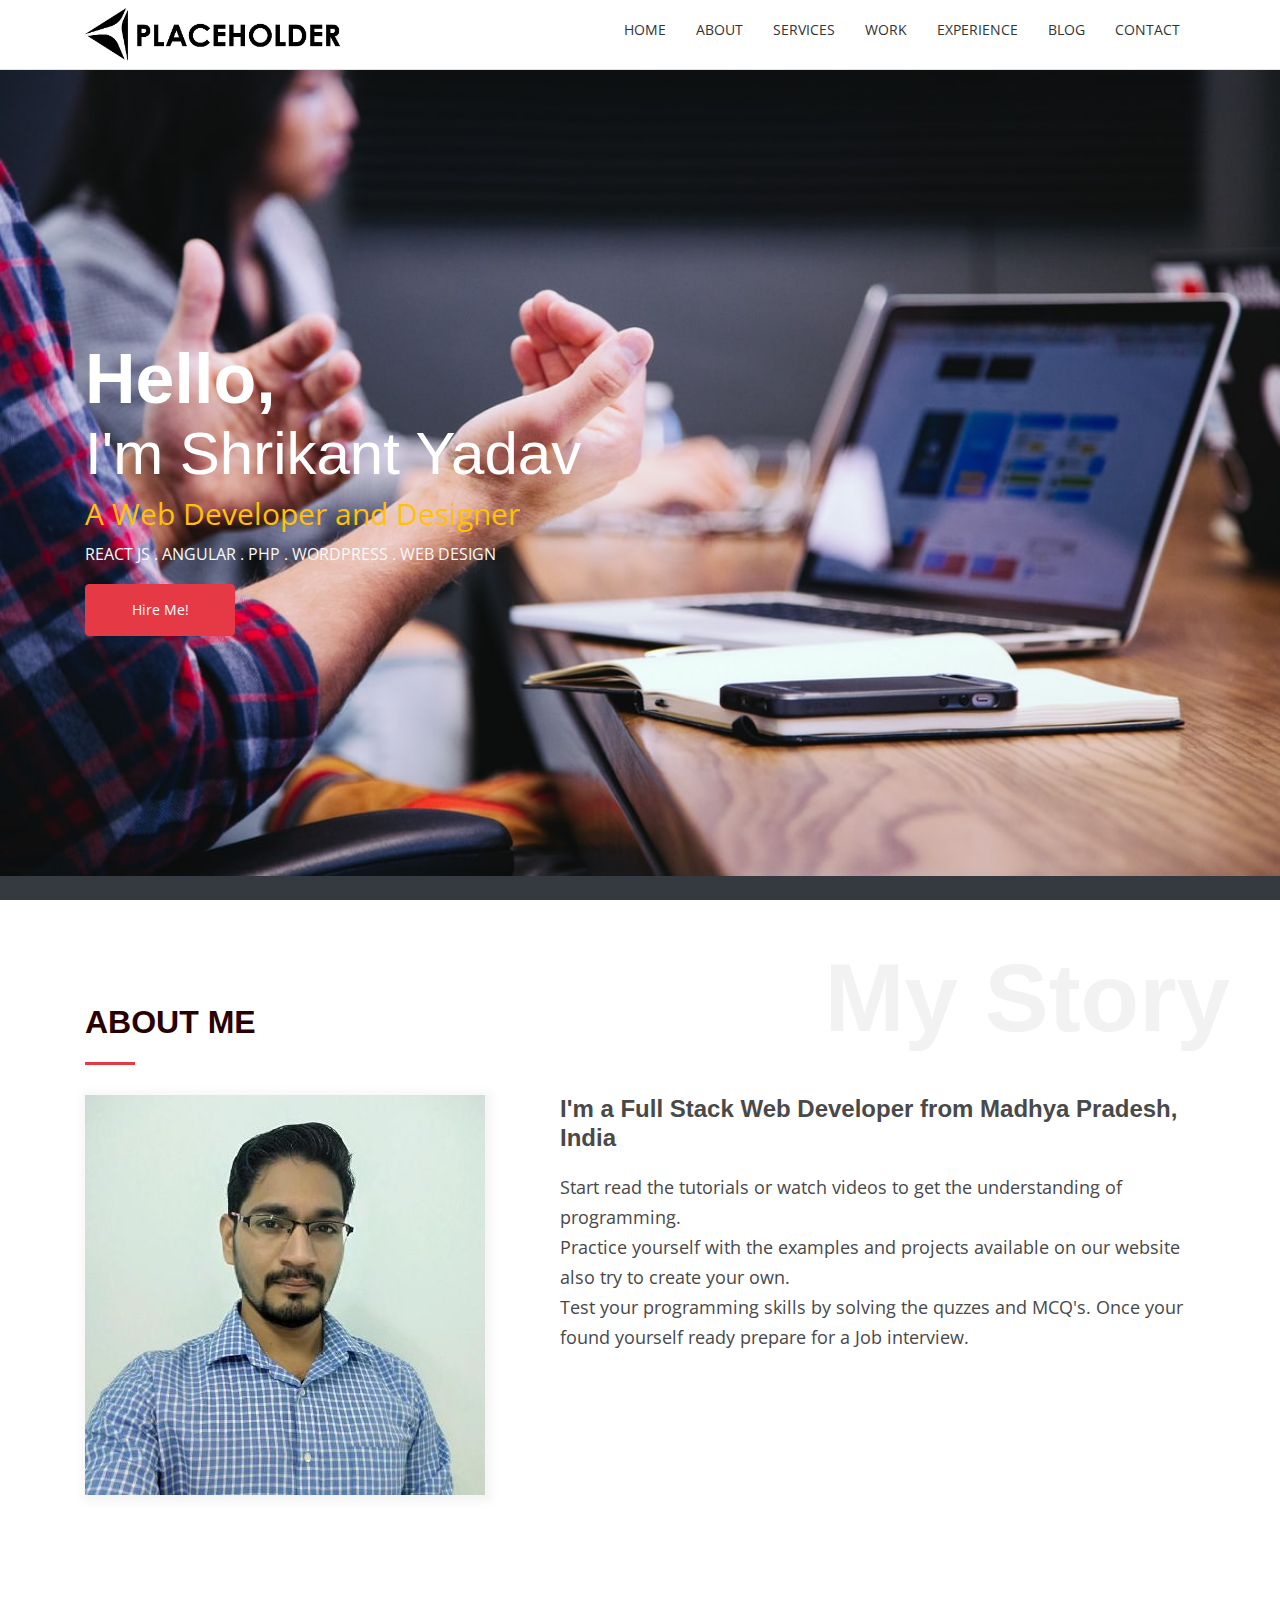
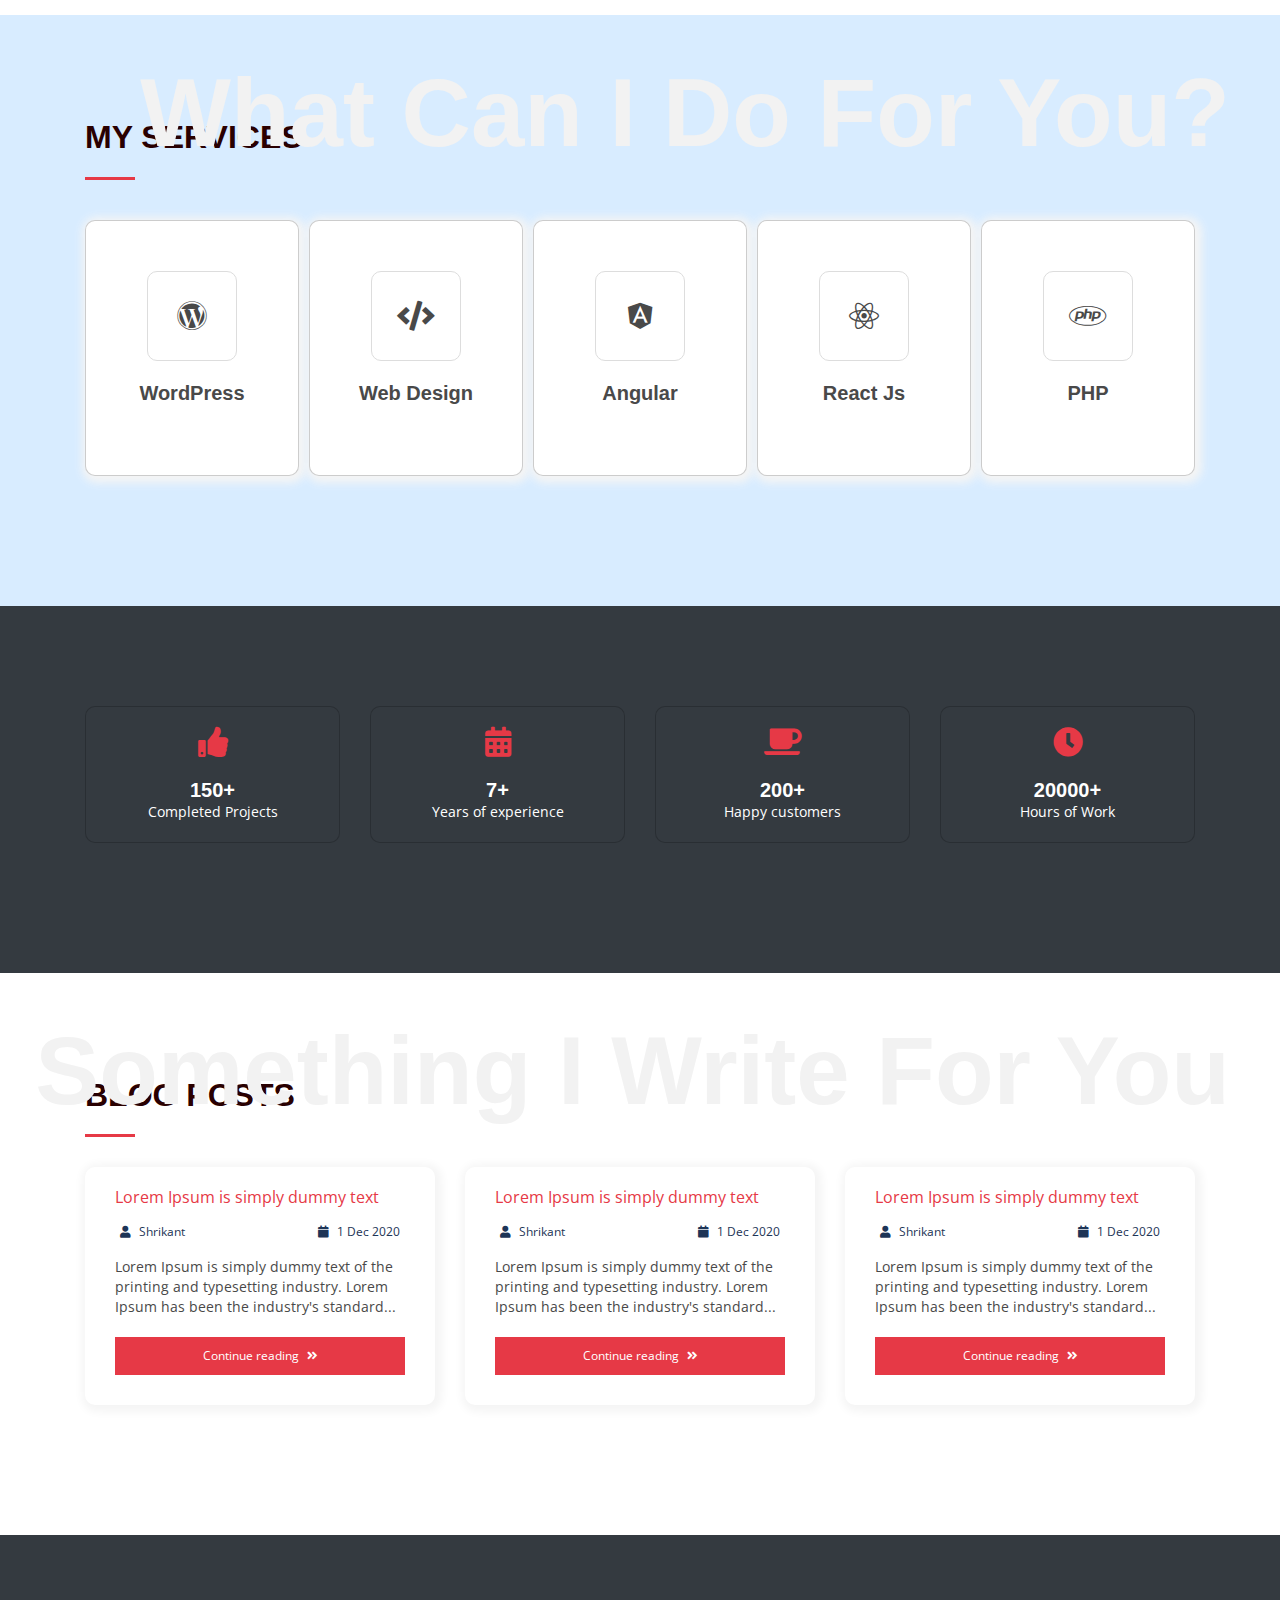
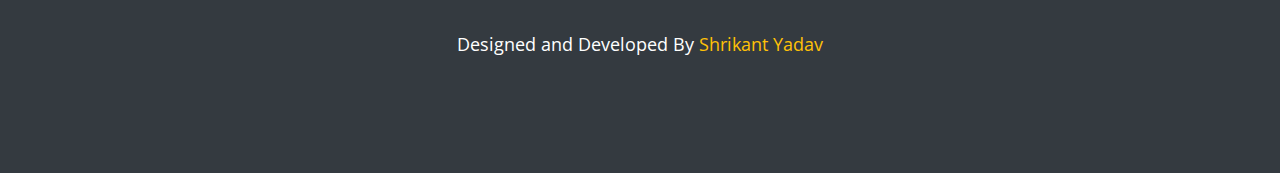
<file: portfolio-template.html>
<!DOCTYPE html>
<html lang="en-US">

<head>

  <title>Shrikant Yadav - Full Stack Web Developer</title>

  <!-- Required meta tags -->
  <meta charset="UTF-8">
  <meta name="viewport" content="width=device-width, initial-scale=1, shrink-to-fit=no">

  <!-- <meta property="og:title" content="" /> -->
  <!-- <meta property="og:description" content="" /> -->

  <!-- <meta property="og:url" content="" />
  <meta property="og:image" content="" /> -->

  <!-- <meta name="google-site-verification" content="" /> -->
  <!-- <meta name="robots" content="noindex, nofollow" /> -->

  <!-- <meta name="site-icon" content="images/favicon.png" />
  <link rel="icon" type="image/x-icon" href="images/favicon.png"/>
  <link rel="shortcut icon" href="images/favicon.png" /> -->

  <!-- required Fonts -->
  <link rel="preconnect" href="https://fonts.googleapis.com">
  <link rel="preconnect" href="https://fonts.gstatic.com" crossorigin>
  <link href="https://fonts.googleapis.com/css2?family=Lato:wght@700&display=swap" rel="stylesheet">
  <link href="https://fonts.googleapis.com/css2?family=Open+Sans:wght@400;700;800&display=swap" rel="stylesheet">

  <!-- required CSS -->
  <link rel="stylesheet" href="css/bootstrap.min.css" />
  <link rel="stylesheet" href="css/all.min.css" />
  <link rel="stylesheet" href="css/components.css" />
  <link rel="stylesheet" href="css/utils.css" />
  <link rel="stylesheet" href="css/portfolio-style.css" />

</head>
<body>
 
<!-- Header Start -->
<header id="main_header" class="header border-bottom fixed sticky">
  <!-- Header Middle Start -->
  <div class="hdrmiddle f14 text-uppercase">
      <div class="container">
          <div class="row">
            <div class="col-12 col-md-3"> 
              <div class="site_logo with_image">
                <a class="logo_link" href="#top">
                  <img class="logo_image"  src="images/placeholder_logo.jpg" alt="" />
                </a>
              </div>
            </div>
            <div class="col-12 col-md-9">
              <nav class="navbar navbar-expand-lg">
                <div class="collapse navbar-collapse" id="navbarNavDropdown">
                  <ul class="navbar-nav ml-auto">
                    <li class="nav-item">
                      <a class="nav-link" href="#top">Home</a>
                    </li>
                    <li class="nav-item">
                      <a class="nav-link" href="#about-me">About</a>
                    </li>
                    <li class="nav-item">
                      <a class="nav-link" href="#my-services">Services</a>
                    </li>
                    <li class="nav-item">
                      <a class="nav-link" href="#my-work">Work</a>
                    </li>
                    <li class="nav-item">
                      <a class="nav-link" href="#my-experience">Experience</a>
                    </li>
                    <li class="nav-item">
                      <a class="nav-link" href="#blog-posts">Blog</a>
                    </li>
                    <li class="nav-item">
                      <a class="nav-link" href="#contact-details">Contact</a>
                    </li>
                  </ul>
                </div>
              </nav>
            </div>
          </div>
        </div>
  </div>
  <!-- Header Middle End -->


</header>  
<!-- Header End --> 
 
  <!-- Banner Section Start -->
  <section class="banner-section mti_0 bg-dark vh_100 pt_70 relative">
    <!-- <div class="overlay bg-primary op5"></div> -->
    <div class="container">
      <h1 class="banner-title-before text-white f70 lh70 mb_10">Hello,</h1>
      <h2 class="banner-heading text-white f60 lh60 mb_10 font_normal">I'm Shrikant Yadav</h2>
      <p class="banner-description text_yellow f30 lh40 mb_10">A Web Developer and Designer</p>
      <p class="f16 lh20 text-uppercase text-light">React Js . Angular . PHP . WordPress . Web Design</p>
      <p class="banner-actions mb_20">
        <a class="btn btn-primary btnui2" href="#">Hire Me!</a>
      </p>   
    </div>
  </section>
  <!-- Banner section end -->

  <section id="about-me" class="common-section-ui relative">
    <div class="container">
      <h2 class="heading_style type2 text-uppercase">About Me</h2>
      <h3 class="right_50 top_40 display-1 text_grey2 font_bold absolute">My Story</h3>
      <div class="row">
        <div class="col-12 col-md-5">
          <img class="img-fluid mb_20 box_shw3" src="images/shrikant-profile.jpg" />
        </div>
        <div class="col-12 col-md-7 f14">
          <h4 class="mb_20">I'm a Full Stack Web Developer from Madhya Pradesh, India</h4>
          <p class="mb_40 f18 lh30">Start read the tutorials or watch videos to get the understanding of programming. <br /> 
            Practice yourself with the examples and projects available on our website also try to create your own. <br >
            Test your programming skills by solving the quzzes and MCQ's.
            Once your found yourself ready prepare for a Job interview. <br >
          </p>
        </div>
      </div>
      </div>
 </section>

 	<!-- Tutorials  Section -->
 	<section id="my-services" class="common-section-ui bg-light">
 		<div class="container">
      <h2 class="heading_style type2 text-uppercase">My Services</h2>
      <h3 class="right_50 top_40 display-1 text_grey2 font_bold absolute">What Can I Do For You?</h3>
      <div class="form-row">
        <div class="col-12 col-sm-6 col-md" >
          <div class="card cui3c cui3s mt_10 r_10 py_30">
            <div class="card-body">
              <div class="ciconrc ciconb">
                <i class="fab fa-wordpress"></i>
              </div>
              <h5 class="card-title">WordPress</h5>
            </div>
          </div>
        </div>
        <div class="col-12 col-sm-6 col-md" >
          <div class="card cui3c mt_10 r_10 py_30">
            <div class="card-body">
              <div class="ciconrc ciconb">
                <i class="fas fa-code"></i>
              </div>
              <h5 class="card-title">Web Design</h5>
            </div>
          </div>
        </div>
        <div class="col-12 col-sm-6 col-md" >
          <div class="card cui3c mt_10 r_10 py_30">
            <div class="card-body">
              <div class="ciconrc ciconb">
                <i class="fab fa-angular"></i>
              </div>
              <h5 class="card-title">Angular</h5>
            </div>
          </div>
        </div>
        <div class="col-12 col-sm-6 col-md" >
          <div class="card cui3c mt_10 r_10 py_30">
            <div class="card-body">
              <div class="ciconrc ciconb">
                <i class="fab fa-react"></i>
              </div>
              <h5 class="card-title">React Js</h5>
            </div>
          </div>
        </div>
        <div class="col-12 col-sm-6 col-md" >
          <div class="card cui3c mt_10 r_10 py_30">
            <div class="card-body">
              <div class="ciconrc ciconb">
                <i class="fab fa-php"></i>
              </div>
              <h5 class="card-title">PHP</h5>
            </div>
          </div>
        </div>
      </div>
 		</div>
 	</section>
 	<!-- Tutorials  Section End -->
 

 	<!-- Facts  -->
 	<section id="myfacts" class="common-section-ui bg-dark text-white pb_50">
 		<div class="container">
    	<!-- Row Start -->
			<div class="row">
        <div class="col-12 col-sm-6 col-md-3">
          <div class="card cui3c bg-dark noshadow">
            <div class="card-body">
              <div class="cicon">
                <i class="fa fa-thumbs-up text-primary" aria-hidden="true"></i>
              </div>
              <h5 class="card-title mbi_0">150+</h5>
              <p class="card-text">Completed Projects</p>
            </div>
          </div>
        </div>   
        <div class="col-12 col-sm-6 col-md-3">
          <div class="card cui3c bg-dark noshadow">
            <div class="card-body">
              <div class="cicon">
                <i class="fas fa-calendar-alt text-primary"></i>
              </div>
              <h5 class="card-title mbi_0">7+</h5>
              <p class="card-text">Years of experience</p>
            </div>
          </div>
        </div>   
        <div class="col-12 col-sm-6 col-md-3">
          <div class="card cui3c bg-dark noshadow">
            <div class="card-body">
              <div class="cicon">
                <i class="fas fa-coffee text-primary"></i>
              </div>
              <h5 class="card-title mbi_0">200+</h5>
              <p class="card-text">Happy customers</p>
            </div>
          </div>
        </div>   
        <div class="col-12 col-sm-6 col-md-3">
          <div class="card cui3c bg-dark noshadow">
            <div class="card-body">
              <div class="cicon">
                <i class="fa fa-clock text-primary" aria-hidden="true"></i>
              </div>
              <h5 class="card-title mbi_0">20000+</h5>
              <p class="card-text">Hours of Work</p>
            </div>
          </div>
        </div>       
	    </div>
	    <!-- Row End -->
 		</div>
 	</section>
 	<!-- Facts  End -->

 	<!-- Recent Posts -->
 	<section id="blog-posts" class="common-section-ui">
 		<div class="container">
      <h2 class="heading_style type2 text-uppercase">Blog Posts</h2>
      <h3 class="right_50 top_40 display-1 text_grey2 font_bold absolute">Something I Write For You</h3>
      <div class="row">
        <div class="col-12 col-sm-6 col-md-4">
          <div class="card cui2">
            <div class="card-body pri_30 pli_30 pbi_30">
               <div class="f16 mb_10 text-primary">Lorem Ipsum is simply dummy text</div>
               <div class="text-secondary px_5 py_5 mb_10 f12 d-flex justify-content-between"><span><i class="fa fa-user mr_5" aria-hidden="true"></i> Shrikant</span> <span><i class="fa fa-calendar mr_5" aria-hidden="true"></i> 1 Dec 2020</span></div>
               <p class="">Lorem Ipsum is simply dummy text of the printing and typesetting industry. Lorem Ipsum has been the industry's standard...</p>
               <a class="btn btn-primary btn-sm  btnui1 w-100 text-white">Continue reading <i class="ml_5 fas fa-angle-double-right    "></i></a>
            </div>
          </div>
        </div>   
        <div class="col-12 col-sm-6 col-md-4">
          <div class="card cui2">
            <div class="card-body pri_30 pli_30 pbi_30">
               <div class="f16 mb_10 text-primary">Lorem Ipsum is simply dummy text</div>
               <div class="text-secondary px_5 py_5 mb_10 f12 d-flex justify-content-between"><span><i class="fa fa-user mr_5" aria-hidden="true"></i> Shrikant</span> <span><i class="fa fa-calendar mr_5" aria-hidden="true"></i> 1 Dec 2020</span></div>
               <p class="">Lorem Ipsum is simply dummy text of the printing and typesetting industry. Lorem Ipsum has been the industry's standard...</p>
               <a class="btn btn-primary btn-sm  btnui1 w-100 text-white">Continue reading <i class="ml_5 fas fa-angle-double-right    "></i></a>
            </div>
          </div>
      </div>   
      <div class="col-12 col-sm-6 col-md-4">
        <div class="card cui2">
          <div class="card-body pri_30 pli_30 pbi_30">
             <div class="f16 mb_10 text-primary">Lorem Ipsum is simply dummy text</div>
             <div class="text-secondary px_5 py_5 mb_10 f12 d-flex justify-content-between"><span><i class="fa fa-user mr_5" aria-hidden="true"></i> Shrikant</span> <span><i class="fa fa-calendar mr_5" aria-hidden="true"></i> 1 Dec 2020</span></div>
             <p class="">Lorem Ipsum is simply dummy text of the printing and typesetting industry. Lorem Ipsum has been the industry's standard...</p>
             <a class="btn btn-primary btn-sm  btnui1 w-100 text-white">Continue reading <i class="ml_5 fas fa-angle-double-right    "></i></a>
          </div>
        </div>
    </div>   
		    </div>
 		</div>
 	</section>
 	<!-- Recent Posts End -->

 	<footer class="section-footer common-section-ui bg-dark text-white text-center f18 lh18">
    <div class="container">
      <p>Designed and Developed By <a target="_blank" class="text_yellow" href="#">Shrikant Yadav</a></p>
    </div>
 	</footer>

 	<a href="#" class="gotoparrow"><i class="fas fa-arrow-up"></i></a>
  
  <!-- Modal -->
  <div class="modal fade" id="basicLoginFromModal" tabindex="-1" role="dialog" aria-labelledby="basicLoginFromModalLabel" aria-hidden="true">
    <div class="modal-dialog modal-dialog-centered" role="document">
      <form class="fui fui1p w-100" action="" method="post" enctype="multipart/form-data">
      <div class="mui muic mui2 muis modal-content">
        <div class="modal-header">
        <h5 class="modal-title" id="basicLoginFromModalLabel">Login</h5>
        <button type="button" class="close" data-dismiss="modal" aria-label="Close">
          <span aria-hidden="true">&times;</span>
        </button>
        </div>
        <div class="modal-body">
          <div class="alert alert-success alertrcs dismissible fade show" role="alert">
            <strong>Holy guacamole!</strong> You should check in on some of those fields below.
            <button type="button" class="close" data-dismiss="alert" aria-label="Close">
              <span aria-hidden="true">×</span>
            </button>
          </div>
          <div class="form-group">
            <input name="email" value="" type="text" class="form-control" placeholder="Enter your email" /> 
          </div>
          <div class="form-group">
            <input name="password" value="" type="password" class="form-control" placeholder="Enter your password" />
          </div>
          <div class="d-flex justify-content-between">
            <div class="rememberme m-0">
              <label for="rememberme" class="d-flex align-items-center"><input class="mr_5 min_h_0" id="rememberme" name="rememberme" value="yes" type="checkbox" /> Remember me</label>
            </div>
            <a href="#" class="link">Forgot Password?</a>
          </div>
        </div>
        <div class="modal-footer">
          <button type="button" class="btn btn-secondary btnui3" data-dismiss="modal">Close</button>
          <button type="button" class="btn btn-primary btnui3">Sign in</button>
        </div>
      </form>
      </div>
    </div>
  </div>


  <!-- jQuery -->
	<script src="js/jquery.min.js" type="text/javascript"></script> 
  <script src="js/popper.min.js" type="text/javascript"></script>
	<script src="js/bootstrap.min.js" type="text/javascript"></script>
  <script type="text/javascript" src="js/slick.min.js"></script>
  
	<!-- Custom Script -->
	<script type="text/javascript" src="js/portfolio-scripts.js"></script>

</body>
</html>
</file>
<file: css/components.css>
@charset "UTF-8";
/*      Created By      : Shrikant Yadav                                                    */
/*      Contact         : shrikant9907@gmail.com                                            */
/*      Full Stack Web Developer                                                            */
/*      Version         : 3.0                                                               */
html, body {
  -moz-transition: unset !important;
  -o-transition: unset !important;
  -webkit-transition: unset !important;
  -ms-transition: unset !important;
  transition: unset !important;
}

/*
************************            ************************** 
************************ Components **************************
************************            **************************
*/
.hamburger {
  width: 30px;
  position: fixed;
  left: 30px;
  top: 30px;
  cursor: pointer;
  text-align: left;
  z-index: 999;
  display: flex;
  flex-direction: column;
  justify-content: space-around;
  height: 30px;
}
.hamburger.type2 .bar2 {
  margin: 0 auto;
}
.hamburger div {
  background: #fd3a69;
  height: 2px;
  -webkit-transform: rotate(0deg);
  -moz-transform: rotate(0deg);
  -ms-transform: rotate(0deg);
  -o-transform: rotate(0deg);
  transform: rotate(0deg);
  position: relative;
}
.hamburger div.bar2 {
  width: 50%;
}
.hamburger:hover div.bar2 {
  width: 100%;
}
.hamburger.active .bar1 {
  -webkit-transform: rotate(45deg);
  -moz-transform: rotate(45deg);
  -ms-transform: rotate(45deg);
  -o-transform: rotate(45deg);
  transform: rotate(45deg);
  top: 7px;
}
.hamburger.active .bar2 {
  display: none;
}
.hamburger.active .bar3 {
  -webkit-transform: rotate(-45deg);
  -moz-transform: rotate(-45deg);
  -ms-transform: rotate(-45deg);
  -o-transform: rotate(-45deg);
  transform: rotate(-45deg);
  top: -8px;
}

.sidebaractive {
  padding-left: 290px;
}

.sidebar {
  background: rgba(0, 0, 0, 0.5);
  width: 100%;
  position: fixed;
  content: "";
  left: 0;
  bottom: 0;
  top: 0;
  right: 0;
  z-index: 99;
  transition: unset !important;
  display: none;
}
.sidebar.nooverlay {
  width: 275px;
  background: transparent;
}
.sidebar .slisting {
  width: 0px;
  display: block !important;
  position: fixed;
  left: 0;
  top: 0;
  bottom: 0;
  height: 100%;
  height: 100vh;
  padding: 80px 0 0 0;
  z-index: 999;
  background: #ffffff;
  overflow: hidden;
}
.sidebar .slisting ul {
  padding: 0;
  margin: 0;
  list-style: none;
}
.sidebar .slisting ul li a {
  color: inherit;
  position: relative;
  width: 275px;
  padding: 15px 15px 15px 50px;
  display: inline-block;
  text-decoration: none;
}
.sidebar .slisting ul li a .icon,
.sidebar .slisting ul li a svg,
.sidebar .slisting ul li a i {
  position: absolute;
  width: 50px;
  height: 100%;
  display: flex;
  justify-content: center;
  align-items: center;
  left: 0;
  top: 0;
}
.sidebar .slisting ul li a.active, .sidebar .slisting ul li a:hover {
  background: rgba(0, 0, 0, 0.05);
}
.sidebar .slisting.slistingsm li a {
  padding: 10px 10px 10px 50px;
}
.sidebar.active {
  display: block;
}
.sidebar.active .slisting {
  width: 275px;
}
.sidebar.sright .slisting {
  left: unset;
  right: 0px;
}
.sidebar.inverse {
  color: #ffffff;
}

.site_logo {
  font-size: 34px;
  line-height: 34px;
  display: flex;
  flex-direction: column;
  padding: 5px 0;
}
.site_logo.with_tagline {
  padding: 9px 0;
}
.site_logo.with_image a {
  flex-direction: row;
}
.site_logo.with_image a img {
  height: 70px;
  -moz-transition: all 0.3s ease-in-out;
  -o-transition: all 0.3s ease-in-out;
  -webkit-transition: all 0.3s ease-in-out;
  -ms-transition: all 0.3s ease-in-out;
  transition: all 0.3s ease-in-out;
}
.site_logo a {
  color: #000000;
  display: inline-block;
  display: flex;
  flex-direction: column;
  text-decoration: none;
}
.site_logo .tag_line {
  font-size: 12px;
  line-height: 12px;
  letter-spacing: 1.4px;
}
.site_logo span {
  display: inline-block;
}
.site_logo span.logo_text {
  display: flex;
}

/*Button Close*/
.close_times {
  color: #fff;
  font-size: 26px;
  line-height: 40px;
  display: inline-block;
  width: 40px;
  font-weight: bold;
}
.close_times.black {
  color: #000;
}
.close_times.white {
  color: #fff;
}
.close_times .outlined {
  border: 1px solid #fff;
  border-radius: 100%;
}
.close_times .outlined.inverse {
  background: #ffffff;
  color: #000;
}

/*Heading Styles*/
.heading_style {
  text-align: center;
  width: 100%;
  display: block;
  line-height: 1.4em;
  letter-spacing: 0;
  position: relative;
  margin-bottom: 20px;
}
.heading_style.text-center {
  text-align: center;
}
.heading_style.type1 {
  font-weight: bold;
  font-size: 26px;
  line-height: 28px;
  margin-bottom: 16px;
  position: relative;
}
.heading_style.type1 span {
  padding: 0 16px;
  z-index: 1;
  position: relative;
}
.heading_style.type1::before {
  display: block;
  content: "";
  border-top: 1px solid rgba(0, 0, 0, 0.5);
  border-bottom: 1px solid rgba(0, 0, 0, 0.5);
  position: absolute;
  z-index: 0;
  width: 100%;
  max-width: 300px;
  left: 50%;
  margin-left: -150px;
  top: 50%;
  margin-top: -2px;
  height: 3px;
}
.heading_style.type2 {
  width: 100%;
  display: block;
  position: relative;
  margin-bottom: 40px;
  text-align: left;
  padding-bottom: 10px;
}
.heading_style.type2:before {
  display: block;
  content: "";
  border-top: 3px solid #117CA6;
  border-bottom: none;
  position: absolute;
  z-index: 0;
  width: 100%;
  max-width: 50px;
  top: unset;
  margin-top: -2px;
  height: 0;
  bottom: -10px;
}
.heading_style.type2.text-center {
  text-align: center;
}
.heading_style.type2.text-center:before {
  left: 50%;
  margin-left: -25px;
}
.heading_style.type2.text-white {
  color: #fff;
}
.heading_style.type2.text-white:before {
  border-color: #ffffff;
}

/*Nav Menus*/
header {
  background-color: #ffffff;
  width: 100%;
}
header.sticky, header.fixed {
  position: fixed;
  top: 0px;
  bottom: unset !important;
  left: 0px;
  right: 0px;
  z-index: 998;
}
header .hdrtop {
  font-size: 14px;
  padding: 5px 0;
}
header .hdrtop a {
  text-decoration: none;
  color: inherit;
}
header .hdrtop a i {
  margin-right: 5px;
}
header .navbar.navbar-expand-lg {
  padding: 0;
}
header .navbar.navbar-expand-lg .navbar-nav .nav-item .nav-link {
  padding: 15px !important;
  margin: 14px 0 !important;
  color: #333333;
  -moz-transition: all 0.3s ease-in-out;
  -o-transition: all 0.3s ease-in-out;
  -webkit-transition: all 0.3s ease-in-out;
  -ms-transition: all 0.3s ease-in-out;
  transition: all 0.3s ease-in-out;
}
@media all and (max-width: 991px) {
  header .navbar.navbar-expand-lg .navbar-nav .nav-item .nav-link {
    margin: 0 !important;
  }
}
header .navbar.navbar-expand-lg .navbar-nav .nav-item.show a.nav-link, header .navbar.navbar-expand-lg .navbar-nav .nav-item:hover a.nav-link, header .navbar.navbar-expand-lg .navbar-nav .nav-item.active a.nav-link {
  color: #0069d9;
}
header .navbar.navbar-expand-lg .navbar-nav .nav-item .dropdown-menu {
  top: 70px !important;
  padding: 5px 0;
  border-radius: 0;
  box-shadow: 0px 0px 4px 0px rgba(0, 0, 0, 0.1);
  border: none;
  left: 20px;
  background-color: #efefef;
}
header .navbar.navbar-expand-lg .navbar-nav .nav-item .dropdown-menu:after {
  display: block;
  content: "";
  position: absolute;
  width: 0;
  height: 0;
  border-left: 10px solid transparent;
  border-right: 10px solid transparent;
  border-bottom: 10px solid #efefef;
  top: -10px;
  left: 15px;
}
@media all and (max-device-width: 991px) {
  header .navbar.navbar-expand-lg .navbar-nav .nav-item .dropdown-menu:after {
    top: 45px;
  }
}
header .navbar.navbar-expand-lg .navbar-nav .nav-item .dropdown-menu .dropdown-item {
  padding: 8px 15px;
  font-size: 14px;
  line-height: 18px;
}
header .navbar.navbar-expand-lg .navbar-nav .nav-item.dropdown:hover .dropdown-menu {
  display: block;
}
header .full-menu .navbar.navbar-expand-lg .navbar-nav .nav-item .nav-link {
  margin: 0px !important;
}

.scrolled header {
  box-shadow: 0 2px 10px 1px rgba(0, 0, 0, 0.1);
}
.scrolled header .navbar.navbar-expand-lg .navbar-nav .nav-item .nav-link {
  margin: 5px 0 !important;
}
.scrolled header .site_logo.with_image a img {
  height: 50px;
}
.scrolled header .full-menu .navbar.navbar-expand-lg .navbar-nav .nav-item .nav-link {
  margin: 0px !important;
  padding: 5px 15px !important;
}
.scrolled header .navbar.navbar-expand-lg .navbar-nav .nav-item a.nav-link.btn {
  padding: 8px 0 !important;
  margin: 11px 0 11px 8px !important;
}

/*Banner*/
.banner_section,
.banner-section {
  min-height: 400px;
  overflow: hidden;
  position: relative;
  display: flex;
  align-items: center;
  justify-content: center;
  margin-top: 66px;
  background-repeat: no-repeat;
  background-size: 100% auto;
  background-position: center center;
  background-attachment: fixed;
}
.banner_section .overlay,
.banner_section .overlay_w,
.banner_section .overlay_b,
.banner-section .overlay,
.banner-section .overlay_w,
.banner-section .overlay_b {
  position: absolute;
  top: 0px;
  left: 0px;
  right: 0px;
  bottom: 0px;
  z-index: 0;
  display: inline-block;
  content: "";
}
.banner_section .container,
.banner-section .container {
  position: relative;
}
.banner_section.with_slider,
.banner-section.with_slider {
  display: block;
}
.banner_section.with_slider .slide-caption,
.banner-section.with_slider .slide-caption {
  background-color: rgba(0, 0, 0, 0.5);
  position: absolute;
  top: unset !important;
  bottom: 0px;
  left: 0px;
  right: 0px;
  color: #ffffff;
  text-align: center;
  padding: 5px 0;
  min-height: 40px;
  justify-content: center;
  display: flex;
  align-items: center;
  font-size: 16px;
  z-index: 9;
}
.banner_section .main-heading,
.banner-section .main-heading {
  font-size: 70px;
}
.banner_section .banner-card,
.banner-section .banner-card {
  padding: 15px 0 20px 15px;
}
.banner_section .banner-card:before,
.banner-section .banner-card:before {
  content: "";
  display: block;
  width: 3px;
  height: 100%;
  position: absolute;
  left: 0px;
  background: #117CA6;
  top: 0px;
}
.banner_section .banner-card.nobefore:before,
.banner-section .banner-card.nobefore:before {
  display: none;
}
.banner_section.bannerui2,
.banner-section.bannerui2 {
  background: #000;
  min-height: 539px;
  position: relative;
  overflow: hidden;
  display: flex;
  justify-content: center;
  align-items: center;
  text-align: center;
}
.banner_section.bannerui2 .container,
.banner-section.bannerui2 .container {
  position: relative;
}
.banner_section.bannerui2 .overlay_b,
.banner-section.bannerui2 .overlay_b {
  background: rgba(0, 0, 0, 0.3);
  z-index: 0;
}
.banner_section.bannerui2 .section-bg-video,
.banner-section.bannerui2 .section-bg-video {
  position: absolute;
  top: -20%;
  left: 0;
  right: 0;
}
.banner_section.bannerui2 iframe.section-bg-video,
.banner-section.bannerui2 iframe.section-bg-video {
  width: 100vw;
  height: 56.25vw;
  min-height: 100vh;
  min-width: 177.77vh;
  position: absolute;
  top: 50%;
  left: 50%;
  transform: translate(-50%, -50%);
}
.banner_section.bannerui2 .banner-heading,
.banner-section.bannerui2 .banner-heading {
  color: #D7138B;
  font-size: 192px;
  font-weight: 500;
  line-height: 194px;
  margin-bottom: 23px;
  word-break: break-all;
}
.banner_section.bannerui2 .banner-title-before,
.banner-section.bannerui2 .banner-title-before {
  font-size: 18px;
  font-weight: 300;
  line-height: 1.5em;
  letter-spacing: 10px;
  position: relative;
  top: -1px;
}
.banner_section.bannerui2 .banner-description,
.banner-section.bannerui2 .banner-description {
  font-size: 32px;
  font-weight: 500;
  line-height: 1.5em;
  margin-bottom: 82px;
}

.card {
  -moz-transition: all 0.3s ease;
  -o-transition: all 0.3s ease;
  -webkit-transition: all 0.3s ease;
  -ms-transition: all 0.3s ease;
  transition: all 0.3s ease;
  margin-bottom: 20px;
  background-color: #ffffff;
  /* Pricing Cards */
}
.card .nobg {
  background: transparent !important;
}
.card.noshadow {
  box-shadow: unset !important;
}
.card .badge {
  position: absolute;
  padding: 5px;
  color: #ffffff;
  font-size: 10px;
  top: 5px;
  z-index: 9;
  right: 5px;
}
.card .ciconb,
.card .cicons,
.card .ciconr,
.card .ciconc,
.card .ciconrc,
.card .cicon {
  margin-bottom: 20px;
}
.card .ciconb i,
.card .cicons i,
.card .ciconr i,
.card .ciconc i,
.card .ciconrc i,
.card .cicon i {
  font-size: 30px;
}
.card .ciconb,
.card .ciconrc,
.card .ciconr,
.card .cicons,
.card .ciconc {
  width: 90px;
  height: 90px;
  display: flex;
  justify-content: center;
  align-items: center;
  line-height: 30px;
  background: #ddd;
}
.card .ciconc {
  border-radius: 100%;
}
.card .ciconrc {
  border-radius: 10px;
}
.card .ciconr {
  width: 100px;
}
.card .ciconb {
  border: 1px solid #ddd;
  background-color: transparent;
}
.card.cui1c, .card.cui1 {
  margin-bottom: 30px;
  background: transparent !important;
  border: none !important;
}
.card.cui1c .cheader,
.card.cui1c .card-header, .card.cui1 .cheader,
.card.cui1 .card-header {
  background: transparent;
  border: none;
}
.card.cui1c .ctitle,
.card.cui1c .card-title, .card.cui1 .ctitle,
.card.cui1 .card-title {
  font-size: 20px;
  line-height: 24px;
  margin: 0px 0px 20px 0;
  font-weight: bold;
}
.card.cui1c .ctitle a,
.card.cui1c .card-title a, .card.cui1 .ctitle a,
.card.cui1 .card-title a {
  text-decoration: none;
  width: 100%;
  display: inline-block;
}
.card.cui1c .cbody,
.card.cui1c .card-body, .card.cui1 .cbody,
.card.cui1 .card-body {
  padding: 0;
}
.card.cui1c, .card.cui2c, .card.cui3c, .card.cui4c {
  text-align: center;
}
.card.cui1c .cbody,
.card.cui1c .card-body, .card.cui2c .cbody,
.card.cui2c .card-body, .card.cui3c .cbody,
.card.cui3c .card-body, .card.cui4c .cbody,
.card.cui4c .card-body {
  display: flex;
  align-items: center;
  flex-direction: column;
}
.card.cui4, .card.cui3, .card.cui3c, .card.cui2c, .card.cui2 {
  margin-bottom: 30px;
  background: #ffffff;
  border: none;
  box-shadow: 2px 2px 9px 5px #f5f5f5;
  border-radius: 10px;
  overflow: hidden;
}
.card.cui4 .cheader,
.card.cui4 .card-header, .card.cui3 .cheader,
.card.cui3 .card-header, .card.cui3c .cheader,
.card.cui3c .card-header, .card.cui2c .cheader,
.card.cui2c .card-header, .card.cui2 .cheader,
.card.cui2 .card-header {
  background: transparent;
  border: none;
}
.card.cui4 .ctitle,
.card.cui4 .card-title, .card.cui3 .ctitle,
.card.cui3 .card-title, .card.cui3c .ctitle,
.card.cui3c .card-title, .card.cui2c .ctitle,
.card.cui2c .card-title, .card.cui2 .ctitle,
.card.cui2 .card-title {
  font-size: 20px;
  line-height: 24px;
  margin: 0px 0px 20px 0;
  font-weight: bold;
}
.card.cui4 .ctitle a,
.card.cui4 .card-title a, .card.cui3 .ctitle a,
.card.cui3 .card-title a, .card.cui3c .ctitle a,
.card.cui3c .card-title a, .card.cui2c .ctitle a,
.card.cui2c .card-title a, .card.cui2 .ctitle a,
.card.cui2 .card-title a {
  text-decoration: none;
  width: 100%;
  display: inline-block;
}
.card.cui4 .cbody,
.card.cui4 .card-body, .card.cui3 .cbody,
.card.cui3 .card-body, .card.cui3c .cbody,
.card.cui3c .card-body, .card.cui2c .cbody,
.card.cui2c .card-body, .card.cui2 .cbody,
.card.cui2 .card-body {
  padding: 20px 15px;
}
.card.cui4 .cbody,
.card.cui4 .card-body,
.card.cui4 .ctext,
.card.cui4 .card-text, .card.cui3 .cbody,
.card.cui3 .card-body,
.card.cui3 .ctext,
.card.cui3 .card-text, .card.cui3c .cbody,
.card.cui3c .card-body,
.card.cui3c .ctext,
.card.cui3c .card-text, .card.cui2c .cbody,
.card.cui2c .card-body,
.card.cui2c .ctext,
.card.cui2c .card-text, .card.cui2 .cbody,
.card.cui2 .card-body,
.card.cui2 .ctext,
.card.cui2 .card-text {
  font-size: 14px;
}
.card.stext .ctitle,
.card.stext .card-title {
  font-size: 14px;
  display: inline-block;
  margin: 0px;
}
.card.cui4b, .card.cui3c, .card.cui3 {
  border: 1px solid rgba(0, 0, 0, 0.2);
}
.card.cui4b, .card.cui4 {
  display: flex;
  flex-direction: row;
}
.card.cui4b .ritem,
.card.cui4b .litem, .card.cui4 .ritem,
.card.cui4 .litem {
  flex: 0 0 30%;
  height: 100%;
}
.card.cui4b .ritem, .card.cui4 .ritem {
  -webkit-box-ordinal-group: 3;
  -ms-flex-order: 2;
  order: 2;
}
.card.ctestimonial {
  background: #fff;
  overflow: hidden;
}
.card.ctestimonial.ctbgtop .cbody,
.card.ctestimonial.ctbgtop .card-body {
  z-index: 1;
  padding-top: 40px;
}
.card.ctestimonial.ctbgtop .cbody:before,
.card.ctestimonial.ctbgtop .card-body:before {
  background-color: #117CA6;
  content: "";
  display: inline-block;
  position: absolute;
  width: 100%;
  height: 84px;
  z-index: -1;
  top: 0px;
}
.card.ctestimonial .csmtext {
  color: #6c757d !important;
  margin-bottom: 0px;
  font-size: 14px;
}
.card.ctestimonial .cimagewrb,
.card.ctestimonial .cimagewrc,
.card.ctestimonial .cimagewrbc,
.card.ctestimonial .cimagewr {
  width: 80px;
  height: 80px;
  margin-bottom: 20px;
  overflow: hidden;
  box-shadow: 0 5px 10px 0px rgba(0, 0, 0, 0.2);
  border-radius: 0;
  display: flex;
  overflow: hidden !important;
  justify-content: center;
  align-items: center;
}
.card.ctestimonial .cimagewrb img,
.card.ctestimonial .cimagewrc img,
.card.ctestimonial .cimagewrbc img,
.card.ctestimonial .cimagewr img {
  height: 100%;
  max-width: unset !important;
  width: unset !important;
}
.card.ctestimonial .cimagewrbc,
.card.ctestimonial .cimagewrb {
  border: 5px solid #ffffff;
  width: 95px;
  height: 95px;
}
.card.ctestimonial .cimagewrbc,
.card.ctestimonial .cimagewrc {
  border-radius: 100%;
}
.card.ctestimonial .cicon {
  margin: 0;
  font-size: 20px;
}
.card.ctestimonial .ciconbgl,
.card.ctestimonial .ciconbg {
  top: calc(50% - 100px);
  left: calc(50% - 120px);
  color: rgba(0, 0, 0, 0.5);
  font-size: 250px;
  opacity: 0.1;
  z-index: 0;
  line-height: 200px;
  position: absolute;
  z-index: 0;
}
.card.ctestimonial .ciconbgl {
  left: 15px;
}
.card.cpricing .card-title {
  font-size: 16px;
  color: #6c757d !important;
  text-transform: uppercase;
  margin-bottom: 20px;
}
.card.cpricing .card-body {
  padding: 40px 20px;
}
.card.cpricing .card-body ul {
  font-size: 16px;
  color: #6c757d !important;
  list-style: none;
  padding: 0px;
}
.card.cpricing .card-body ul li {
  padding: 11px 0 16px 0;
}
.card.cpricing .card-body ul li strong {
  color: #343a40 !important;
}
.card.cpricing .card-price {
  display: inline-block;
  position: relative;
  margin-bottom: 20px;
}
.card.cpricing .card-price .price {
  font-size: 50px;
  font-weight: 900;
  letter-spacing: -2px;
}
.card.cpricing .card-price .symbol {
  font-size: 16px;
  left: -14px;
  top: 11px;
  position: absolute;
}
.card.cpricing .card-price .period {
  right: -26px;
  bottom: 10px;
}
.card.cpricing .btn {
  font-size: 14px;
  padding: 15px;
}
.card.cdraganddrop {
  border: 3px dashed #ccc;
  display: flex;
  justify-content: center;
  align-items: center;
  text-align: center;
  min-height: 200px;
  flex-direction: column;
}
.card.cdraganddrop .card-body {
  flex: unset;
}
.card.cfeatured {
  position: relative;
}
.card.cfeatured .cimgwr {
  position: relative;
}
.card.cfeatured .cimgwr .cheading {
  position: absolute;
  bottom: 0;
  background-image: linear-gradient(to bottom, rgba(255, 0, 0, 0), rgba(0, 0, 0, 0.5));
  line-height: 1;
  padding: 15px;
  font-weight: bold;
  color: #fff;
  margin: 0;
  width: 100%;
}
.card.cfeatured .cimgwr .cheading a {
  color: #fff;
}

.button,
.btn {
  display: inline-block;
  font-weight: 400;
  text-align: center;
  white-space: nowrap;
  vertical-align: middle;
  -webkit-user-select: none;
  -moz-user-select: none;
  -ms-user-select: none;
  user-select: none;
  font-size: 14px;
  padding: 18px 30px;
  max-width: 100%;
  width: auto;
  min-width: 150px;
  line-height: 1;
}
.button.btnui1s, .button.btnui1,
.btn.btnui1s,
.btn.btnui1 {
  border-radius: 0px !important;
}
.button.btnui2s, .button.btnui2,
.btn.btnui2s,
.btn.btnui2 {
  border-radius: 4px !important;
}
.button.btnui3s, .button.btnui3,
.btn.btnui3s,
.btn.btnui3 {
  border-radius: 50px !important;
}
.button.btnui3s, .button.btnui2s, .button.btnui1s,
.btn.btnui3s,
.btn.btnui2s,
.btn.btnui1s {
  box-shadow: 0 5px 10px 0px rgba(0, 0, 0, 0.2);
}
.button.btn-sm,
.btn.btn-sm {
  padding: 10px 15px;
  line-height: 16px;
  font-size: 12px;
}

/*Accordion CSS*/
.accordion.accordion-ui1 .card {
  border: none;
  border-radius: 4px;
  overflow: hidden;
  margin-bottom: 30px;
  font-size: 14px;
  line-height: 24px;
  box-shadow: 0 6px 6px 4px rgba(0, 0, 0, 0.04);
}
.accordion.accordion-ui1 .card .card-header {
  padding: 0;
  border-radius: 4px;
  border: none;
  margin: 0px;
  font-size: 16px;
  line-height: 22px;
}
.accordion.accordion-ui1 .card .card-header .card-count {
  border-radius: 100%;
  border: 1px solid #ffffff;
  width: 30px;
  display: inline-block;
  text-align: center;
  padding: 3px 0;
  font-size: 14px;
  margin-right: 8px;
  height: 30px;
  color: #ffffff;
}
.accordion.accordion-ui1 .card .card-header .card-title {
  font-weight: normal;
}
.accordion.accordion-ui1 .card .card-header a {
  text-decoration: none;
  background: #117CA6;
  color: #ffffff;
  font-weight: normal;
  padding: 16px;
  display: block;
}
.accordion.accordion-ui1 .card .card-header a.collapsed {
  background: #f2f2f2;
  color: #000;
}
.accordion.accordion-ui1 .card .card-header a.collapsed .card-count {
  border-color: #117CA6;
  color: #117CA6;
}
.accordion.accordion-ui1 .card .card-body p {
  margin: 0;
}
.accordion.accordion-ui1 .card.active .card-header .card-count {
  background: #ffffff;
  border-color: #ff7544;
  color: #FF9671;
}

/* Accordion Design 2*/
.accordion-ui2 {
  background: #ffffff;
}
.accordion-ui2 .card {
  border: none;
  border-radius: 4px;
  overflow: hidden;
  margin-bottom: 30px;
  font-size: 14px;
  line-height: 24px;
  box-shadow: 0 6px 6px 4px rgba(0, 0, 0, 0.04);
}
.accordion-ui2 .card-header {
  background: #117CA6;
  padding-right: 34px;
  position: relative;
  line-height: 0;
}
.accordion-ui2 .card-header a {
  font-size: 16px;
  color: #ffffff;
  text-decoration: none;
  display: inline-block;
  line-height: 24px;
  font-weight: normal;
  width: 100%;
}
.accordion-ui2 .card-header a i {
  right: 15px;
  top: calc(50% - 9px);
  position: absolute;
}
.accordion-ui2 .card-header a.collapsed i.fa-caret-down, .accordion-ui2 .card-header a.collapsed i.fa-plus,
.accordion-ui2 .card-header a i.fa-minus,
.accordion-ui2 .card-header a i.fa-caret-left {
  display: block !important;
}
.accordion-ui2 .card-header a i.fa-caret-down,
.accordion-ui2 .card-header a i.fa-plus, .accordion-ui2 .card-header a.collapsed i.fa-minus, .accordion-ui2 .card-header a.collapsed i.fa-caret-left {
  display: none !important;
}
.accordion-ui2 p {
  margin: 0px;
}

.alert .alert-header,
.alert .alert-heading {
  font-size: 18px !important;
  margin-bottom: 14px;
}
.alert.alertb, .alert.alertbrc, .alert.alertrc, .alert.alertrcs, .alert.alertui, .alert.alertuis, .alert.alertui1, .alert.alertui2, .alert.alertui3, .alert.alertui4, .alert.alertui5 {
  border: none;
  font-weight: normal;
  font-size: 14px;
  border-radius: 0px;
  padding: 15px;
}
.alert.alertbrc, .alert.alertui4, .alert.alertb, .alert.alertui2 {
  border: 1px solid;
}
.alert.alertrcs, .alert.alertui5, .alert.alertbrc, .alert.alertui4, .alert.alertrc, .alert.alertui3 {
  border-radius: 6px;
}
.alert.alertrcs, .alert.alertuis, .alert.alertui5 {
  box-shadow: 0 5px 10px 0px rgba(0, 0, 0, 0.2);
}
.alert.dismissible, .alert.alert-dismissible {
  padding-right: 45px;
}
.alert.dismissible .close, .alert.alert-dismissible .close {
  position: absolute;
  top: 0;
  right: 0;
  padding: 14px;
  color: inherit;
  bottom: 0;
  min-width: 45px;
  text-align: center;
  color: inherit;
}

/* Pricing Table */
.pricing_cards .pcard2 {
  background: rgba(183, 233, 255, 0.2) !important;
  overflow: hidden;
}
.pricing_cards .pcard2 .popular {
  position: absolute;
  background: #117CA6;
  color: #fff;
  padding: 1px 27px;
  font-size: 14px;
  transform: rotate(-45deg);
  left: -32px;
  top: 25px;
}
.pricing_cards .col:nth-child(2) .pcard2 {
  background: rgba(183, 233, 255, 0.6) !important;
  top: -10px;
}
.pricing_cards .pcard3 {
  background: #B10031 !important;
  color: #ffffff;
  overflow: visible !important;
}
.pricing_cards .pcard3 .card-title,
.pricing_cards .pcard3 .card-body ul {
  color: inherit !important;
}
.pricing_cards .pcard3 .card-title li strong,
.pricing_cards .pcard3 .card-body ul li strong {
  color: inherit !important;
}
.pricing_cards .pcard3 .popular {
  position: absolute;
  background: #ffc107;
  color: #000;
  padding: 6px 27px;
  font-size: 14px;
  left: -4%;
  top: -30px;
  width: 108%;
  z-index: 99;
}
.pricing_cards .pcard3 .popular:before {
  display: block;
  content: "";
  border-top: 17px solid transparent;
  border-bottom: 17px solid transparent;
  border-left: 20px solid #ffffff;
  position: absolute;
  top: 0;
  left: 0;
}
.pricing_cards .pcard3 .popular:after {
  display: block;
  content: "";
  border-top: 17px solid transparent;
  border-bottom: 17px solid transparent;
  border-right: 20px solid #ffffff;
  position: absolute;
  top: 0;
  right: 0;
}
.pricing_cards .col:nth-child(2) .pcard3 {
  background: #9A59FF !important;
}
.pricing_cards .col:nth-child(3) .pcard3 {
  background: #FE005A !important;
}
.pricing_cards .pcard4 {
  overflow: visible !important;
  background: #FF917E !important;
  box-shadow: 0 0 14px -6px #FF917E !important;
  border: none;
  -webkit-transition: all 0.3s ease-in-out;
  -moz-transition: all 0.3s ease-in-out;
  -ms-transition: all 0.3s ease-in-out;
  -o-transition: all 0.3s ease-in-out;
  transition: all 0.3s ease-in-out;
  color: #212529 !important;
}
.pricing_cards .pcard4 .card-title {
  background: #fff;
  display: inline-block;
  width: 100%;
  font-weight: normal;
  color: inherit !important;
  padding: 10px;
  border-radius: 6px;
}
.pricing_cards .pcard4 .card-body ul li {
  color: #212529 !important;
}
.pricing_cards .pcard4 .card-body ul li strong {
  color: inherit !important;
}
.pricing_cards .pcard4:hover {
  box-shadow: unset;
  -moz-transform: scale(1.03);
  -webkit-transform: scale(1.03);
  -o-transform: scale(1.03);
  -ms-transform: scale(1.03);
  transform: scale(1.03);
}
.pricing_cards .pcard4 .popular {
  position: absolute;
  background: inherit;
  color: inherit;
  padding: 6px 27px;
  font-size: 14px;
  left: -4%;
  top: -30px;
  width: 108%;
  z-index: 99;
  box-shadow: 1px 4px 3px -4px #b38601;
}
.pricing_cards .pcard4 .popular:after {
  display: block;
  content: "";
  border-top: 17px solid transparent;
  border-bottom: 17px solid transparent;
  border-right: 20px solid #ffffff;
  position: absolute;
  top: 0;
  right: 0;
}
.pricing_cards .pcard4 .popular:before {
  display: block;
  content: "";
  border-top: 17px solid transparent;
  border-bottom: 17px solid transparent;
  border-left: 20px solid #ffffff;
  position: absolute;
  top: 0;
  left: 0;
}
.pricing_cards .col:nth-child(2) .pcard4 {
  background: #FFC65F !important;
  box-shadow: 0 0 14px -6px #FFC65F !important;
}
.pricing_cards .col:nth-child(3) .pcard4 {
  background: #cac9ff !important;
  box-shadow: 0 0 14px -6px #cac9ff !important;
}
.pricing_cards .col:nth-child(4) .pcard4 {
  background: #c7de68 !important;
  box-shadow: 0 0 14px -6px #c7de68 !important;
}
.pricing_cards .pcard5 {
  background: #ffffff;
}
.pricing_cards .col:nth-child(2n) .pcard5 {
  background: rgba(0, 0, 0, 0.02) !important;
}

/* Team Card */
.cteam {
  box-shadow: 2px 2px 9px 5px whitesmoke;
  border: 1px solid white;
  border-radius: 8px;
  padding: 27px 15px 16px 15px;
}
.cteam .card-title p {
  text-align: center;
  line-height: 12px;
}
.cteam .card-header .img_circle {
  border-radius: 100%;
  border: 4px solid silver;
  margin: 0px auto;
  width: 100px;
  height: 100px;
  overflow: hidden;
}
.cteam .card-header .img_circle .images {
  margin: 0px auto;
  width: 100%;
}
.cteam .card-body .separator {
  height: 4px;
  background: #0062cc;
  width: 40px;
  margin: 0px auto 12px auto;
}

/*Sidebar Widget*/
.card.widget_card {
  margin: 0 0 20px 0;
}

.card.widget_card .card-header {
  overflow: hidden;
}

.card.widget_card .card-header h5,
.card.widget_card .card-header h4,
.card.widget_card .card-header h3 {
  margin: 0px;
  font-size: 18px;
  line-height: 22px;
}

.card.widget_card .card-body {
  padding-bottom: 8px !important;
}

.card.widget_card .card-body ul {
  list-style: outside none none;
  padding: 0px;
  margin-left: 20px;
}

.card.widget_card .card-body ul li {
  position: relative;
  margin: 0 0 12px 0;
}

.card.widget_card .card-body ul li::before {
  position: absolute;
  top: 8px;
  left: -23px;
  border: none;
  border-top: 1px solid #174BDA;
  border-right: 1px solid #174BDA;
  width: 8px;
  height: 8px;
  transform: rotate(45deg);
  content: " ";
  margin-right: 5px;
}

/*Social Icons*/
.socialicons {
  display: inline-flex;
  font-size: 16px;
  color: #000000;
  padding: 0px;
  list-style: none;
  margin: 0 -3px;
  width: 100%;
}
.socialicons a {
  height: 45px;
  color: inherit;
  text-decoration: none;
  width: 45px;
  min-width: 45px;
  display: flex;
  justify-content: center;
  align-items: center;
  font-size: inherit;
  margin: 0 3px 6px 3px;
  -webkit-transition: all 0.3s ease;
  -moz-transition: all 0.3s ease;
  -ms-transition: all 0.3s ease;
  -o-transition: all 0.3s ease;
  transition: all 0.3s ease;
}
.socialicons.siconsbc a, .socialicons.siconsbr a, .socialicons.siconsb a {
  border: 1px solid #000000;
}
.socialicons.siconsbr a {
  border-radius: 6px;
}
.socialicons.siconsc a, .socialicons.siconsbc a {
  border-radius: 100%;
}
.socialicons.inverse, .socialicons.bg_dark, .socialicons.bg-dark {
  color: #ffffff;
}
.socialicons.inverse a, .socialicons.bg_dark a, .socialicons.bg-dark a {
  border-color: #ffffff;
}
.socialicons.bg_dark, .socialicons.bg-dark {
  background: #000000;
}
.socialicons.colored a {
  color: #ffffff;
}
.socialicons.colored .fa-facebook-f,
.socialicons.colored .facebook a {
  background-color: #395996;
}
.socialicons.colored .fa-youtube,
.socialicons.colored .youtube a {
  background-color: #FF0000;
}
.socialicons.colored .fa-twitter,
.socialicons.colored .twitter a {
  background-color: #00acec;
}
.socialicons.colored .fa-instagram,
.socialicons.colored .instagram a {
  background-color: #527fa4;
}
.socialicons.autowidth a {
  width: auto;
}
.socialicons.text-left a {
  justify-content: start;
}
.socialicons.text-left a i {
  width: 45px;
  text-align: center;
}
.socialicons.withtext {
  display: block;
}
.socialicons.withtext li {
  display: flex;
  align-items: center;
  margin-bottom: 10px;
  padding: 0px;
}
.socialicons.withtext li a {
  margin: 0 12px 0 0;
}
.socialicons.small a {
  width: 20px;
  height: 20px;
  max-width: 20px;
  min-width: 20px;
}
.socialicons.small2 a {
  width: 30px;
  height: 30px;
  max-width: 30px;
  min-width: 30px;
}

.fui .form-group,
.fui1 .form-group {
  margin-bottom: 20px;
}
.fui .form-group label,
.fui1 .form-group label {
  margin-bottom: 5px;
}
.fui .form-group.otpGroup,
.fui1 .form-group.otpGroup {
  display: flex;
  justify-content: center;
  align-items: center;
}
.fui .form-group.otpGroup input,
.fui1 .form-group.otpGroup input {
  margin: 0 5px;
  padding: 0 0;
  width: 30px;
  text-align: center;
}
.fui .search-box,
.fui1 .search-box {
  position: relative;
}
.fui .search-box .icon,
.fui .search-box .button,
.fui .search-box .btn,
.fui .search-box input[type=submit],
.fui .search-box input[type=button],
.fui .search-box button,
.fui1 .search-box .icon,
.fui1 .search-box .button,
.fui1 .search-box .btn,
.fui1 .search-box input[type=submit],
.fui1 .search-box input[type=button],
.fui1 .search-box button {
  position: absolute;
  right: 0px;
  bottom: 0px;
  height: 100%;
  justify-content: center;
  align-items: center;
  display: flex;
  min-width: unset;
  border-top-left-radius: 0px !important;
  border-bottom-left-radius: 0px !important;
  width: 45px;
  font-size: 18px;
}
.fui .search-box .icon,
.fui1 .search-box .icon {
  color: rgba(0, 0, 0, 0.3);
}
.fui .search-box input[type=text],
.fui1 .search-box input[type=text] {
  padding-right: 74px !important;
}
.fui input:not([type=submit]), .fui textarea, .fui select,
.fui .form-control,
.fui1 input:not([type=submit]),
.fui1 textarea,
.fui1 select,
.fui1 .form-control {
  border: 1px solid rgba(0, 0, 0, 0.2);
  border-radius: 0;
  padding: 11px 12px;
  font-size: inherit;
  min-height: 45px;
}
.fui input[type=checkbox],
.fui input[type=radio],
.fui1 input[type=checkbox],
.fui1 input[type=radio] {
  min-height: 0px;
}

.fui2p input:not([type=submit]), .fui2p textarea, .fui2p select,
.fui2p .form-control,
.fui2r input:not([type=submit]),
.fui2r textarea,
.fui2r select,
.fui2r .form-control,
.fui2 input:not([type=submit]),
.fui2 textarea,
.fui2 select,
.fui2 .form-control {
  border-radius: unset;
  background: rgba(0, 0, 0, 0.06);
  border: unset;
}

.fui4r input:not([type=submit]), .fui4r textarea, .fui4r select,
.fui4r .form-control,
.fui2r input:not([type=submit]),
.fui2r textarea,
.fui2r select,
.fui2r .form-control,
.fui1r input:not([type=submit]),
.fui1r textarea,
.fui1r select,
.fui1r .form-control {
  border-radius: 6px;
}

.fui4p input:not([type=submit]), .fui4p textarea, .fui4p select,
.fui4p .form-control,
.fui2p input:not([type=submit]),
.fui2p textarea,
.fui2p select,
.fui2p .form-control,
.fui1p input:not([type=submit]),
.fui1p textarea,
.fui1p select,
.fui1p .form-control {
  border-radius: 45px;
  padding: 11px 20px;
}

.fui3 input:not([type=submit]), .fui3 textarea, .fui3 select,
.fui3 .form-control {
  border-top: unset !important;
  border-left: unset !important;
  border-right: unset !important;
  padding: 11px 0px;
}

.fui4p .form-group,
.fui4r .form-group,
.fui4 .form-group {
  position: relative;
}
.fui4p .form-group label,
.fui4r .form-group label,
.fui4 .form-group label {
  position: absolute;
  left: 13px;
  font-size: 12px;
  top: 5px;
  z-index: 1;
}
.fui4p .form-group input:not([type=submit]), .fui4p .form-group textarea, .fui4p .form-group select,
.fui4p .form-group .form-control,
.fui4r .form-group input:not([type=submit]),
.fui4r .form-group textarea,
.fui4r .form-group select,
.fui4r .form-group .form-control,
.fui4 .form-group input:not([type=submit]),
.fui4 .form-group textarea,
.fui4 .form-group select,
.fui4 .form-group .form-control {
  padding: 24px 12px 11px 12px;
}
.fui4p .form-group i.far.fa-eye-slash,
.fui4r .form-group i.far.fa-eye-slash,
.fui4 .form-group i.far.fa-eye-slash {
  position: absolute;
  right: 17px;
  top: calc(50% - 18px);
}

.mui {
  padding: 28px 20px 20px 20px;
  border: none;
  margin: auto;
  max-width: 100%;
}
.mui .close {
  position: absolute;
  right: 14px;
  top: 10px;
}
.mui .mheader, .mui .modal-header {
  padding-top: 0px;
}
.mui .mfooter, .mui .modal-footer {
  justify-content: center;
}
.mui .mbody p:last-child, .mui .modal-body p:last-child {
  margin-bottom: 0;
}
.mui.muis {
  box-shadow: 0 6px 6px 4px rgba(0, 0, 0, 0.04);
}
.mui.mui2 {
  border-radius: 0;
  border: none;
}
.mui.mui2 .mfooter, .mui.mui2 .modal-footer,
.mui.mui2 .mheader, .mui.mui2 .modal-header {
  border: none;
}
.mui.muic .mfooter, .mui.muic .modal-footer,
.mui.muic .mheader, .mui.muic .modal-header {
  text-align: center;
  justify-content: center;
}

.gotoparrow {
  display: none;
}

.scrolled .gotoparrow {
  position: fixed;
  right: 16px;
  bottom: 20px;
  height: 50px;
  display: flex;
  justify-content: center;
  align-items: center;
  border-radius: 6px;
  box-shadow: 0 2px 4px 5px rgba(0, 0, 0, 0.05);
  cursor: pointer;
  width: 34px;
  z-index: 999;
  background: #ffffff;
  color: #117CA6;
  text-decoration: none !important;
  font-size: 16px;
  flex-direction: column;
}
.scrolled .gotoparrow.type2, .scrolled .gotoparrow.style2 {
  border-radius: 100%;
  height: 45px;
  width: 45px;
}

.notify-bar {
  display: flex;
  align-items: center;
  justify-content: start;
  background: #ffc107;
  color: #000000;
  position: relative;
}
.notify-bar .label {
  padding: 15px 20px;
  background: #f1b708;
  height: 100%;
  position: absolute;
  font-weight: bold;
  justify-content: center;
  align-items: center;
  display: inline-flex;
  z-index: 9;
}
.notify-bar .nb-text,
.notify-bar marquee {
  padding: 15px 0;
}

.slicksliderui {
  max-height: 500px;
}
.slicksliderui .slick-dots li:only-child {
  display: none;
}
.slicksliderui .slider-item {
  max-height: 500px;
  overflow: hidden;
  display: inline-flex;
  align-items: center;
  width: 100%;
}
.slicksliderui .slider-item .overlay, .slicksliderui .slider-item::before {
  background: rgba(0, 0, 0, 0.1);
  position: fixed;
  top: 0px;
  left: 0px;
  right: 0px;
  bottom: 0px;
  z-index: 0;
  display: inline-block;
  content: "";
}
.slicksliderui.arrowsin .slick-prev {
  left: 25px;
}
.slicksliderui.arrowsin .slick-next {
  right: 50px;
}
.slicksliderui .slick-slide img {
  width: 100%;
}
.slicksliderui .slick-arrow {
  z-index: 99;
}
.slicksliderui .slick-arrow.slick-prev, .slicksliderui .slick-arrow.slick-next {
  background: rgba(0, 0, 0, 0.5);
  color: #ffffff;
  width: 45px;
  height: 45px;
  border-radius: 100%;
  display: inline-block;
}
.slicksliderui .slick-arrow.slick-prev:before, .slicksliderui .slick-arrow.slick-next:before {
  font-family: "slick";
  -webkit-font-smoothing: antialiased;
  -moz-osx-font-smoothing: grayscale;
  content: "‹";
  font-size: 44px;
  height: 25px;
  display: inline-block;
  width: 25px;
  line-height: 6px;
}
.slicksliderui .slick-arrow.slick-next:before {
  content: "›";
}
.slicksliderui [dir=rtl] .slick-prev:before {
  content: "›";
}
.slicksliderui [dir=rtl] .slick-next {
  left: -10px;
  top: 70px;
  right: auto;
}
.slicksliderui [dir=rtl] .slick-next:before {
  content: "‹";
}

.listing {
  padding: 5px 0;
  list-style: none;
  margin: 0;
  background-color: #ffffff;
}
.listing a {
  text-decoration: none;
  color: inherit;
  display: block;
}
.listing a, .listing li, .listing .list-item {
  padding: 5px 15px;
}
.listing a a, .listing li a, .listing .list-item a {
  padding: 0 !important;
  border: unset !important;
}
.listing.type4, .listing.type3, .listing.type2 {
  padding: 0px;
}
.listing.type4 a, .listing.type4 li, .listing.type4 .list-item, .listing.type3 a, .listing.type3 li, .listing.type3 .list-item, .listing.type2 a, .listing.type2 li, .listing.type2 .list-item {
  border-top: 1px solid #cccccc;
  padding: 10px 15px;
}
.listing.type4 a:first-child, .listing.type4 li:first-child, .listing.type4 .list-item:first-child, .listing.type3 a:first-child, .listing.type3 li:first-child, .listing.type3 .list-item:first-child, .listing.type2 a:first-child, .listing.type2 li:first-child, .listing.type2 .list-item:first-child {
  border: unset !important;
}
.listing.type4 a:first-child, .listing.type4 li:first-child, .listing.type4 .list-item:first-child,
.listing.type4 a, .listing.type4 li, .listing.type4 .list-item, .listing.type3 a:first-child, .listing.type3 li:first-child, .listing.type3 .list-item:first-child,
.listing.type3 a, .listing.type3 li, .listing.type3 .list-item {
  border: 1px solid #cccccc !important;
  margin-top: -1px;
}
.listing.type4 a:first-child a, .listing.type4 li:first-child a, .listing.type4 .list-item:first-child a,
.listing.type4 a a, .listing.type4 li a, .listing.type4 .list-item a, .listing.type3 a:first-child a, .listing.type3 li:first-child a, .listing.type3 .list-item:first-child a,
.listing.type3 a a, .listing.type3 li a, .listing.type3 .list-item a {
  border: unset !important;
}
.listing.type4 {
  background: transparent;
}
.listing.type4 a:first-child, .listing.type4 li:first-child, .listing.type4 .list-item:first-child,
.listing.type4 a, .listing.type4 li, .listing.type4 .list-item {
  background: #fafafa;
  border-radius: 6px;
  margin-bottom: 10px;
  border: unset !important;
}
.listing.type4 a:hover,
.listing.type4 .list-item:hover,
.listing.type4 li:hover {
  background: rgba(248, 196, 52, 0.2);
}
.listing.licons a, .listing.licons li, .listing.licons .list-item {
  padding: 10px 10px 10px 50px;
  position: relative;
  display: flex;
  align-items: center;
}
.listing.licons a a, .listing.licons li a, .listing.licons .list-item a {
  position: static;
}
.listing.licons a .alicon,
.listing.licons a i, .listing.licons li .alicon,
.listing.licons li i, .listing.licons .list-item .alicon,
.listing.licons .list-item i {
  width: 50px;
  display: flex;
  justify-content: center;
  position: absolute;
  left: 0;
  bottom: 0;
  top: 0;
  align-items: center;
}

.fonticon-listing {
  padding: 0;
  width: 100%;
  list-style: none;
  margin: 0;
  height: 300px;
  overflow-y: auto;
  overflow-x: hidden;
  padding-bottom: 30px;
}
.fonticon-listing li {
  display: inline-flex;
  width: 43px;
  height: 43px;
  font-size: 24px;
  justify-content: center;
  align-items: center;
  position: relative;
  color: #666;
}
.fonticon-listing li i, .fonticon-listing li svg {
  margin: 0;
}
.fonticon-listing li span {
  font-size: 0;
}
.fonticon-listing li:hover {
  background-color: #efefef;
  cursor: pointer;
  color: #000;
}
.fonticon-listing li:hover span {
  position: absolute;
  font-size: 12px;
  z-index: 99;
  background: #fff;
  border: 1px solid #ccc;
  padding: 5px 8px;
  border-radius: 4px;
  top: 100%;
  text-align: center;
  min-width: 100px;
}

.btn-group.btn-ficon .bficon {
  display: flex;
  border: 1px solid #ccc;
  justify-content: center;
  align-items: center;
  width: 45px;
  background: #fff;
  font-size: 20px;
}
.btn-group.btn-ficon .btn,
.btn-group.btn-ficon button {
  min-width: auto;
  padding-right: 15px;
  padding-left: 15px;
}

.star_rating {
  cursor: pointer;
  margin-bottom: 5px;
}
.star_rating i.far {
  color: #ccc;
}
.star_rating i.fas {
  color: #ffaa00;
}

/* Scroll Down */
.mouse_scroll_down {
  position: absolute;
  bottom: 20px;
  left: 50%;
  margin-left: -20px;
}
.mouse_scroll_down .scroller {
  width: 4px;
  height: 12px;
  border-radius: 100%;
  background-color: #000;
  animation-name: scroll;
  animation-duration: 2s;
  animation-timing-function: cubic-bezier(0.15, 0.41, 0.69, 0.94);
  animation-iteration-count: infinite;
}
.mouse_scroll_down .mouse {
  width: 40px;
  padding: 6px 16px;
  height: 60px;
  border: 2px solid rgba(0, 0, 0, 0.8);
  border-radius: 25px;
  background: rgba(0, 0, 0, 0.1);
}
.mouse_scroll_down .mouse.light {
  border: 2px solid rgba(255, 255, 255, 0.8);
  background: rgba(255, 255, 255, 0.1);
}
.mouse_scroll_down .mouse.light.scroller {
  background: white;
}

@keyframes scroll {
  0% {
    opacity: 0;
  }
  12% {
    transform: translateY(0);
    opacity: 1;
  }
  100% {
    transform: translateY(20px);
    opacity: 0;
  }
}
/*CSS Switch*/
.switch {
  position: relative;
  display: inline-block;
  width: 46px;
  height: 26px;
  margin-right: 5px;
  margin-bottom: 0;
  top: -2px;
}
.switch input {
  opacity: 0;
  width: 0;
  height: 0;
}
.switch .slider {
  position: absolute;
  cursor: pointer;
  top: 0;
  left: 0;
  right: 0;
  bottom: 0;
  background-color: #ccc;
  -webkit-transition: 0.4s;
  transition: 0.4s;
}
.switch .slider:before {
  position: absolute;
  content: "";
  height: 20px;
  width: 20px;
  left: 4px;
  bottom: 3px;
  background-color: white;
  -webkit-transition: 0.4s;
  transition: 0.4s;
}

.switch input:checked + .slider {
  background-color: #2196F3;
}

.switch input:focus + .slider {
  box-shadow: 0 0 1px #2196F3;
}

.switch input:checked + .slider:before {
  -webkit-transform: translateX(18px);
  -ms-transform: translateX(18px);
  transform: translateX(18px);
}

/* Rounded sliders */
.switch .slider.round {
  border-radius: 34px;
}
.switch .slider.round:before {
  border-radius: 50%;
}

/*Tab Bar Design*/
.tab_bar_design {
  padding: 0px;
}
.tab_bar_design li {
  display: inline-block;
  text-align: center;
  width: 34px;
  margin: -8px 11px -4px 12px;
}
.tab_bar_design li a {
  background: #ccc;
  display: inline-block;
  width: 6px;
  height: 6px;
}
.tab_bar_design li a.active {
  width: 30px;
  height: 30px;
  background: #117CA6;
  border: 12px solid #fff;
  box-shadow: 0px 2px 4px 0px rgba(0, 0, 0, 0.2);
}
.tab_bar_design li:first-child {
  margin-left: 0;
}
.tab_bar_design li:last-child {
  margin-right: 0;
}

/*Background Full Image*/
.bg_image_full {
  position: absolute;
  top: 0;
  right: 0;
  bottom: 0;
  width: 100%;
  z-index: 0;
  left: 0px;
}

.common-section-ui {
  padding: 80px 0 60px 0;
  position: relative;
}
.common-section-ui .section-description {
  color: rgba(0, 0, 0, 0.5);
  font-size: 18px;
  line-height: 1.5em;
}

.site-footer,
.section-parallax {
  background-attachment: fixed;
  background-color: #000000;
  background-repeat: repeat;
  background-position: top center;
  background-size: cover;
  position: relative;
}
.site-footer .overlay_b,
.section-parallax .overlay_b {
  background-color: rgba(0, 0, 0, 0.6);
  z-index: 0;
}

/*Footer*/
.footer_style1 ul {
  padding: 0;
  list-style: none;
}
.footer_style1 ul li {
  padding: 5px 0;
}
.footer_style1 ul li a {
  text-decoration: none;
  color: #212121;
}

.site-footer {
  color: rgba(255, 255, 255, 0.78);
  font-size: 14px;
  font-weight: 300;
  line-height: 24px;
}
.site-footer h3 {
  color: #ffffff;
  font-size: 18px;
  font-weight: 500;
  margin-bottom: 20px;
}
.site-footer p {
  color: rgba(255, 255, 255, 0.78);
}
.site-footer ul {
  list-style: none;
  padding: 0px;
  margin: 0px;
}
.site-footer ul li a {
  color: rgba(255, 255, 255, 0.78);
  text-decoration: none;
}
.site-footer .copyright {
  border-color: rgba(255, 255, 255, 0.2) !important;
}

.accordion_design1 {
  margin-bottom: 50px;
}
.accordion_design1 .card {
  border: none;
}
.accordion_design1 .card .card-header {
  padding: 15px;
  border-radius: 4px;
  border: none;
  background: transparent;
}
.accordion_design1 .card .card-header .card-title {
  font-weight: 400;
}
.accordion_design1 .card .card-header h2 {
  font-size: 21px;
  font-weight: 600;
  color: #666460;
  cursor: pointer;
}
.accordion_design1 .card .card-header h2 .fa-chevron-down {
  display: none;
}
.accordion_design1 .card .card-header h2.collapsed .fa-minus {
  display: none;
}
.accordion_design1 .card .card-header h2.collapsed .fa-chevron-down {
  display: inline-block;
}
.accordion_design1 .card .card-body {
  font-size: 16px;
  line-height: 1.4em;
  font-weight: 400;
  color: #7a7a7a;
  padding: 15px;
}

.section-carousel .container-fluid {
  padding-left: 7.5px;
  padding-right: 7.5px;
}
.section-carousel .carousel-ui .img-card {
  padding-left: 7.5px;
  padding-right: 7.5px;
}
.section-carousel .carousel-ui .img-card p {
  font-size: 16px;
  font-weight: 200;
  font-style: italic;
  margin-bottom: 10px;
  color: #222;
  line-height: 1.4;
}
.section-carousel.three-carousel .main-heading-ui {
  margin-bottom: 50px;
}
.section-carousel.three-carousel .img-card h3 {
  font-size: 29px;
  font-weight: 500;
  font-style: normal;
  color: #0F77B7;
  margin-bottom: 18px;
}
.section-carousel.three-carousel .img-card p {
  font-style: normal;
  font-size: 17px;
  font-weight: 100;
  line-height: 1.5em;
  color: #54595F;
  margin-bottom: 25px;
}
.section-carousel .card-image {
  width: 100%;
  position: relative;
  height: 250px;
  overflow: hidden;
  display: flex;
  justify-content: center;
  align-items: center;
  margin-bottom: 30px;
}
.section-carousel .card-image img {
  margin-bottom: 0;
  max-width: unset;
  width: 100% !important;
  height: auto;
}

.section-cardicons .card,
.section-cardlisting .card {
  padding: 0 5px;
}
.section-cardicons .card img,
.section-cardlisting .card img {
  margin-bottom: 40px;
}
.section-cardicons .card .card-image,
.section-cardlisting .card .card-image {
  width: 100%;
  position: relative;
  height: 280px;
  overflow: hidden;
  display: flex;
  justify-content: center;
  align-items: center;
  margin-bottom: 40px;
}
.section-cardicons .card .card-image img,
.section-cardlisting .card .card-image img {
  margin-bottom: 0;
  max-width: unset;
  width: 100% !important;
  height: auto;
}
.section-cardicons .card h3,
.section-cardlisting .card h3 {
  color: #000000;
  font-size: 29px;
  font-weight: 600;
  line-height: 1.3em;
}
.section-cardicons .card .numbers,
.section-cardlisting .card .numbers {
  color: #117CA6;
  font-size: 50px;
  font-weight: 100;
}
.section-cardicons .card .description,
.section-cardlisting .card .description {
  color: #54595F;
  font-size: 17px;
  font-weight: 100;
  line-height: 1.5em;
}
.section-cardicons .card .card-icon,
.section-cardlisting .card .card-icon {
  height: 70px;
  width: 70px;
  font-size: 33px;
  padding: 13px 15px 15px 15px;
  background-color: transparent;
  background-image: linear-gradient(210deg, #CE04F4 0%, #FDB600 100%);
  border-radius: 50%;
  color: #ffffff;
  line-height: 45px;
  margin-bottom: 10px;
}

.loader {
  position: absolute;
  top: 0px;
  left: 0px;
  bottom: 0px;
  right: 0px;
  display: flex;
  justify-content: center;
  align-items: center;
}
.loader.loader-col {
  flex-direction: column;
}

.google_map {
  min-height: 500px;
}
.google_map.fullmap {
  width: 100%;
  height: 100%;
}
.google_map.bg_map {
  position: absolute;
  top: 0;
  bottom: 0;
  width: 100%;
  height: 100%;
  z-index: -1;
}

.quiz-ui {
  -webkit-touch-callout: none;
  -webkit-user-select: none;
  -khtml-user-select: none;
  -moz-user-select: none;
  -ms-user-select: none;
  user-select: none;
  margin-bottom: 30px;
}
.quiz-ui .qf-status {
  display: flex;
  justify-content: space-between;
  font-size: 14px;
  margin-bottom: 11px;
  text-align: right;
}
.quiz-ui .qf-group {
  margin-bottom: 24px;
}
.quiz-ui .qf-question {
  font-size: 20px;
  margin-bottom: 20px;
}
.quiz-ui .qf-options {
  margin-bottom: 10px;
}
.quiz-ui .qf-options label {
  background: #f3f3f3;
  border-radius: 5px;
  font-size: 14px;
  margin: 0px;
  padding: 10px 15px;
  display: block;
  cursor: pointer;
  border: 1px solid #f3f3f3;
  -webkit-transition: all 0.2s ease-out;
  -moz-transition: all 0.2s ease-out;
  -ms-transition: all 0.2s ease-out;
  -o-transition: all 0.2s ease-out;
  transition: all 0.2s ease-out;
}
.quiz-ui .qf-options label input {
  visibility: hidden;
  width: 0;
  height: 0;
}
.quiz-ui .qf-options label:hover {
  border: 1px solid #16c79a;
  background: #fff;
}
.quiz-ui .qf-options label.active {
  border: 1px solid #16c79a;
  background: #16c79a;
}
.quiz-ui .qf-actions {
  display: flex;
  justify-content: space-between;
}
.quiz-ui .qf-actions .btn {
  height: 43px;
  padding: 5px;
  font-size: 14px;
}

.table-ui table,
.table-ui table.dataTable {
  padding: 15px 0;
}
.table-ui table tfoot tr th,
.table-ui table thead tr th,
.table-ui table.dataTable tfoot tr th,
.table-ui table.dataTable thead tr th {
  text-transform: uppercase;
  font-size: 0.8rem;
  padding: 10px;
}
.table-ui table tbody tr td,
.table-ui table.dataTable tbody tr td {
  padding: 10px;
}
.table-ui table tbody tr,
.table-ui table.dataTable tbody tr {
  -webkit-transition: all 0.3s ease-in-out;
  -moz-transition: all 0.3s ease-in-out;
  -ms-transition: all 0.3s ease-in-out;
  -o-transition: all 0.3s ease-in-out;
  transition: all 0.3s ease-in-out;
  background-color: transparent !important;
}
.table-ui table.dataTable tbody tr:hover,
.table-ui table.dataTable tbody tr:hover {
  -moz-transform: scale(1.02);
  -webkit-transform: scale(1.02);
  -o-transform: scale(1.02);
  -ms-transform: scale(1.02);
  transform: scale(1.02);
  background-color: rgba(0, 0, 0, 0.02) !important;
  box-shadow: 0px 1px 8px -5px rgba(0, 0, 0, 0.5);
}
.table-ui table thead th, .table-ui table thead td,
.table-ui table tfoot th, .table-ui table tfoot td,
.table-ui table.dataTable thead th, .table-ui table.dataTable thead td,
.table-ui table.dataTable tfoot th, .table-ui table.dataTable tfoot td {
  border: none;
}
.table-ui .dataTables_wrapper .dataTables_filter {
  float: left;
}
.table-ui .dataTables_wrapper .dataTables_filter input {
  border-radius: 6px;
  padding: 5px 10px;
  margin-left: 0px;
  height: 40px;
}
.table-ui .dataTables_wrapper .dataTables_length select {
  border-radius: 6px;
  height: 40px;
}
.table-ui .dataTables_wrapper .dataTables_length {
  float: right;
}
.table-ui.table-ui1 {
  color: #000;
  font-size: 14px;
}
.table-ui.table-ui1 .dataTables_wrapper .dataTables_length select,
.table-ui.table-ui1 .dataTables_wrapper .dataTables_length input,
.table-ui.table-ui1 .dataTables_wrapper .dataTables_filter select,
.table-ui.table-ui1 .dataTables_wrapper .dataTables_filter input {
  border-radius: 8px;
  padding: 5px 15px;
  height: 45px;
  border: 2px solid rgba(0, 0, 0, 0.2);
  font-size: inherit;
}
.table-ui.table-ui1 .dataTables_wrapper .dataTables_length select,
.table-ui.table-ui1 .dataTables_wrapper .dataTables_filter select {
  margin-left: 10px;
}
.table-ui.table-ui1 .dataTables_wrapper .dataTables_length input,
.table-ui.table-ui1 .dataTables_wrapper .dataTables_filter input {
  min-width: 300px;
}

.pagination-ui {
  display: inline-flex;
  justify-content: left;
  align-items: center;
  margin-bottom: 20px;
}
.pagination-ui ul {
  list-style: none;
  display: inline-flex;
  justify-content: left;
  align-items: center;
}
.pagination-ui li, .pagination-ui > a {
  display: inline-flex;
  font-size: 14px;
  border: 1px solid #efefef;
  color: inherit;
  min-width: 35px;
  min-height: 35px;
  justify-content: center;
  align-items: center;
  text-decoration: none;
  overflow: hidden;
  position: relative;
}
.pagination-ui li a, .pagination-ui > a a {
  color: inherit;
  text-decoration: none;
  position: absolute;
  height: 100%;
  display: flex;
  justify-content: center;
  align-items: center;
  width: 100%;
}
.pagination-ui li.pcurrent, .pagination-ui li:hover, .pagination-ui > a.pcurrent, .pagination-ui > a:hover {
  background-color: #117CA6;
  border-color: #117CA6;
  color: #ffffff;
}
.pagination-ui li:first-child, .pagination-ui > a:first-child {
  border-top-left-radius: 4px;
  border-bottom-left-radius: 4px;
}
.pagination-ui li:last-child, .pagination-ui > a:last-child {
  border-top-right-radius: 4px;
  border-bottom-right-radius: 5px;
}
.pagination-ui.pui_dark {
  color: #ffffff;
  background-color: #333333;
}
.pagination-ui.pui_dark a {
  color: #ffffff;
}
.pagination-ui.pui_center {
  justify-content: center;
  align-items: center;
  display: flex;
}

/*Responsive*/
@media all and (min-width: 787px) {
  .scrolled header {
    background: #ffffff;
  }

  .scrolled .go_top_arrow {
    display: block;
    bottom: 10px;
    right: 10px;
  }
}
@media all and (max-width: 991px) {
  .navbar-toggler {
    width: 30px;
    position: fixed;
    left: 15px;
    top: 15px;
    cursor: pointer;
    text-align: left;
    z-index: 999;
    display: flex;
    flex-direction: column;
    justify-content: space-around;
    height: 30px;
    padding: 0 5px;
    border-color: #cccccc;
  }
  .navbar-toggler.toggle-close {
    position: absolute;
    left: calc(100% - 45px);
    top: 15px;
    display: flex;
    justify-items: center;
    align-items: center;
    font-size: 24px;
    color: #ff0000;
  }
  .navbar-toggler .navbar-toggler-icon {
    width: 100%;
    background: #cccccc;
    height: 2px;
    -webkit-transform: rotate(0deg);
    -moz-transform: rotate(0deg);
    -ms-transform: rotate(0deg);
    -o-transform: rotate(0deg);
    transform: rotate(0deg);
    position: relative;
  }
  .navbar-toggler .navbar-toggler-icon::before, .navbar-toggler .navbar-toggler-icon::after {
    display: block;
    width: 100%;
    background: #cccccc;
    height: 2px;
    content: "";
    position: relative;
  }
  .navbar-toggler .navbar-toggler-icon::before {
    top: 6px;
  }
  .navbar-toggler .navbar-toggler-icon::after {
    top: -8px;
  }

  .header_mobile_control {
    position: absolute;
    top: 14px;
  }

  .logo_text {
    text-align: right;
  }

  header .navbar.navbar-expand-lg {
    float: left;
  }

  header .navbar-expand-lg .navbar-nav .nav-link {
    padding: 10px 15px !important;
    display: block;
    text-align: left;
    border-top: 1px solid #f2f2f2;
    color: #343a40 !important;
  }

  .navbar-collapse {
    display: block !important;
  }

  .navbar.navbar-expand-lg .navbar-collapse {
    max-width: 100%;
    position: fixed;
    left: 0;
    top: 0;
    bottom: 0;
    background: #fff !important;
    box-shadow: 4px 0 5px -2px rgba(0, 0, 0, 0.4);
    height: 100%;
    width: 0px;
    -moz-transition: all 0.3s ease-in-out;
    -o-transition: all 0.3s ease-in-out;
    -webkit-transition: all 0.3s ease-in-out;
    transition: all 0.3s ease-in-out;
    overflow: hidden;
  }

  .navbar.navbar-expand-lg .navbar-collapse ul.navbar-nav {
    background: #fff;
    min-height: 100vh;
    padding: 57px 0 0 0 !important;
    height: 100%;
  }

  .navbar.navbar-expand-lg .navbar-collapse::after {
    position: fixed;
    display: none;
    content: "";
    background: rgba(0, 0, 0, 0.5);
    width: 100%;
    height: 100%;
    top: 0;
    z-index: -1;
  }

  .navbar.navbar-expand-lg .navbar-collapse.show {
    width: 300px;
    overflow: visible;
  }

  .navbar.navbar-expand-lg .navbar-collapse.show::after {
    display: block;
  }
}
/*Mobile Responsive*/
@media all and (max-width: 500px) {
  .col,
.col-3,
.col-4,
.col-5,
.col-6,
.col-7,
.col-8,
.col-9,
.col-10 {
    width: 100%;
    flex: 0 0 100%;
    max-width: 100%;
  }

  .scrolled a.nav-link,
.header_menus .nav-link {
    padding: 10px !important;
  }

  footer.footer-section .footer-part1 {
    padding: 30px 0;
    text-align: center;
  }

  .footer-part1 .col-md-3 {
    margin-bottom: 15px;
  }

  .footer-part2 .col-md-4.text-right,
.footer-part2 .col-md-4.text-left {
    text-align: center !important;
    display: block;
  }

  footer.footer-section .social_links a {
    display: inline-block;
    padding: 12px 0;
    font-size: 16px;
    width: 20%;
  }
}
.repeaterContainer {
  padding-bottom: 40px;
  position: relative;
}
.repeaterContainer .items {
  position: relative;
  padding-right: 30px;
}
.repeaterContainer .items button,
.repeaterContainer .items .btn {
  position: absolute;
  color: #dc3545;
  border: 0px;
  top: 0px;
  right: 0px;
  cursor: pointer;
  background: transparent;
}
.repeaterContainer .items button:disabled,
.repeaterContainer .items .btn:disabled {
  opacity: 0.3;
  cursor: default;
}
.repeaterContainer .repeaterActions {
  display: flex;
  position: absolute;
  width: 100%;
  align-items: center;
  bottom: 0px;
}
.repeaterContainer .repeaterActions .btn:first-child {
  margin-right: 5px;
}

/*# sourceMappingURL=components.css.map */
</file>
<file: css/utils.css>
/*      Created By      : Shrikant Yadav                                                    */
/*      Contact         : shrikant9907@gmail.com                                            */
/*      Web Developer and Desinger                                                          */
/*      Version         : 3.0                                                               */
* {
  outline: none !important;
}

html {
  scroll-behavior: smooth;
}

img {
  max-width: 100%;
  height: auto;
}

body {
  color: #494949;
}

.link,
a {
  color: #007bff;
}

p {
  margin-bottom: 20px;
}

/*Text Decoration*/
.tdn {
  text-decoration: none !important;
}

.disabled {
  opacity: 0.5;
  pointer-events: none;
  cursor: default;
}

.pointer-none {
  pointer-events: none;
}

/*Display*/
.d_block {
  display: block;
}

.hide,
.d_none {
  display: none;
}

.d-flex.hide,
.hidei,
.d_nonei {
  display: none !important;
}

.noselect {
  -webkit-touch-callout: none;
  -webkit-user-select: none;
  -khtml-user-select: none;
  -moz-user-select: none;
  -ms-user-select: none;
  user-select: none;
}

.flex,
.d_flex {
  display: flex;
}
.flex.center_center,
.d_flex.center_center {
  justify-content: center;
  align-items: center;
}

.d_i_block {
  display: inline-block;
}

/*Display with Important;*/
.d_blocki {
  display: block !important;
}

.d_nonei {
  display: none !important;
}

.d_flexi {
  display: flex !important;
}

.d_i_blocki {
  display: inline-block !important;
}

/*Element Center*/
.mx_auto {
  margin: 0 auto;
}

.mx_auto_i {
  margin: 0 auto !important;
}

/*Container*/
.container_600px {
  max-width: 600px;
  width: 100%;
  margin: 0 auto;
}

.container_650px {
  max-width: 650px;
  width: 100%;
  margin: 0 auto;
}

.container_700px {
  max-width: 700px;
  width: 100%;
  margin: 0 auto;
}

.container_750px {
  max-width: 750px;
  width: 100%;
  margin: 0 auto;
}

.container_800px {
  max-width: 800px;
  width: 100%;
  margin: 0 auto;
}

.container_850px {
  max-width: 850px;
  width: 100%;
  margin: 0 auto;
}

.container_900px {
  max-width: 900px;
  width: 100%;
  margin: 0 auto;
}

.container_950px {
  max-width: 950px;
  width: 100%;
  margin: 0 auto;
}

.container_1000px {
  max-width: 1000px;
  width: 100%;
  margin: 0 auto;
}

.container_1050px {
  max-width: 1050px;
  width: 100%;
  margin: 0 auto;
}

/* Padding */
.p_0 {
  padding: 0px;
}

.pl_0 {
  padding-left: 0px;
}

.pr_0 {
  padding-right: 0px;
}

.pt_0 {
  padding-top: 0px;
}

.pb_0 {
  padding-bottom: 0px;
}

.plr_0, .px_0 {
  padding-left: 0px;
  padding-right: 0px;
}

.ptb_0, .py_0 {
  padding-top: 0px;
  padding-bottom: 0px;
}

.pi_0 {
  padding: 0px;
}

.pli_0 {
  padding-left: 0px !important;
}

.pri_0 {
  padding-right: 0px !important;
}

.pti_0 {
  padding-top: 0px !important;
}

.pbi_0 {
  padding-bottom: 0px !important;
}

.p_5 {
  padding: 5px;
}

.pl_5 {
  padding-left: 5px;
}

.pr_5 {
  padding-right: 5px;
}

.pt_5 {
  padding-top: 5px;
}

.pb_5 {
  padding-bottom: 5px;
}

.plr_5, .px_5 {
  padding-left: 5px;
  padding-right: 5px;
}

.ptb_5, .py_5 {
  padding-top: 5px;
  padding-bottom: 5px;
}

.pi_5 {
  padding: 5px;
}

.pli_5 {
  padding-left: 5px !important;
}

.pri_5 {
  padding-right: 5px !important;
}

.pti_5 {
  padding-top: 5px !important;
}

.pbi_5 {
  padding-bottom: 5px !important;
}

.p_10 {
  padding: 10px;
}

.pl_10 {
  padding-left: 10px;
}

.pr_10 {
  padding-right: 10px;
}

.pt_10 {
  padding-top: 10px;
}

.pb_10 {
  padding-bottom: 10px;
}

.plr_10, .px_10 {
  padding-left: 10px;
  padding-right: 10px;
}

.ptb_10, .py_10 {
  padding-top: 10px;
  padding-bottom: 10px;
}

.pi_10 {
  padding: 10px;
}

.pli_10 {
  padding-left: 10px !important;
}

.pri_10 {
  padding-right: 10px !important;
}

.pti_10 {
  padding-top: 10px !important;
}

.pbi_10 {
  padding-bottom: 10px !important;
}

.p_15 {
  padding: 15px;
}

.pl_15 {
  padding-left: 15px;
}

.pr_15 {
  padding-right: 15px;
}

.pt_15 {
  padding-top: 15px;
}

.pb_15 {
  padding-bottom: 15px;
}

.plr_15, .px_15 {
  padding-left: 15px;
  padding-right: 15px;
}

.ptb_15, .py_15 {
  padding-top: 15px;
  padding-bottom: 15px;
}

.pi_15 {
  padding: 15px;
}

.pli_15 {
  padding-left: 15px !important;
}

.pri_15 {
  padding-right: 15px !important;
}

.pti_15 {
  padding-top: 15px !important;
}

.pbi_15 {
  padding-bottom: 15px !important;
}

.p_20 {
  padding: 20px;
}

.pl_20 {
  padding-left: 20px;
}

.pr_20 {
  padding-right: 20px;
}

.pt_20 {
  padding-top: 20px;
}

.pb_20 {
  padding-bottom: 20px;
}

.plr_20, .px_20 {
  padding-left: 20px;
  padding-right: 20px;
}

.ptb_20, .py_20 {
  padding-top: 20px;
  padding-bottom: 20px;
}

.pi_20 {
  padding: 20px;
}

.pli_20 {
  padding-left: 20px !important;
}

.pri_20 {
  padding-right: 20px !important;
}

.pti_20 {
  padding-top: 20px !important;
}

.pbi_20 {
  padding-bottom: 20px !important;
}

.p_25 {
  padding: 25px;
}

.pl_25 {
  padding-left: 25px;
}

.pr_25 {
  padding-right: 25px;
}

.pt_25 {
  padding-top: 25px;
}

.pb_25 {
  padding-bottom: 25px;
}

.plr_25, .px_25 {
  padding-left: 25px;
  padding-right: 25px;
}

.ptb_25, .py_25 {
  padding-top: 25px;
  padding-bottom: 25px;
}

.pi_25 {
  padding: 25px;
}

.pli_25 {
  padding-left: 25px !important;
}

.pri_25 {
  padding-right: 25px !important;
}

.pti_25 {
  padding-top: 25px !important;
}

.pbi_25 {
  padding-bottom: 25px !important;
}

.p_30 {
  padding: 30px;
}

.pl_30 {
  padding-left: 30px;
}

.pr_30 {
  padding-right: 30px;
}

.pt_30 {
  padding-top: 30px;
}

.pb_30 {
  padding-bottom: 30px;
}

.plr_30, .px_30 {
  padding-left: 30px;
  padding-right: 30px;
}

.ptb_30, .py_30 {
  padding-top: 30px;
  padding-bottom: 30px;
}

.pi_30 {
  padding: 30px;
}

.pli_30 {
  padding-left: 30px !important;
}

.pri_30 {
  padding-right: 30px !important;
}

.pti_30 {
  padding-top: 30px !important;
}

.pbi_30 {
  padding-bottom: 30px !important;
}

.p_35 {
  padding: 35px;
}

.pl_35 {
  padding-left: 35px;
}

.pr_35 {
  padding-right: 35px;
}

.pt_35 {
  padding-top: 35px;
}

.pb_35 {
  padding-bottom: 35px;
}

.plr_35, .px_35 {
  padding-left: 35px;
  padding-right: 35px;
}

.ptb_35, .py_35 {
  padding-top: 35px;
  padding-bottom: 35px;
}

.pi_35 {
  padding: 35px;
}

.pli_35 {
  padding-left: 35px !important;
}

.pri_35 {
  padding-right: 35px !important;
}

.pti_35 {
  padding-top: 35px !important;
}

.pbi_35 {
  padding-bottom: 35px !important;
}

.p_40 {
  padding: 40px;
}

.pl_40 {
  padding-left: 40px;
}

.pr_40 {
  padding-right: 40px;
}

.pt_40 {
  padding-top: 40px;
}

.pb_40 {
  padding-bottom: 40px;
}

.plr_40, .px_40 {
  padding-left: 40px;
  padding-right: 40px;
}

.ptb_40, .py_40 {
  padding-top: 40px;
  padding-bottom: 40px;
}

.pi_40 {
  padding: 40px;
}

.pli_40 {
  padding-left: 40px !important;
}

.pri_40 {
  padding-right: 40px !important;
}

.pti_40 {
  padding-top: 40px !important;
}

.pbi_40 {
  padding-bottom: 40px !important;
}

.p_45 {
  padding: 45px;
}

.pl_45 {
  padding-left: 45px;
}

.pr_45 {
  padding-right: 45px;
}

.pt_45 {
  padding-top: 45px;
}

.pb_45 {
  padding-bottom: 45px;
}

.plr_45, .px_45 {
  padding-left: 45px;
  padding-right: 45px;
}

.ptb_45, .py_45 {
  padding-top: 45px;
  padding-bottom: 45px;
}

.pi_45 {
  padding: 45px;
}

.pli_45 {
  padding-left: 45px !important;
}

.pri_45 {
  padding-right: 45px !important;
}

.pti_45 {
  padding-top: 45px !important;
}

.pbi_45 {
  padding-bottom: 45px !important;
}

.p_50 {
  padding: 50px;
}

.pl_50 {
  padding-left: 50px;
}

.pr_50 {
  padding-right: 50px;
}

.pt_50 {
  padding-top: 50px;
}

.pb_50 {
  padding-bottom: 50px;
}

.plr_50, .px_50 {
  padding-left: 50px;
  padding-right: 50px;
}

.ptb_50, .py_50 {
  padding-top: 50px;
  padding-bottom: 50px;
}

.pi_50 {
  padding: 50px;
}

.pli_50 {
  padding-left: 50px !important;
}

.pri_50 {
  padding-right: 50px !important;
}

.pti_50 {
  padding-top: 50px !important;
}

.pbi_50 {
  padding-bottom: 50px !important;
}

.p_55 {
  padding: 55px;
}

.pl_55 {
  padding-left: 55px;
}

.pr_55 {
  padding-right: 55px;
}

.pt_55 {
  padding-top: 55px;
}

.pb_55 {
  padding-bottom: 55px;
}

.plr_55, .px_55 {
  padding-left: 55px;
  padding-right: 55px;
}

.ptb_55, .py_55 {
  padding-top: 55px;
  padding-bottom: 55px;
}

.pi_55 {
  padding: 55px;
}

.pli_55 {
  padding-left: 55px !important;
}

.pri_55 {
  padding-right: 55px !important;
}

.pti_55 {
  padding-top: 55px !important;
}

.pbi_55 {
  padding-bottom: 55px !important;
}

.p_60 {
  padding: 60px;
}

.pl_60 {
  padding-left: 60px;
}

.pr_60 {
  padding-right: 60px;
}

.pt_60 {
  padding-top: 60px;
}

.pb_60 {
  padding-bottom: 60px;
}

.plr_60, .px_60 {
  padding-left: 60px;
  padding-right: 60px;
}

.ptb_60, .py_60 {
  padding-top: 60px;
  padding-bottom: 60px;
}

.pi_60 {
  padding: 60px;
}

.pli_60 {
  padding-left: 60px !important;
}

.pri_60 {
  padding-right: 60px !important;
}

.pti_60 {
  padding-top: 60px !important;
}

.pbi_60 {
  padding-bottom: 60px !important;
}

.p_65 {
  padding: 65px;
}

.pl_65 {
  padding-left: 65px;
}

.pr_65 {
  padding-right: 65px;
}

.pt_65 {
  padding-top: 65px;
}

.pb_65 {
  padding-bottom: 65px;
}

.plr_65, .px_65 {
  padding-left: 65px;
  padding-right: 65px;
}

.ptb_65, .py_65 {
  padding-top: 65px;
  padding-bottom: 65px;
}

.pi_65 {
  padding: 65px;
}

.pli_65 {
  padding-left: 65px !important;
}

.pri_65 {
  padding-right: 65px !important;
}

.pti_65 {
  padding-top: 65px !important;
}

.pbi_65 {
  padding-bottom: 65px !important;
}

.p_70 {
  padding: 70px;
}

.pl_70 {
  padding-left: 70px;
}

.pr_70 {
  padding-right: 70px;
}

.pt_70 {
  padding-top: 70px;
}

.pb_70 {
  padding-bottom: 70px;
}

.plr_70, .px_70 {
  padding-left: 70px;
  padding-right: 70px;
}

.ptb_70, .py_70 {
  padding-top: 70px;
  padding-bottom: 70px;
}

.pi_70 {
  padding: 70px;
}

.pli_70 {
  padding-left: 70px !important;
}

.pri_70 {
  padding-right: 70px !important;
}

.pti_70 {
  padding-top: 70px !important;
}

.pbi_70 {
  padding-bottom: 70px !important;
}

.p_75 {
  padding: 75px;
}

.pl_75 {
  padding-left: 75px;
}

.pr_75 {
  padding-right: 75px;
}

.pt_75 {
  padding-top: 75px;
}

.pb_75 {
  padding-bottom: 75px;
}

.plr_75, .px_75 {
  padding-left: 75px;
  padding-right: 75px;
}

.ptb_75, .py_75 {
  padding-top: 75px;
  padding-bottom: 75px;
}

.pi_75 {
  padding: 75px;
}

.pli_75 {
  padding-left: 75px !important;
}

.pri_75 {
  padding-right: 75px !important;
}

.pti_75 {
  padding-top: 75px !important;
}

.pbi_75 {
  padding-bottom: 75px !important;
}

.p_80 {
  padding: 80px;
}

.pl_80 {
  padding-left: 80px;
}

.pr_80 {
  padding-right: 80px;
}

.pt_80 {
  padding-top: 80px;
}

.pb_80 {
  padding-bottom: 80px;
}

.plr_80, .px_80 {
  padding-left: 80px;
  padding-right: 80px;
}

.ptb_80, .py_80 {
  padding-top: 80px;
  padding-bottom: 80px;
}

.pi_80 {
  padding: 80px;
}

.pli_80 {
  padding-left: 80px !important;
}

.pri_80 {
  padding-right: 80px !important;
}

.pti_80 {
  padding-top: 80px !important;
}

.pbi_80 {
  padding-bottom: 80px !important;
}

.p_85 {
  padding: 85px;
}

.pl_85 {
  padding-left: 85px;
}

.pr_85 {
  padding-right: 85px;
}

.pt_85 {
  padding-top: 85px;
}

.pb_85 {
  padding-bottom: 85px;
}

.plr_85, .px_85 {
  padding-left: 85px;
  padding-right: 85px;
}

.ptb_85, .py_85 {
  padding-top: 85px;
  padding-bottom: 85px;
}

.pi_85 {
  padding: 85px;
}

.pli_85 {
  padding-left: 85px !important;
}

.pri_85 {
  padding-right: 85px !important;
}

.pti_85 {
  padding-top: 85px !important;
}

.pbi_85 {
  padding-bottom: 85px !important;
}

.p_90 {
  padding: 90px;
}

.pl_90 {
  padding-left: 90px;
}

.pr_90 {
  padding-right: 90px;
}

.pt_90 {
  padding-top: 90px;
}

.pb_90 {
  padding-bottom: 90px;
}

.plr_90, .px_90 {
  padding-left: 90px;
  padding-right: 90px;
}

.ptb_90, .py_90 {
  padding-top: 90px;
  padding-bottom: 90px;
}

.pi_90 {
  padding: 90px;
}

.pli_90 {
  padding-left: 90px !important;
}

.pri_90 {
  padding-right: 90px !important;
}

.pti_90 {
  padding-top: 90px !important;
}

.pbi_90 {
  padding-bottom: 90px !important;
}

.p_95 {
  padding: 95px;
}

.pl_95 {
  padding-left: 95px;
}

.pr_95 {
  padding-right: 95px;
}

.pt_95 {
  padding-top: 95px;
}

.pb_95 {
  padding-bottom: 95px;
}

.plr_95, .px_95 {
  padding-left: 95px;
  padding-right: 95px;
}

.ptb_95, .py_95 {
  padding-top: 95px;
  padding-bottom: 95px;
}

.pi_95 {
  padding: 95px;
}

.pli_95 {
  padding-left: 95px !important;
}

.pri_95 {
  padding-right: 95px !important;
}

.pti_95 {
  padding-top: 95px !important;
}

.pbi_95 {
  padding-bottom: 95px !important;
}

.p_100 {
  padding: 100px;
}

.pl_100 {
  padding-left: 100px;
}

.pr_100 {
  padding-right: 100px;
}

.pt_100 {
  padding-top: 100px;
}

.pb_100 {
  padding-bottom: 100px;
}

.plr_100, .px_100 {
  padding-left: 100px;
  padding-right: 100px;
}

.ptb_100, .py_100 {
  padding-top: 100px;
  padding-bottom: 100px;
}

.pi_100 {
  padding: 100px;
}

.pli_100 {
  padding-left: 100px !important;
}

.pri_100 {
  padding-right: 100px !important;
}

.pti_100 {
  padding-top: 100px !important;
}

.pbi_100 {
  padding-bottom: 100px !important;
}

/* Margin */
.m_0 {
  margin: 0px;
}

.mt_0 {
  margin-top: 0px;
}

.ml_0 {
  margin-left: 0px;
}

.mr_0 {
  margin-right: 0px;
}

.mb_0 {
  margin-bottom: 0px;
}

.mtn_0 {
  margin-top: 0px;
}

.mln_0 {
  margin-left: 0px;
}

.mrn_0 {
  margin-right: 0px;
}

.mbn_0 {
  margin-bottom: 0px;
}

.mlr_0, .mx_0 {
  margin-left: 0px;
  margin-right: 0px;
}

.mtb_0, .my_0 {
  margin-top: 0px;
  margin-bottom: 0px;
}

.mi_0 {
  margin: 0px !important;
}

.mti_0 {
  margin-top: 0px !important;
}

.mli_0 {
  margin-left: 0px !important;
}

.mri_0 {
  margin-right: 0px !important;
}

.mbi_0 {
  margin-bottom: 0px !important;
}

.m_5 {
  margin: 5px;
}

.mt_5 {
  margin-top: 5px;
}

.ml_5 {
  margin-left: 5px;
}

.mr_5 {
  margin-right: 5px;
}

.mb_5 {
  margin-bottom: 5px;
}

.mtn_5 {
  margin-top: -5px;
}

.mln_5 {
  margin-left: -5px;
}

.mrn_5 {
  margin-right: -5px;
}

.mbn_5 {
  margin-bottom: -5px;
}

.mlr_5, .mx_5 {
  margin-left: 5px;
  margin-right: 5px;
}

.mtb_5, .my_5 {
  margin-top: 5px;
  margin-bottom: 5px;
}

.mi_5 {
  margin: 5px !important;
}

.mti_5 {
  margin-top: 5px !important;
}

.mli_5 {
  margin-left: 5px !important;
}

.mri_5 {
  margin-right: 5px !important;
}

.mbi_5 {
  margin-bottom: 5px !important;
}

.m_10 {
  margin: 10px;
}

.mt_10 {
  margin-top: 10px;
}

.ml_10 {
  margin-left: 10px;
}

.mr_10 {
  margin-right: 10px;
}

.mb_10 {
  margin-bottom: 10px;
}

.mtn_10 {
  margin-top: -10px;
}

.mln_10 {
  margin-left: -10px;
}

.mrn_10 {
  margin-right: -10px;
}

.mbn_10 {
  margin-bottom: -10px;
}

.mlr_10, .mx_10 {
  margin-left: 10px;
  margin-right: 10px;
}

.mtb_10, .my_10 {
  margin-top: 10px;
  margin-bottom: 10px;
}

.mi_10 {
  margin: 10px !important;
}

.mti_10 {
  margin-top: 10px !important;
}

.mli_10 {
  margin-left: 10px !important;
}

.mri_10 {
  margin-right: 10px !important;
}

.mbi_10 {
  margin-bottom: 10px !important;
}

.m_15 {
  margin: 15px;
}

.mt_15 {
  margin-top: 15px;
}

.ml_15 {
  margin-left: 15px;
}

.mr_15 {
  margin-right: 15px;
}

.mb_15 {
  margin-bottom: 15px;
}

.mtn_15 {
  margin-top: -15px;
}

.mln_15 {
  margin-left: -15px;
}

.mrn_15 {
  margin-right: -15px;
}

.mbn_15 {
  margin-bottom: -15px;
}

.mlr_15, .mx_15 {
  margin-left: 15px;
  margin-right: 15px;
}

.mtb_15, .my_15 {
  margin-top: 15px;
  margin-bottom: 15px;
}

.mi_15 {
  margin: 15px !important;
}

.mti_15 {
  margin-top: 15px !important;
}

.mli_15 {
  margin-left: 15px !important;
}

.mri_15 {
  margin-right: 15px !important;
}

.mbi_15 {
  margin-bottom: 15px !important;
}

.m_20 {
  margin: 20px;
}

.mt_20 {
  margin-top: 20px;
}

.ml_20 {
  margin-left: 20px;
}

.mr_20 {
  margin-right: 20px;
}

.mb_20 {
  margin-bottom: 20px;
}

.mtn_20 {
  margin-top: -20px;
}

.mln_20 {
  margin-left: -20px;
}

.mrn_20 {
  margin-right: -20px;
}

.mbn_20 {
  margin-bottom: -20px;
}

.mlr_20, .mx_20 {
  margin-left: 20px;
  margin-right: 20px;
}

.mtb_20, .my_20 {
  margin-top: 20px;
  margin-bottom: 20px;
}

.mi_20 {
  margin: 20px !important;
}

.mti_20 {
  margin-top: 20px !important;
}

.mli_20 {
  margin-left: 20px !important;
}

.mri_20 {
  margin-right: 20px !important;
}

.mbi_20 {
  margin-bottom: 20px !important;
}

.m_25 {
  margin: 25px;
}

.mt_25 {
  margin-top: 25px;
}

.ml_25 {
  margin-left: 25px;
}

.mr_25 {
  margin-right: 25px;
}

.mb_25 {
  margin-bottom: 25px;
}

.mtn_25 {
  margin-top: -25px;
}

.mln_25 {
  margin-left: -25px;
}

.mrn_25 {
  margin-right: -25px;
}

.mbn_25 {
  margin-bottom: -25px;
}

.mlr_25, .mx_25 {
  margin-left: 25px;
  margin-right: 25px;
}

.mtb_25, .my_25 {
  margin-top: 25px;
  margin-bottom: 25px;
}

.mi_25 {
  margin: 25px !important;
}

.mti_25 {
  margin-top: 25px !important;
}

.mli_25 {
  margin-left: 25px !important;
}

.mri_25 {
  margin-right: 25px !important;
}

.mbi_25 {
  margin-bottom: 25px !important;
}

.m_30 {
  margin: 30px;
}

.mt_30 {
  margin-top: 30px;
}

.ml_30 {
  margin-left: 30px;
}

.mr_30 {
  margin-right: 30px;
}

.mb_30 {
  margin-bottom: 30px;
}

.mtn_30 {
  margin-top: -30px;
}

.mln_30 {
  margin-left: -30px;
}

.mrn_30 {
  margin-right: -30px;
}

.mbn_30 {
  margin-bottom: -30px;
}

.mlr_30, .mx_30 {
  margin-left: 30px;
  margin-right: 30px;
}

.mtb_30, .my_30 {
  margin-top: 30px;
  margin-bottom: 30px;
}

.mi_30 {
  margin: 30px !important;
}

.mti_30 {
  margin-top: 30px !important;
}

.mli_30 {
  margin-left: 30px !important;
}

.mri_30 {
  margin-right: 30px !important;
}

.mbi_30 {
  margin-bottom: 30px !important;
}

.m_35 {
  margin: 35px;
}

.mt_35 {
  margin-top: 35px;
}

.ml_35 {
  margin-left: 35px;
}

.mr_35 {
  margin-right: 35px;
}

.mb_35 {
  margin-bottom: 35px;
}

.mtn_35 {
  margin-top: -35px;
}

.mln_35 {
  margin-left: -35px;
}

.mrn_35 {
  margin-right: -35px;
}

.mbn_35 {
  margin-bottom: -35px;
}

.mlr_35, .mx_35 {
  margin-left: 35px;
  margin-right: 35px;
}

.mtb_35, .my_35 {
  margin-top: 35px;
  margin-bottom: 35px;
}

.mi_35 {
  margin: 35px !important;
}

.mti_35 {
  margin-top: 35px !important;
}

.mli_35 {
  margin-left: 35px !important;
}

.mri_35 {
  margin-right: 35px !important;
}

.mbi_35 {
  margin-bottom: 35px !important;
}

.m_40 {
  margin: 40px;
}

.mt_40 {
  margin-top: 40px;
}

.ml_40 {
  margin-left: 40px;
}

.mr_40 {
  margin-right: 40px;
}

.mb_40 {
  margin-bottom: 40px;
}

.mtn_40 {
  margin-top: -40px;
}

.mln_40 {
  margin-left: -40px;
}

.mrn_40 {
  margin-right: -40px;
}

.mbn_40 {
  margin-bottom: -40px;
}

.mlr_40, .mx_40 {
  margin-left: 40px;
  margin-right: 40px;
}

.mtb_40, .my_40 {
  margin-top: 40px;
  margin-bottom: 40px;
}

.mi_40 {
  margin: 40px !important;
}

.mti_40 {
  margin-top: 40px !important;
}

.mli_40 {
  margin-left: 40px !important;
}

.mri_40 {
  margin-right: 40px !important;
}

.mbi_40 {
  margin-bottom: 40px !important;
}

.m_45 {
  margin: 45px;
}

.mt_45 {
  margin-top: 45px;
}

.ml_45 {
  margin-left: 45px;
}

.mr_45 {
  margin-right: 45px;
}

.mb_45 {
  margin-bottom: 45px;
}

.mtn_45 {
  margin-top: -45px;
}

.mln_45 {
  margin-left: -45px;
}

.mrn_45 {
  margin-right: -45px;
}

.mbn_45 {
  margin-bottom: -45px;
}

.mlr_45, .mx_45 {
  margin-left: 45px;
  margin-right: 45px;
}

.mtb_45, .my_45 {
  margin-top: 45px;
  margin-bottom: 45px;
}

.mi_45 {
  margin: 45px !important;
}

.mti_45 {
  margin-top: 45px !important;
}

.mli_45 {
  margin-left: 45px !important;
}

.mri_45 {
  margin-right: 45px !important;
}

.mbi_45 {
  margin-bottom: 45px !important;
}

.m_50 {
  margin: 50px;
}

.mt_50 {
  margin-top: 50px;
}

.ml_50 {
  margin-left: 50px;
}

.mr_50 {
  margin-right: 50px;
}

.mb_50 {
  margin-bottom: 50px;
}

.mtn_50 {
  margin-top: -50px;
}

.mln_50 {
  margin-left: -50px;
}

.mrn_50 {
  margin-right: -50px;
}

.mbn_50 {
  margin-bottom: -50px;
}

.mlr_50, .mx_50 {
  margin-left: 50px;
  margin-right: 50px;
}

.mtb_50, .my_50 {
  margin-top: 50px;
  margin-bottom: 50px;
}

.mi_50 {
  margin: 50px !important;
}

.mti_50 {
  margin-top: 50px !important;
}

.mli_50 {
  margin-left: 50px !important;
}

.mri_50 {
  margin-right: 50px !important;
}

.mbi_50 {
  margin-bottom: 50px !important;
}

.m_55 {
  margin: 55px;
}

.mt_55 {
  margin-top: 55px;
}

.ml_55 {
  margin-left: 55px;
}

.mr_55 {
  margin-right: 55px;
}

.mb_55 {
  margin-bottom: 55px;
}

.mtn_55 {
  margin-top: -55px;
}

.mln_55 {
  margin-left: -55px;
}

.mrn_55 {
  margin-right: -55px;
}

.mbn_55 {
  margin-bottom: -55px;
}

.mlr_55, .mx_55 {
  margin-left: 55px;
  margin-right: 55px;
}

.mtb_55, .my_55 {
  margin-top: 55px;
  margin-bottom: 55px;
}

.mi_55 {
  margin: 55px !important;
}

.mti_55 {
  margin-top: 55px !important;
}

.mli_55 {
  margin-left: 55px !important;
}

.mri_55 {
  margin-right: 55px !important;
}

.mbi_55 {
  margin-bottom: 55px !important;
}

.m_60 {
  margin: 60px;
}

.mt_60 {
  margin-top: 60px;
}

.ml_60 {
  margin-left: 60px;
}

.mr_60 {
  margin-right: 60px;
}

.mb_60 {
  margin-bottom: 60px;
}

.mtn_60 {
  margin-top: -60px;
}

.mln_60 {
  margin-left: -60px;
}

.mrn_60 {
  margin-right: -60px;
}

.mbn_60 {
  margin-bottom: -60px;
}

.mlr_60, .mx_60 {
  margin-left: 60px;
  margin-right: 60px;
}

.mtb_60, .my_60 {
  margin-top: 60px;
  margin-bottom: 60px;
}

.mi_60 {
  margin: 60px !important;
}

.mti_60 {
  margin-top: 60px !important;
}

.mli_60 {
  margin-left: 60px !important;
}

.mri_60 {
  margin-right: 60px !important;
}

.mbi_60 {
  margin-bottom: 60px !important;
}

.m_65 {
  margin: 65px;
}

.mt_65 {
  margin-top: 65px;
}

.ml_65 {
  margin-left: 65px;
}

.mr_65 {
  margin-right: 65px;
}

.mb_65 {
  margin-bottom: 65px;
}

.mtn_65 {
  margin-top: -65px;
}

.mln_65 {
  margin-left: -65px;
}

.mrn_65 {
  margin-right: -65px;
}

.mbn_65 {
  margin-bottom: -65px;
}

.mlr_65, .mx_65 {
  margin-left: 65px;
  margin-right: 65px;
}

.mtb_65, .my_65 {
  margin-top: 65px;
  margin-bottom: 65px;
}

.mi_65 {
  margin: 65px !important;
}

.mti_65 {
  margin-top: 65px !important;
}

.mli_65 {
  margin-left: 65px !important;
}

.mri_65 {
  margin-right: 65px !important;
}

.mbi_65 {
  margin-bottom: 65px !important;
}

.m_70 {
  margin: 70px;
}

.mt_70 {
  margin-top: 70px;
}

.ml_70 {
  margin-left: 70px;
}

.mr_70 {
  margin-right: 70px;
}

.mb_70 {
  margin-bottom: 70px;
}

.mtn_70 {
  margin-top: -70px;
}

.mln_70 {
  margin-left: -70px;
}

.mrn_70 {
  margin-right: -70px;
}

.mbn_70 {
  margin-bottom: -70px;
}

.mlr_70, .mx_70 {
  margin-left: 70px;
  margin-right: 70px;
}

.mtb_70, .my_70 {
  margin-top: 70px;
  margin-bottom: 70px;
}

.mi_70 {
  margin: 70px !important;
}

.mti_70 {
  margin-top: 70px !important;
}

.mli_70 {
  margin-left: 70px !important;
}

.mri_70 {
  margin-right: 70px !important;
}

.mbi_70 {
  margin-bottom: 70px !important;
}

.m_75 {
  margin: 75px;
}

.mt_75 {
  margin-top: 75px;
}

.ml_75 {
  margin-left: 75px;
}

.mr_75 {
  margin-right: 75px;
}

.mb_75 {
  margin-bottom: 75px;
}

.mtn_75 {
  margin-top: -75px;
}

.mln_75 {
  margin-left: -75px;
}

.mrn_75 {
  margin-right: -75px;
}

.mbn_75 {
  margin-bottom: -75px;
}

.mlr_75, .mx_75 {
  margin-left: 75px;
  margin-right: 75px;
}

.mtb_75, .my_75 {
  margin-top: 75px;
  margin-bottom: 75px;
}

.mi_75 {
  margin: 75px !important;
}

.mti_75 {
  margin-top: 75px !important;
}

.mli_75 {
  margin-left: 75px !important;
}

.mri_75 {
  margin-right: 75px !important;
}

.mbi_75 {
  margin-bottom: 75px !important;
}

.m_80 {
  margin: 80px;
}

.mt_80 {
  margin-top: 80px;
}

.ml_80 {
  margin-left: 80px;
}

.mr_80 {
  margin-right: 80px;
}

.mb_80 {
  margin-bottom: 80px;
}

.mtn_80 {
  margin-top: -80px;
}

.mln_80 {
  margin-left: -80px;
}

.mrn_80 {
  margin-right: -80px;
}

.mbn_80 {
  margin-bottom: -80px;
}

.mlr_80, .mx_80 {
  margin-left: 80px;
  margin-right: 80px;
}

.mtb_80, .my_80 {
  margin-top: 80px;
  margin-bottom: 80px;
}

.mi_80 {
  margin: 80px !important;
}

.mti_80 {
  margin-top: 80px !important;
}

.mli_80 {
  margin-left: 80px !important;
}

.mri_80 {
  margin-right: 80px !important;
}

.mbi_80 {
  margin-bottom: 80px !important;
}

.m_85 {
  margin: 85px;
}

.mt_85 {
  margin-top: 85px;
}

.ml_85 {
  margin-left: 85px;
}

.mr_85 {
  margin-right: 85px;
}

.mb_85 {
  margin-bottom: 85px;
}

.mtn_85 {
  margin-top: -85px;
}

.mln_85 {
  margin-left: -85px;
}

.mrn_85 {
  margin-right: -85px;
}

.mbn_85 {
  margin-bottom: -85px;
}

.mlr_85, .mx_85 {
  margin-left: 85px;
  margin-right: 85px;
}

.mtb_85, .my_85 {
  margin-top: 85px;
  margin-bottom: 85px;
}

.mi_85 {
  margin: 85px !important;
}

.mti_85 {
  margin-top: 85px !important;
}

.mli_85 {
  margin-left: 85px !important;
}

.mri_85 {
  margin-right: 85px !important;
}

.mbi_85 {
  margin-bottom: 85px !important;
}

.m_90 {
  margin: 90px;
}

.mt_90 {
  margin-top: 90px;
}

.ml_90 {
  margin-left: 90px;
}

.mr_90 {
  margin-right: 90px;
}

.mb_90 {
  margin-bottom: 90px;
}

.mtn_90 {
  margin-top: -90px;
}

.mln_90 {
  margin-left: -90px;
}

.mrn_90 {
  margin-right: -90px;
}

.mbn_90 {
  margin-bottom: -90px;
}

.mlr_90, .mx_90 {
  margin-left: 90px;
  margin-right: 90px;
}

.mtb_90, .my_90 {
  margin-top: 90px;
  margin-bottom: 90px;
}

.mi_90 {
  margin: 90px !important;
}

.mti_90 {
  margin-top: 90px !important;
}

.mli_90 {
  margin-left: 90px !important;
}

.mri_90 {
  margin-right: 90px !important;
}

.mbi_90 {
  margin-bottom: 90px !important;
}

.m_95 {
  margin: 95px;
}

.mt_95 {
  margin-top: 95px;
}

.ml_95 {
  margin-left: 95px;
}

.mr_95 {
  margin-right: 95px;
}

.mb_95 {
  margin-bottom: 95px;
}

.mtn_95 {
  margin-top: -95px;
}

.mln_95 {
  margin-left: -95px;
}

.mrn_95 {
  margin-right: -95px;
}

.mbn_95 {
  margin-bottom: -95px;
}

.mlr_95, .mx_95 {
  margin-left: 95px;
  margin-right: 95px;
}

.mtb_95, .my_95 {
  margin-top: 95px;
  margin-bottom: 95px;
}

.mi_95 {
  margin: 95px !important;
}

.mti_95 {
  margin-top: 95px !important;
}

.mli_95 {
  margin-left: 95px !important;
}

.mri_95 {
  margin-right: 95px !important;
}

.mbi_95 {
  margin-bottom: 95px !important;
}

.m_100 {
  margin: 100px;
}

.mt_100 {
  margin-top: 100px;
}

.ml_100 {
  margin-left: 100px;
}

.mr_100 {
  margin-right: 100px;
}

.mb_100 {
  margin-bottom: 100px;
}

.mtn_100 {
  margin-top: -100px;
}

.mln_100 {
  margin-left: -100px;
}

.mrn_100 {
  margin-right: -100px;
}

.mbn_100 {
  margin-bottom: -100px;
}

.mlr_100, .mx_100 {
  margin-left: 100px;
  margin-right: 100px;
}

.mtb_100, .my_100 {
  margin-top: 100px;
  margin-bottom: 100px;
}

.mi_100 {
  margin: 100px !important;
}

.mti_100 {
  margin-top: 100px !important;
}

.mli_100 {
  margin-left: 100px !important;
}

.mri_100 {
  margin-right: 100px !important;
}

.mbi_100 {
  margin-bottom: 100px !important;
}

/* Left Right Top */
.left_5 {
  left: 5px;
}

.right_5 {
  right: 5px;
}

.top_5 {
  top: 5px;
}

.bottom_5 {
  bottom: 5px;
}

.left_6 {
  left: 6px;
}

.right_6 {
  right: 6px;
}

.top_6 {
  top: 6px;
}

.bottom_6 {
  bottom: 6px;
}

.left_7 {
  left: 7px;
}

.right_7 {
  right: 7px;
}

.top_7 {
  top: 7px;
}

.bottom_7 {
  bottom: 7px;
}

.left_8 {
  left: 8px;
}

.right_8 {
  right: 8px;
}

.top_8 {
  top: 8px;
}

.bottom_8 {
  bottom: 8px;
}

.left_9 {
  left: 9px;
}

.right_9 {
  right: 9px;
}

.top_9 {
  top: 9px;
}

.bottom_9 {
  bottom: 9px;
}

.left_10 {
  left: 10px;
}

.right_10 {
  right: 10px;
}

.top_10 {
  top: 10px;
}

.bottom_10 {
  bottom: 10px;
}

.left_11 {
  left: 11px;
}

.right_11 {
  right: 11px;
}

.top_11 {
  top: 11px;
}

.bottom_11 {
  bottom: 11px;
}

.left_12 {
  left: 12px;
}

.right_12 {
  right: 12px;
}

.top_12 {
  top: 12px;
}

.bottom_12 {
  bottom: 12px;
}

.left_13 {
  left: 13px;
}

.right_13 {
  right: 13px;
}

.top_13 {
  top: 13px;
}

.bottom_13 {
  bottom: 13px;
}

.left_14 {
  left: 14px;
}

.right_14 {
  right: 14px;
}

.top_14 {
  top: 14px;
}

.bottom_14 {
  bottom: 14px;
}

.left_15 {
  left: 15px;
}

.right_15 {
  right: 15px;
}

.top_15 {
  top: 15px;
}

.bottom_15 {
  bottom: 15px;
}

.left_16 {
  left: 16px;
}

.right_16 {
  right: 16px;
}

.top_16 {
  top: 16px;
}

.bottom_16 {
  bottom: 16px;
}

.left_17 {
  left: 17px;
}

.right_17 {
  right: 17px;
}

.top_17 {
  top: 17px;
}

.bottom_17 {
  bottom: 17px;
}

.left_18 {
  left: 18px;
}

.right_18 {
  right: 18px;
}

.top_18 {
  top: 18px;
}

.bottom_18 {
  bottom: 18px;
}

.left_19 {
  left: 19px;
}

.right_19 {
  right: 19px;
}

.top_19 {
  top: 19px;
}

.bottom_19 {
  bottom: 19px;
}

.left_20 {
  left: 20px;
}

.right_20 {
  right: 20px;
}

.top_20 {
  top: 20px;
}

.bottom_20 {
  bottom: 20px;
}

.left_21 {
  left: 21px;
}

.right_21 {
  right: 21px;
}

.top_21 {
  top: 21px;
}

.bottom_21 {
  bottom: 21px;
}

.left_22 {
  left: 22px;
}

.right_22 {
  right: 22px;
}

.top_22 {
  top: 22px;
}

.bottom_22 {
  bottom: 22px;
}

.left_23 {
  left: 23px;
}

.right_23 {
  right: 23px;
}

.top_23 {
  top: 23px;
}

.bottom_23 {
  bottom: 23px;
}

.left_24 {
  left: 24px;
}

.right_24 {
  right: 24px;
}

.top_24 {
  top: 24px;
}

.bottom_24 {
  bottom: 24px;
}

.left_25 {
  left: 25px;
}

.right_25 {
  right: 25px;
}

.top_25 {
  top: 25px;
}

.bottom_25 {
  bottom: 25px;
}

.left_26 {
  left: 26px;
}

.right_26 {
  right: 26px;
}

.top_26 {
  top: 26px;
}

.bottom_26 {
  bottom: 26px;
}

.left_27 {
  left: 27px;
}

.right_27 {
  right: 27px;
}

.top_27 {
  top: 27px;
}

.bottom_27 {
  bottom: 27px;
}

.left_28 {
  left: 28px;
}

.right_28 {
  right: 28px;
}

.top_28 {
  top: 28px;
}

.bottom_28 {
  bottom: 28px;
}

.left_29 {
  left: 29px;
}

.right_29 {
  right: 29px;
}

.top_29 {
  top: 29px;
}

.bottom_29 {
  bottom: 29px;
}

.left_30 {
  left: 30px;
}

.right_30 {
  right: 30px;
}

.top_30 {
  top: 30px;
}

.bottom_30 {
  bottom: 30px;
}

.left_31 {
  left: 31px;
}

.right_31 {
  right: 31px;
}

.top_31 {
  top: 31px;
}

.bottom_31 {
  bottom: 31px;
}

.left_32 {
  left: 32px;
}

.right_32 {
  right: 32px;
}

.top_32 {
  top: 32px;
}

.bottom_32 {
  bottom: 32px;
}

.left_33 {
  left: 33px;
}

.right_33 {
  right: 33px;
}

.top_33 {
  top: 33px;
}

.bottom_33 {
  bottom: 33px;
}

.left_34 {
  left: 34px;
}

.right_34 {
  right: 34px;
}

.top_34 {
  top: 34px;
}

.bottom_34 {
  bottom: 34px;
}

.left_35 {
  left: 35px;
}

.right_35 {
  right: 35px;
}

.top_35 {
  top: 35px;
}

.bottom_35 {
  bottom: 35px;
}

.left_36 {
  left: 36px;
}

.right_36 {
  right: 36px;
}

.top_36 {
  top: 36px;
}

.bottom_36 {
  bottom: 36px;
}

.left_37 {
  left: 37px;
}

.right_37 {
  right: 37px;
}

.top_37 {
  top: 37px;
}

.bottom_37 {
  bottom: 37px;
}

.left_38 {
  left: 38px;
}

.right_38 {
  right: 38px;
}

.top_38 {
  top: 38px;
}

.bottom_38 {
  bottom: 38px;
}

.left_39 {
  left: 39px;
}

.right_39 {
  right: 39px;
}

.top_39 {
  top: 39px;
}

.bottom_39 {
  bottom: 39px;
}

.left_40 {
  left: 40px;
}

.right_40 {
  right: 40px;
}

.top_40 {
  top: 40px;
}

.bottom_40 {
  bottom: 40px;
}

.left_41 {
  left: 41px;
}

.right_41 {
  right: 41px;
}

.top_41 {
  top: 41px;
}

.bottom_41 {
  bottom: 41px;
}

.left_42 {
  left: 42px;
}

.right_42 {
  right: 42px;
}

.top_42 {
  top: 42px;
}

.bottom_42 {
  bottom: 42px;
}

.left_43 {
  left: 43px;
}

.right_43 {
  right: 43px;
}

.top_43 {
  top: 43px;
}

.bottom_43 {
  bottom: 43px;
}

.left_44 {
  left: 44px;
}

.right_44 {
  right: 44px;
}

.top_44 {
  top: 44px;
}

.bottom_44 {
  bottom: 44px;
}

.left_45 {
  left: 45px;
}

.right_45 {
  right: 45px;
}

.top_45 {
  top: 45px;
}

.bottom_45 {
  bottom: 45px;
}

.left_46 {
  left: 46px;
}

.right_46 {
  right: 46px;
}

.top_46 {
  top: 46px;
}

.bottom_46 {
  bottom: 46px;
}

.left_47 {
  left: 47px;
}

.right_47 {
  right: 47px;
}

.top_47 {
  top: 47px;
}

.bottom_47 {
  bottom: 47px;
}

.left_48 {
  left: 48px;
}

.right_48 {
  right: 48px;
}

.top_48 {
  top: 48px;
}

.bottom_48 {
  bottom: 48px;
}

.left_49 {
  left: 49px;
}

.right_49 {
  right: 49px;
}

.top_49 {
  top: 49px;
}

.bottom_49 {
  bottom: 49px;
}

.left_50 {
  left: 50px;
}

.right_50 {
  right: 50px;
}

.top_50 {
  top: 50px;
}

.bottom_50 {
  bottom: 50px;
}

.left_51 {
  left: 51px;
}

.right_51 {
  right: 51px;
}

.top_51 {
  top: 51px;
}

.bottom_51 {
  bottom: 51px;
}

.left_52 {
  left: 52px;
}

.right_52 {
  right: 52px;
}

.top_52 {
  top: 52px;
}

.bottom_52 {
  bottom: 52px;
}

.left_53 {
  left: 53px;
}

.right_53 {
  right: 53px;
}

.top_53 {
  top: 53px;
}

.bottom_53 {
  bottom: 53px;
}

.left_54 {
  left: 54px;
}

.right_54 {
  right: 54px;
}

.top_54 {
  top: 54px;
}

.bottom_54 {
  bottom: 54px;
}

.left_55 {
  left: 55px;
}

.right_55 {
  right: 55px;
}

.top_55 {
  top: 55px;
}

.bottom_55 {
  bottom: 55px;
}

/* Width 0 to 100*/
.w_0 {
  width: 0px;
  max-width: 100%;
}

.w_5 {
  width: 5px;
  max-width: 100%;
}

.w_10 {
  width: 10px;
  max-width: 100%;
}

.w_15 {
  width: 15px;
  max-width: 100%;
}

.w_20 {
  width: 20px;
  max-width: 100%;
}

.w_25 {
  width: 25px;
  max-width: 100%;
}

.w_30 {
  width: 30px;
  max-width: 100%;
}

.w_35 {
  width: 35px;
  max-width: 100%;
}

.w_40 {
  width: 40px;
  max-width: 100%;
}

.w_45 {
  width: 45px;
  max-width: 100%;
}

.w_50 {
  width: 50px;
  max-width: 100%;
}

.w_55 {
  width: 55px;
  max-width: 100%;
}

.w_60 {
  width: 60px;
  max-width: 100%;
}

.w_65 {
  width: 65px;
  max-width: 100%;
}

.w_70 {
  width: 70px;
  max-width: 100%;
}

.w_75 {
  width: 75px;
  max-width: 100%;
}

.w_80 {
  width: 80px;
  max-width: 100%;
}

.w_85 {
  width: 85px;
  max-width: 100%;
}

.w_90 {
  width: 90px;
  max-width: 100%;
}

.w_95 {
  width: 95px;
  max-width: 100%;
}

.w_100 {
  width: 100px;
  max-width: 100%;
}

/*Width 124 - 1000*/
.w_125 {
  width: 125px;
  max-width: 100%;
}

.w_150 {
  width: 150px;
  max-width: 100%;
}

.w_175 {
  width: 175px;
  max-width: 100%;
}

.w_200 {
  width: 200px;
  max-width: 100%;
}

.w_225 {
  width: 225px;
  max-width: 100%;
}

.w_250 {
  width: 250px;
  max-width: 100%;
}

.w_275 {
  width: 275px;
  max-width: 100%;
}

.w_300 {
  width: 300px;
  max-width: 100%;
}

.w_325 {
  width: 325px;
  max-width: 100%;
}

.w_350 {
  width: 350px;
  max-width: 100%;
}

.w_375 {
  width: 375px;
  max-width: 100%;
}

.w_400 {
  width: 400px;
  max-width: 100%;
}

.w_425 {
  width: 425px;
  max-width: 100%;
}

.w_450 {
  width: 450px;
  max-width: 100%;
}

.w_475 {
  width: 475px;
  max-width: 100%;
}

.w_500 {
  width: 500px;
  max-width: 100%;
}

.w_525 {
  width: 525px;
  max-width: 100%;
}

.w_550 {
  width: 550px;
  max-width: 100%;
}

.w_575 {
  width: 575px;
  max-width: 100%;
}

.w_600 {
  width: 600px;
  max-width: 100%;
}

.w_625 {
  width: 625px;
  max-width: 100%;
}

.w_650 {
  width: 650px;
  max-width: 100%;
}

.w_675 {
  width: 675px;
  max-width: 100%;
}

.w_700 {
  width: 700px;
  max-width: 100%;
}

.w_725 {
  width: 725px;
  max-width: 100%;
}

.w_750 {
  width: 750px;
  max-width: 100%;
}

.w_775 {
  width: 775px;
  max-width: 100%;
}

.w_800 {
  width: 800px;
  max-width: 100%;
}

.w_825 {
  width: 825px;
  max-width: 100%;
}

.w_850 {
  width: 850px;
  max-width: 100%;
}

.w_875 {
  width: 875px;
  max-width: 100%;
}

.w_900 {
  width: 900px;
  max-width: 100%;
}

.w_925 {
  width: 925px;
  max-width: 100%;
}

.w_950 {
  width: 950px;
  max-width: 100%;
}

.w_975 {
  width: 975px;
  max-width: 100%;
}

.w_1000 {
  width: 1000px;
  max-width: 100%;
}

/*Width Percentage 0 to 100*/
.w_33p {
  width: 33.33%;
}

.w_0p {
  width: 0%;
}

.w_5p {
  width: 5%;
}

.w_10p {
  width: 10%;
}

.w_15p {
  width: 15%;
}

.w_20p {
  width: 20%;
}

.w_25p {
  width: 25%;
}

.w_30p {
  width: 30%;
}

.w_35p {
  width: 35%;
}

.w_40p {
  width: 40%;
}

.w_45p {
  width: 45%;
}

.w_50p {
  width: 50%;
}

.w_55p {
  width: 55%;
}

.w_60p {
  width: 60%;
}

.w_65p {
  width: 65%;
}

.w_70p {
  width: 70%;
}

.w_75p {
  width: 75%;
}

.w_80p {
  width: 80%;
}

.w_85p {
  width: 85%;
}

.w_90p {
  width: 90%;
}

.w_95p {
  width: 95%;
}

.w_100p {
  width: 100%;
}

/* Min Width 0 - 1000*/
.min_w_0 {
  min-width: 0px;
}

.min_w_25 {
  min-width: 25px;
}

.min_w_50 {
  min-width: 50px;
}

.min_w_75 {
  min-width: 75px;
}

.min_w_100 {
  min-width: 100px;
}

.min_w_125 {
  min-width: 125px;
}

.min_w_150 {
  min-width: 150px;
}

.min_w_175 {
  min-width: 175px;
}

.min_w_200 {
  min-width: 200px;
}

.min_w_225 {
  min-width: 225px;
}

.min_w_250 {
  min-width: 250px;
}

.min_w_275 {
  min-width: 275px;
}

.min_w_300 {
  min-width: 300px;
}

.min_w_325 {
  min-width: 325px;
}

.min_w_350 {
  min-width: 350px;
}

.min_w_375 {
  min-width: 375px;
}

.min_w_400 {
  min-width: 400px;
}

.min_w_425 {
  min-width: 425px;
}

.min_w_450 {
  min-width: 450px;
}

.min_w_475 {
  min-width: 475px;
}

.min_w_500 {
  min-width: 500px;
}

.min_w_525 {
  min-width: 525px;
}

.min_w_550 {
  min-width: 550px;
}

.min_w_575 {
  min-width: 575px;
}

.min_w_600 {
  min-width: 600px;
}

.min_w_625 {
  min-width: 625px;
}

.min_w_650 {
  min-width: 650px;
}

.min_w_675 {
  min-width: 675px;
}

.min_w_700 {
  min-width: 700px;
}

.min_w_725 {
  min-width: 725px;
}

.min_w_750 {
  min-width: 750px;
}

.min_w_775 {
  min-width: 775px;
}

.min_w_800 {
  min-width: 800px;
}

.min_w_825 {
  min-width: 825px;
}

.min_w_850 {
  min-width: 850px;
}

.min_w_875 {
  min-width: 875px;
}

.min_w_900 {
  min-width: 900px;
}

.min_w_925 {
  min-width: 925px;
}

.min_w_950 {
  min-width: 950px;
}

.min_w_975 {
  min-width: 975px;
}

.min_w_1000 {
  min-width: 1000px;
}

/*Min Width Percentage*/
.min_w_0p {
  min-width: 0%;
}

.min_w_5p {
  min-width: 5%;
}

.min_w_10p {
  min-width: 10%;
}

.min_w_15p {
  min-width: 15%;
}

.min_w_20p {
  min-width: 20%;
}

.min_w_25p {
  min-width: 25%;
}

.min_w_30p {
  min-width: 30%;
}

.min_w_35p {
  min-width: 35%;
}

.min_w_40p {
  min-width: 40%;
}

.min_w_45p {
  min-width: 45%;
}

.min_w_50p {
  min-width: 50%;
}

.min_w_55p {
  min-width: 55%;
}

.min_w_60p {
  min-width: 60%;
}

.min_w_65p {
  min-width: 65%;
}

.min_w_70p {
  min-width: 70%;
}

.min_w_75p {
  min-width: 75%;
}

.min_w_80p {
  min-width: 80%;
}

.min_w_85p {
  min-width: 85%;
}

.min_w_90p {
  min-width: 90%;
}

.min_w_95p {
  min-width: 95%;
}

.min_w_100p {
  min-width: 100%;
}

/* Max Width 0 - 1000*/
.max_w_0 {
  max-width: 0px;
}

.max_w_25 {
  max-width: 25px;
}

.max_w_50 {
  max-width: 50px;
}

.max_w_75 {
  max-width: 75px;
}

.max_w_100 {
  max-width: 100px;
}

.max_w_125 {
  max-width: 125px;
}

.max_w_150 {
  max-width: 150px;
}

.max_w_175 {
  max-width: 175px;
}

.max_w_200 {
  max-width: 200px;
}

.max_w_225 {
  max-width: 225px;
}

.max_w_250 {
  max-width: 250px;
}

.max_w_275 {
  max-width: 275px;
}

.max_w_300 {
  max-width: 300px;
}

.max_w_325 {
  max-width: 325px;
}

.max_w_350 {
  max-width: 350px;
}

.max_w_375 {
  max-width: 375px;
}

.max_w_400 {
  max-width: 400px;
}

.max_w_425 {
  max-width: 425px;
}

.max_w_450 {
  max-width: 450px;
}

.max_w_475 {
  max-width: 475px;
}

.max_w_500 {
  max-width: 500px;
}

.max_w_525 {
  max-width: 525px;
}

.max_w_550 {
  max-width: 550px;
}

.max_w_575 {
  max-width: 575px;
}

.max_w_600 {
  max-width: 600px;
}

.max_w_625 {
  max-width: 625px;
}

.max_w_650 {
  max-width: 650px;
}

.max_w_675 {
  max-width: 675px;
}

.max_w_700 {
  max-width: 700px;
}

.max_w_725 {
  max-width: 725px;
}

.max_w_750 {
  max-width: 750px;
}

.max_w_775 {
  max-width: 775px;
}

.max_w_800 {
  max-width: 800px;
}

.max_w_825 {
  max-width: 825px;
}

.max_w_850 {
  max-width: 850px;
}

.max_w_875 {
  max-width: 875px;
}

.max_w_900 {
  max-width: 900px;
}

.max_w_925 {
  max-width: 925px;
}

.max_w_950 {
  max-width: 950px;
}

.max_w_975 {
  max-width: 975px;
}

.max_w_1000 {
  max-width: 1000px;
}

/*Max Width Percentage*/
.max_w_0p {
  max-width: 0%;
}

.max_w_5p {
  max-width: 5%;
}

.max_w_10p {
  max-width: 10%;
}

.max_w_15p {
  max-width: 15%;
}

.max_w_20p {
  max-width: 20%;
}

.max_w_25p {
  max-width: 25%;
}

.max_w_30p {
  max-width: 30%;
}

.max_w_35p {
  max-width: 35%;
}

.max_w_40p {
  max-width: 40%;
}

.max_w_45p {
  max-width: 45%;
}

.max_w_50p {
  max-width: 50%;
}

.max_w_55p {
  max-width: 55%;
}

.max_w_60p {
  max-width: 60%;
}

.max_w_65p {
  max-width: 65%;
}

.max_w_70p {
  max-width: 70%;
}

.max_w_75p {
  max-width: 75%;
}

.max_w_80p {
  max-width: 80%;
}

.max_w_85p {
  max-width: 85%;
}

.max_w_90p {
  max-width: 90%;
}

.max_w_95p {
  max-width: 95%;
}

.max_w_100p {
  max-width: 100%;
}

/* Height Max and Min Height 0 to 100 */
.h_0 {
  height: 0px;
}

.min_h_0 {
  min-height: 0px;
}

.max_h_0 {
  max-height: 0px;
}

.h_5 {
  height: 5px;
}

.min_h_5 {
  min-height: 5px;
}

.max_h_5 {
  max-height: 5px;
}

.h_10 {
  height: 10px;
}

.min_h_10 {
  min-height: 10px;
}

.max_h_10 {
  max-height: 10px;
}

.h_15 {
  height: 15px;
}

.min_h_15 {
  min-height: 15px;
}

.max_h_15 {
  max-height: 15px;
}

.h_20 {
  height: 20px;
}

.min_h_20 {
  min-height: 20px;
}

.max_h_20 {
  max-height: 20px;
}

.h_25 {
  height: 25px;
}

.min_h_25 {
  min-height: 25px;
}

.max_h_25 {
  max-height: 25px;
}

.h_30 {
  height: 30px;
}

.min_h_30 {
  min-height: 30px;
}

.max_h_30 {
  max-height: 30px;
}

.h_35 {
  height: 35px;
}

.min_h_35 {
  min-height: 35px;
}

.max_h_35 {
  max-height: 35px;
}

.h_40 {
  height: 40px;
}

.min_h_40 {
  min-height: 40px;
}

.max_h_40 {
  max-height: 40px;
}

.h_45 {
  height: 45px;
}

.min_h_45 {
  min-height: 45px;
}

.max_h_45 {
  max-height: 45px;
}

.h_50 {
  height: 50px;
}

.min_h_50 {
  min-height: 50px;
}

.max_h_50 {
  max-height: 50px;
}

.h_55 {
  height: 55px;
}

.min_h_55 {
  min-height: 55px;
}

.max_h_55 {
  max-height: 55px;
}

.h_60 {
  height: 60px;
}

.min_h_60 {
  min-height: 60px;
}

.max_h_60 {
  max-height: 60px;
}

.h_65 {
  height: 65px;
}

.min_h_65 {
  min-height: 65px;
}

.max_h_65 {
  max-height: 65px;
}

.h_70 {
  height: 70px;
}

.min_h_70 {
  min-height: 70px;
}

.max_h_70 {
  max-height: 70px;
}

.h_75 {
  height: 75px;
}

.min_h_75 {
  min-height: 75px;
}

.max_h_75 {
  max-height: 75px;
}

.h_80 {
  height: 80px;
}

.min_h_80 {
  min-height: 80px;
}

.max_h_80 {
  max-height: 80px;
}

.h_85 {
  height: 85px;
}

.min_h_85 {
  min-height: 85px;
}

.max_h_85 {
  max-height: 85px;
}

.h_90 {
  height: 90px;
}

.min_h_90 {
  min-height: 90px;
}

.max_h_90 {
  max-height: 90px;
}

.h_95 {
  height: 95px;
}

.min_h_95 {
  min-height: 95px;
}

.max_h_95 {
  max-height: 95px;
}

.h_100 {
  height: 100px;
}

.min_h_100 {
  min-height: 100px;
}

.max_h_100 {
  max-height: 100px;
}

/*Height Max and min Height  125 to 1000*/
.h_125 {
  height: 125px;
}

.min_h_125 {
  min-height: 125px;
}

.max_h_125 {
  max-height: 125px;
}

.h_150 {
  height: 150px;
}

.min_h_150 {
  min-height: 150px;
}

.max_h_150 {
  max-height: 150px;
}

.h_175 {
  height: 175px;
}

.min_h_175 {
  min-height: 175px;
}

.max_h_175 {
  max-height: 175px;
}

.h_200 {
  height: 200px;
}

.min_h_200 {
  min-height: 200px;
}

.max_h_200 {
  max-height: 200px;
}

.h_225 {
  height: 225px;
}

.min_h_225 {
  min-height: 225px;
}

.max_h_225 {
  max-height: 225px;
}

.h_250 {
  height: 250px;
}

.min_h_250 {
  min-height: 250px;
}

.max_h_250 {
  max-height: 250px;
}

.h_275 {
  height: 275px;
}

.min_h_275 {
  min-height: 275px;
}

.max_h_275 {
  max-height: 275px;
}

.h_300 {
  height: 300px;
}

.min_h_300 {
  min-height: 300px;
}

.max_h_300 {
  max-height: 300px;
}

.h_325 {
  height: 325px;
}

.min_h_325 {
  min-height: 325px;
}

.max_h_325 {
  max-height: 325px;
}

.h_350 {
  height: 350px;
}

.min_h_350 {
  min-height: 350px;
}

.max_h_350 {
  max-height: 350px;
}

.h_375 {
  height: 375px;
}

.min_h_375 {
  min-height: 375px;
}

.max_h_375 {
  max-height: 375px;
}

.h_400 {
  height: 400px;
}

.min_h_400 {
  min-height: 400px;
}

.max_h_400 {
  max-height: 400px;
}

.h_425 {
  height: 425px;
}

.min_h_425 {
  min-height: 425px;
}

.max_h_425 {
  max-height: 425px;
}

.h_450 {
  height: 450px;
}

.min_h_450 {
  min-height: 450px;
}

.max_h_450 {
  max-height: 450px;
}

.h_475 {
  height: 475px;
}

.min_h_475 {
  min-height: 475px;
}

.max_h_475 {
  max-height: 475px;
}

.h_500 {
  height: 500px;
}

.min_h_500 {
  min-height: 500px;
}

.max_h_500 {
  max-height: 500px;
}

.h_525 {
  height: 525px;
}

.min_h_525 {
  min-height: 525px;
}

.max_h_525 {
  max-height: 525px;
}

.h_550 {
  height: 550px;
}

.min_h_550 {
  min-height: 550px;
}

.max_h_550 {
  max-height: 550px;
}

.h_575 {
  height: 575px;
}

.min_h_575 {
  min-height: 575px;
}

.max_h_575 {
  max-height: 575px;
}

.h_600 {
  height: 600px;
}

.min_h_600 {
  min-height: 600px;
}

.max_h_600 {
  max-height: 600px;
}

.h_625 {
  height: 625px;
}

.min_h_625 {
  min-height: 625px;
}

.max_h_625 {
  max-height: 625px;
}

.h_650 {
  height: 650px;
}

.min_h_650 {
  min-height: 650px;
}

.max_h_650 {
  max-height: 650px;
}

.h_675 {
  height: 675px;
}

.min_h_675 {
  min-height: 675px;
}

.max_h_675 {
  max-height: 675px;
}

.h_700 {
  height: 700px;
}

.min_h_700 {
  min-height: 700px;
}

.max_h_700 {
  max-height: 700px;
}

.h_725 {
  height: 725px;
}

.min_h_725 {
  min-height: 725px;
}

.max_h_725 {
  max-height: 725px;
}

.h_750 {
  height: 750px;
}

.min_h_750 {
  min-height: 750px;
}

.max_h_750 {
  max-height: 750px;
}

.h_775 {
  height: 775px;
}

.min_h_775 {
  min-height: 775px;
}

.max_h_775 {
  max-height: 775px;
}

.h_800 {
  height: 800px;
}

.min_h_800 {
  min-height: 800px;
}

.max_h_800 {
  max-height: 800px;
}

.h_825 {
  height: 825px;
}

.min_h_825 {
  min-height: 825px;
}

.max_h_825 {
  max-height: 825px;
}

.h_850 {
  height: 850px;
}

.min_h_850 {
  min-height: 850px;
}

.max_h_850 {
  max-height: 850px;
}

.h_875 {
  height: 875px;
}

.min_h_875 {
  min-height: 875px;
}

.max_h_875 {
  max-height: 875px;
}

.h_900 {
  height: 900px;
}

.min_h_900 {
  min-height: 900px;
}

.max_h_900 {
  max-height: 900px;
}

.h_925 {
  height: 925px;
}

.min_h_925 {
  min-height: 925px;
}

.max_h_925 {
  max-height: 925px;
}

.h_950 {
  height: 950px;
}

.min_h_950 {
  min-height: 950px;
}

.max_h_950 {
  max-height: 950px;
}

.h_975 {
  height: 975px;
}

.min_h_975 {
  min-height: 975px;
}

.max_h_975 {
  max-height: 975px;
}

.h_1000 {
  height: 1000px;
}

.min_h_1000 {
  min-height: 1000px;
}

.max_h_1000 {
  max-height: 1000px;
}

/*View Height*/
.vh_10 {
  height: 10vh;
}

.min_vh_10 {
  min-height: 10vh;
}

.max_vh_10 {
  max-height: 10vh;
}

.vh_20 {
  height: 20vh;
}

.min_vh_20 {
  min-height: 20vh;
}

.max_vh_20 {
  max-height: 20vh;
}

.vh_30 {
  height: 30vh;
}

.min_vh_30 {
  min-height: 30vh;
}

.max_vh_30 {
  max-height: 30vh;
}

.vh_40 {
  height: 40vh;
}

.min_vh_40 {
  min-height: 40vh;
}

.max_vh_40 {
  max-height: 40vh;
}

.vh_50 {
  height: 50vh;
}

.min_vh_50 {
  min-height: 50vh;
}

.max_vh_50 {
  max-height: 50vh;
}

.vh_60 {
  height: 60vh;
}

.min_vh_60 {
  min-height: 60vh;
}

.max_vh_60 {
  max-height: 60vh;
}

.vh_70 {
  height: 70vh;
}

.min_vh_70 {
  min-height: 70vh;
}

.max_vh_70 {
  max-height: 70vh;
}

.vh_80 {
  height: 80vh;
}

.min_vh_80 {
  min-height: 80vh;
}

.max_vh_80 {
  max-height: 80vh;
}

.vh_90 {
  height: 90vh;
}

.min_vh_90 {
  min-height: 90vh;
}

.max_vh_90 {
  max-height: 90vh;
}

.vh_100 {
  height: 100vh;
}

.min_vh_100 {
  min-height: 100vh;
}

.max_vh_100 {
  max-height: 100vh;
}

/*Fonts Sizes and Line Height*/
.f0 {
  font-size: 0px;
}

.f0i {
  font-size: 0px !important;
}

.lh0 {
  line-height: 0px;
}

.lh0i {
  line-height: 0px !important;
}

.f1 {
  font-size: 1px;
}

.f1i {
  font-size: 1px !important;
}

.lh1 {
  line-height: 1px;
}

.lh1i {
  line-height: 1px !important;
}

.f2 {
  font-size: 2px;
}

.f2i {
  font-size: 2px !important;
}

.lh2 {
  line-height: 2px;
}

.lh2i {
  line-height: 2px !important;
}

.f3 {
  font-size: 3px;
}

.f3i {
  font-size: 3px !important;
}

.lh3 {
  line-height: 3px;
}

.lh3i {
  line-height: 3px !important;
}

.f4 {
  font-size: 4px;
}

.f4i {
  font-size: 4px !important;
}

.lh4 {
  line-height: 4px;
}

.lh4i {
  line-height: 4px !important;
}

.f5 {
  font-size: 5px;
}

.f5i {
  font-size: 5px !important;
}

.lh5 {
  line-height: 5px;
}

.lh5i {
  line-height: 5px !important;
}

.f6 {
  font-size: 6px;
}

.f6i {
  font-size: 6px !important;
}

.lh6 {
  line-height: 6px;
}

.lh6i {
  line-height: 6px !important;
}

.f7 {
  font-size: 7px;
}

.f7i {
  font-size: 7px !important;
}

.lh7 {
  line-height: 7px;
}

.lh7i {
  line-height: 7px !important;
}

.f8 {
  font-size: 8px;
}

.f8i {
  font-size: 8px !important;
}

.lh8 {
  line-height: 8px;
}

.lh8i {
  line-height: 8px !important;
}

.f9 {
  font-size: 9px;
}

.f9i {
  font-size: 9px !important;
}

.lh9 {
  line-height: 9px;
}

.lh9i {
  line-height: 9px !important;
}

.f10 {
  font-size: 10px;
}

.f10i {
  font-size: 10px !important;
}

.lh10 {
  line-height: 10px;
}

.lh10i {
  line-height: 10px !important;
}

.f11 {
  font-size: 11px;
}

.f11i {
  font-size: 11px !important;
}

.lh11 {
  line-height: 11px;
}

.lh11i {
  line-height: 11px !important;
}

.f12 {
  font-size: 12px;
}

.f12i {
  font-size: 12px !important;
}

.lh12 {
  line-height: 12px;
}

.lh12i {
  line-height: 12px !important;
}

.f13 {
  font-size: 13px;
}

.f13i {
  font-size: 13px !important;
}

.lh13 {
  line-height: 13px;
}

.lh13i {
  line-height: 13px !important;
}

.f14 {
  font-size: 14px;
}

.f14i {
  font-size: 14px !important;
}

.lh14 {
  line-height: 14px;
}

.lh14i {
  line-height: 14px !important;
}

.f15 {
  font-size: 15px;
}

.f15i {
  font-size: 15px !important;
}

.lh15 {
  line-height: 15px;
}

.lh15i {
  line-height: 15px !important;
}

.f16 {
  font-size: 16px;
}

.f16i {
  font-size: 16px !important;
}

.lh16 {
  line-height: 16px;
}

.lh16i {
  line-height: 16px !important;
}

.f17 {
  font-size: 17px;
}

.f17i {
  font-size: 17px !important;
}

.lh17 {
  line-height: 17px;
}

.lh17i {
  line-height: 17px !important;
}

.f18 {
  font-size: 18px;
}

.f18i {
  font-size: 18px !important;
}

.lh18 {
  line-height: 18px;
}

.lh18i {
  line-height: 18px !important;
}

.f19 {
  font-size: 19px;
}

.f19i {
  font-size: 19px !important;
}

.lh19 {
  line-height: 19px;
}

.lh19i {
  line-height: 19px !important;
}

.f20 {
  font-size: 20px;
}

.f20i {
  font-size: 20px !important;
}

.lh20 {
  line-height: 20px;
}

.lh20i {
  line-height: 20px !important;
}

.f21 {
  font-size: 21px;
}

.f21i {
  font-size: 21px !important;
}

.lh21 {
  line-height: 21px;
}

.lh21i {
  line-height: 21px !important;
}

.f22 {
  font-size: 22px;
}

.f22i {
  font-size: 22px !important;
}

.lh22 {
  line-height: 22px;
}

.lh22i {
  line-height: 22px !important;
}

.f23 {
  font-size: 23px;
}

.f23i {
  font-size: 23px !important;
}

.lh23 {
  line-height: 23px;
}

.lh23i {
  line-height: 23px !important;
}

.f24 {
  font-size: 24px;
}

.f24i {
  font-size: 24px !important;
}

.lh24 {
  line-height: 24px;
}

.lh24i {
  line-height: 24px !important;
}

.f25 {
  font-size: 25px;
}

.f25i {
  font-size: 25px !important;
}

.lh25 {
  line-height: 25px;
}

.lh25i {
  line-height: 25px !important;
}

.f26 {
  font-size: 26px;
}

.f26i {
  font-size: 26px !important;
}

.lh26 {
  line-height: 26px;
}

.lh26i {
  line-height: 26px !important;
}

.f27 {
  font-size: 27px;
}

.f27i {
  font-size: 27px !important;
}

.lh27 {
  line-height: 27px;
}

.lh27i {
  line-height: 27px !important;
}

.f28 {
  font-size: 28px;
}

.f28i {
  font-size: 28px !important;
}

.lh28 {
  line-height: 28px;
}

.lh28i {
  line-height: 28px !important;
}

.f29 {
  font-size: 29px;
}

.f29i {
  font-size: 29px !important;
}

.lh29 {
  line-height: 29px;
}

.lh29i {
  line-height: 29px !important;
}

.f30 {
  font-size: 30px;
}

.f30i {
  font-size: 30px !important;
}

.lh30 {
  line-height: 30px;
}

.lh30i {
  line-height: 30px !important;
}

.f31 {
  font-size: 31px;
}

.f31i {
  font-size: 31px !important;
}

.lh31 {
  line-height: 31px;
}

.lh31i {
  line-height: 31px !important;
}

.f32 {
  font-size: 32px;
}

.f32i {
  font-size: 32px !important;
}

.lh32 {
  line-height: 32px;
}

.lh32i {
  line-height: 32px !important;
}

.f33 {
  font-size: 33px;
}

.f33i {
  font-size: 33px !important;
}

.lh33 {
  line-height: 33px;
}

.lh33i {
  line-height: 33px !important;
}

.f34 {
  font-size: 34px;
}

.f34i {
  font-size: 34px !important;
}

.lh34 {
  line-height: 34px;
}

.lh34i {
  line-height: 34px !important;
}

.f35 {
  font-size: 35px;
}

.f35i {
  font-size: 35px !important;
}

.lh35 {
  line-height: 35px;
}

.lh35i {
  line-height: 35px !important;
}

.f36 {
  font-size: 36px;
}

.f36i {
  font-size: 36px !important;
}

.lh36 {
  line-height: 36px;
}

.lh36i {
  line-height: 36px !important;
}

.f37 {
  font-size: 37px;
}

.f37i {
  font-size: 37px !important;
}

.lh37 {
  line-height: 37px;
}

.lh37i {
  line-height: 37px !important;
}

.f38 {
  font-size: 38px;
}

.f38i {
  font-size: 38px !important;
}

.lh38 {
  line-height: 38px;
}

.lh38i {
  line-height: 38px !important;
}

.f39 {
  font-size: 39px;
}

.f39i {
  font-size: 39px !important;
}

.lh39 {
  line-height: 39px;
}

.lh39i {
  line-height: 39px !important;
}

.f40 {
  font-size: 40px;
}

.f40i {
  font-size: 40px !important;
}

.lh40 {
  line-height: 40px;
}

.lh40i {
  line-height: 40px !important;
}

.f41 {
  font-size: 41px;
}

.f41i {
  font-size: 41px !important;
}

.lh41 {
  line-height: 41px;
}

.lh41i {
  line-height: 41px !important;
}

.f42 {
  font-size: 42px;
}

.f42i {
  font-size: 42px !important;
}

.lh42 {
  line-height: 42px;
}

.lh42i {
  line-height: 42px !important;
}

.f43 {
  font-size: 43px;
}

.f43i {
  font-size: 43px !important;
}

.lh43 {
  line-height: 43px;
}

.lh43i {
  line-height: 43px !important;
}

.f44 {
  font-size: 44px;
}

.f44i {
  font-size: 44px !important;
}

.lh44 {
  line-height: 44px;
}

.lh44i {
  line-height: 44px !important;
}

.f45 {
  font-size: 45px;
}

.f45i {
  font-size: 45px !important;
}

.lh45 {
  line-height: 45px;
}

.lh45i {
  line-height: 45px !important;
}

.f46 {
  font-size: 46px;
}

.f46i {
  font-size: 46px !important;
}

.lh46 {
  line-height: 46px;
}

.lh46i {
  line-height: 46px !important;
}

.f47 {
  font-size: 47px;
}

.f47i {
  font-size: 47px !important;
}

.lh47 {
  line-height: 47px;
}

.lh47i {
  line-height: 47px !important;
}

.f48 {
  font-size: 48px;
}

.f48i {
  font-size: 48px !important;
}

.lh48 {
  line-height: 48px;
}

.lh48i {
  line-height: 48px !important;
}

.f49 {
  font-size: 49px;
}

.f49i {
  font-size: 49px !important;
}

.lh49 {
  line-height: 49px;
}

.lh49i {
  line-height: 49px !important;
}

.f50 {
  font-size: 50px;
}

.f50i {
  font-size: 50px !important;
}

.lh50 {
  line-height: 50px;
}

.lh50i {
  line-height: 50px !important;
}

.f51 {
  font-size: 51px;
}

.f51i {
  font-size: 51px !important;
}

.lh51 {
  line-height: 51px;
}

.lh51i {
  line-height: 51px !important;
}

.f52 {
  font-size: 52px;
}

.f52i {
  font-size: 52px !important;
}

.lh52 {
  line-height: 52px;
}

.lh52i {
  line-height: 52px !important;
}

.f53 {
  font-size: 53px;
}

.f53i {
  font-size: 53px !important;
}

.lh53 {
  line-height: 53px;
}

.lh53i {
  line-height: 53px !important;
}

.f54 {
  font-size: 54px;
}

.f54i {
  font-size: 54px !important;
}

.lh54 {
  line-height: 54px;
}

.lh54i {
  line-height: 54px !important;
}

.f55 {
  font-size: 55px;
}

.f55i {
  font-size: 55px !important;
}

.lh55 {
  line-height: 55px;
}

.lh55i {
  line-height: 55px !important;
}

.f56 {
  font-size: 56px;
}

.f56i {
  font-size: 56px !important;
}

.lh56 {
  line-height: 56px;
}

.lh56i {
  line-height: 56px !important;
}

.f57 {
  font-size: 57px;
}

.f57i {
  font-size: 57px !important;
}

.lh57 {
  line-height: 57px;
}

.lh57i {
  line-height: 57px !important;
}

.f58 {
  font-size: 58px;
}

.f58i {
  font-size: 58px !important;
}

.lh58 {
  line-height: 58px;
}

.lh58i {
  line-height: 58px !important;
}

.f59 {
  font-size: 59px;
}

.f59i {
  font-size: 59px !important;
}

.lh59 {
  line-height: 59px;
}

.lh59i {
  line-height: 59px !important;
}

.f60 {
  font-size: 60px;
}

.f60i {
  font-size: 60px !important;
}

.lh60 {
  line-height: 60px;
}

.lh60i {
  line-height: 60px !important;
}

.f61 {
  font-size: 61px;
}

.f61i {
  font-size: 61px !important;
}

.lh61 {
  line-height: 61px;
}

.lh61i {
  line-height: 61px !important;
}

.f62 {
  font-size: 62px;
}

.f62i {
  font-size: 62px !important;
}

.lh62 {
  line-height: 62px;
}

.lh62i {
  line-height: 62px !important;
}

.f63 {
  font-size: 63px;
}

.f63i {
  font-size: 63px !important;
}

.lh63 {
  line-height: 63px;
}

.lh63i {
  line-height: 63px !important;
}

.f64 {
  font-size: 64px;
}

.f64i {
  font-size: 64px !important;
}

.lh64 {
  line-height: 64px;
}

.lh64i {
  line-height: 64px !important;
}

.f65 {
  font-size: 65px;
}

.f65i {
  font-size: 65px !important;
}

.lh65 {
  line-height: 65px;
}

.lh65i {
  line-height: 65px !important;
}

.f66 {
  font-size: 66px;
}

.f66i {
  font-size: 66px !important;
}

.lh66 {
  line-height: 66px;
}

.lh66i {
  line-height: 66px !important;
}

.f67 {
  font-size: 67px;
}

.f67i {
  font-size: 67px !important;
}

.lh67 {
  line-height: 67px;
}

.lh67i {
  line-height: 67px !important;
}

.f68 {
  font-size: 68px;
}

.f68i {
  font-size: 68px !important;
}

.lh68 {
  line-height: 68px;
}

.lh68i {
  line-height: 68px !important;
}

.f69 {
  font-size: 69px;
}

.f69i {
  font-size: 69px !important;
}

.lh69 {
  line-height: 69px;
}

.lh69i {
  line-height: 69px !important;
}

.f70 {
  font-size: 70px;
}

.f70i {
  font-size: 70px !important;
}

.lh70 {
  line-height: 70px;
}

.lh70i {
  line-height: 70px !important;
}

.f71 {
  font-size: 71px;
}

.f71i {
  font-size: 71px !important;
}

.lh71 {
  line-height: 71px;
}

.lh71i {
  line-height: 71px !important;
}

.f72 {
  font-size: 72px;
}

.f72i {
  font-size: 72px !important;
}

.lh72 {
  line-height: 72px;
}

.lh72i {
  line-height: 72px !important;
}

.f73 {
  font-size: 73px;
}

.f73i {
  font-size: 73px !important;
}

.lh73 {
  line-height: 73px;
}

.lh73i {
  line-height: 73px !important;
}

.f74 {
  font-size: 74px;
}

.f74i {
  font-size: 74px !important;
}

.lh74 {
  line-height: 74px;
}

.lh74i {
  line-height: 74px !important;
}

.f75 {
  font-size: 75px;
}

.f75i {
  font-size: 75px !important;
}

.lh75 {
  line-height: 75px;
}

.lh75i {
  line-height: 75px !important;
}

.f76 {
  font-size: 76px;
}

.f76i {
  font-size: 76px !important;
}

.lh76 {
  line-height: 76px;
}

.lh76i {
  line-height: 76px !important;
}

.f77 {
  font-size: 77px;
}

.f77i {
  font-size: 77px !important;
}

.lh77 {
  line-height: 77px;
}

.lh77i {
  line-height: 77px !important;
}

.f78 {
  font-size: 78px;
}

.f78i {
  font-size: 78px !important;
}

.lh78 {
  line-height: 78px;
}

.lh78i {
  line-height: 78px !important;
}

.f79 {
  font-size: 79px;
}

.f79i {
  font-size: 79px !important;
}

.lh79 {
  line-height: 79px;
}

.lh79i {
  line-height: 79px !important;
}

.f80 {
  font-size: 80px;
}

.f80i {
  font-size: 80px !important;
}

.lh80 {
  line-height: 80px;
}

.lh80i {
  line-height: 80px !important;
}

.f81 {
  font-size: 81px;
}

.f81i {
  font-size: 81px !important;
}

.lh81 {
  line-height: 81px;
}

.lh81i {
  line-height: 81px !important;
}

.f82 {
  font-size: 82px;
}

.f82i {
  font-size: 82px !important;
}

.lh82 {
  line-height: 82px;
}

.lh82i {
  line-height: 82px !important;
}

.f83 {
  font-size: 83px;
}

.f83i {
  font-size: 83px !important;
}

.lh83 {
  line-height: 83px;
}

.lh83i {
  line-height: 83px !important;
}

.f84 {
  font-size: 84px;
}

.f84i {
  font-size: 84px !important;
}

.lh84 {
  line-height: 84px;
}

.lh84i {
  line-height: 84px !important;
}

.f85 {
  font-size: 85px;
}

.f85i {
  font-size: 85px !important;
}

.lh85 {
  line-height: 85px;
}

.lh85i {
  line-height: 85px !important;
}

.f86 {
  font-size: 86px;
}

.f86i {
  font-size: 86px !important;
}

.lh86 {
  line-height: 86px;
}

.lh86i {
  line-height: 86px !important;
}

.f87 {
  font-size: 87px;
}

.f87i {
  font-size: 87px !important;
}

.lh87 {
  line-height: 87px;
}

.lh87i {
  line-height: 87px !important;
}

.f88 {
  font-size: 88px;
}

.f88i {
  font-size: 88px !important;
}

.lh88 {
  line-height: 88px;
}

.lh88i {
  line-height: 88px !important;
}

.f89 {
  font-size: 89px;
}

.f89i {
  font-size: 89px !important;
}

.lh89 {
  line-height: 89px;
}

.lh89i {
  line-height: 89px !important;
}

.f90 {
  font-size: 90px;
}

.f90i {
  font-size: 90px !important;
}

.lh90 {
  line-height: 90px;
}

.lh90i {
  line-height: 90px !important;
}

.f91 {
  font-size: 91px;
}

.f91i {
  font-size: 91px !important;
}

.lh91 {
  line-height: 91px;
}

.lh91i {
  line-height: 91px !important;
}

.f92 {
  font-size: 92px;
}

.f92i {
  font-size: 92px !important;
}

.lh92 {
  line-height: 92px;
}

.lh92i {
  line-height: 92px !important;
}

.f93 {
  font-size: 93px;
}

.f93i {
  font-size: 93px !important;
}

.lh93 {
  line-height: 93px;
}

.lh93i {
  line-height: 93px !important;
}

.f94 {
  font-size: 94px;
}

.f94i {
  font-size: 94px !important;
}

.lh94 {
  line-height: 94px;
}

.lh94i {
  line-height: 94px !important;
}

.f95 {
  font-size: 95px;
}

.f95i {
  font-size: 95px !important;
}

.lh95 {
  line-height: 95px;
}

.lh95i {
  line-height: 95px !important;
}

.f96 {
  font-size: 96px;
}

.f96i {
  font-size: 96px !important;
}

.lh96 {
  line-height: 96px;
}

.lh96i {
  line-height: 96px !important;
}

.f97 {
  font-size: 97px;
}

.f97i {
  font-size: 97px !important;
}

.lh97 {
  line-height: 97px;
}

.lh97i {
  line-height: 97px !important;
}

.f98 {
  font-size: 98px;
}

.f98i {
  font-size: 98px !important;
}

.lh98 {
  line-height: 98px;
}

.lh98i {
  line-height: 98px !important;
}

.f99 {
  font-size: 99px;
}

.f99i {
  font-size: 99px !important;
}

.lh99 {
  line-height: 99px;
}

.lh99i {
  line-height: 99px !important;
}

.f100 {
  font-size: 100px;
}

.f100i {
  font-size: 100px !important;
}

.lh100 {
  line-height: 100px;
}

.lh100i {
  line-height: 100px !important;
}

/*Background */
.bg_b_a_0 {
  background: rgba(0, 0, 0, 0);
}

.bg_w_a_0 {
  background: rgba(255, 255, 255, 0);
}

.bg_b_a_1 {
  background: rgba(0, 0, 0, 0.1);
}

.bg_w_a_1 {
  background: rgba(255, 255, 255, 0.1);
}

.bg_b_a_2 {
  background: rgba(0, 0, 0, 0.2);
}

.bg_w_a_2 {
  background: rgba(255, 255, 255, 0.2);
}

.bg_b_a_3 {
  background: rgba(0, 0, 0, 0.3);
}

.bg_w_a_3 {
  background: rgba(255, 255, 255, 0.3);
}

.bg_b_a_4 {
  background: rgba(0, 0, 0, 0.4);
}

.bg_w_a_4 {
  background: rgba(255, 255, 255, 0.4);
}

.bg_b_a_5 {
  background: rgba(0, 0, 0, 0.5);
}

.bg_w_a_5 {
  background: rgba(255, 255, 255, 0.5);
}

.bg_b_a_6 {
  background: rgba(0, 0, 0, 0.6);
}

.bg_w_a_6 {
  background: rgba(255, 255, 255, 0.6);
}

.bg_b_a_7 {
  background: rgba(0, 0, 0, 0.7);
}

.bg_w_a_7 {
  background: rgba(255, 255, 255, 0.7);
}

.bg_b_a_8 {
  background: rgba(0, 0, 0, 0.8);
}

.bg_w_a_8 {
  background: rgba(255, 255, 255, 0.8);
}

.bg_b_a_9 {
  background: rgba(0, 0, 0, 0.9);
}

.bg_w_a_9 {
  background: rgba(255, 255, 255, 0.9);
}

.bg_b_a_10 {
  background: black;
}

.bg_w_a_10 {
  background: white;
}

/* Hover Scale */
.hover_scale_10:hover,
.hs_10:hover {
  transform: scale(1);
}

.hover_scale_11:hover,
.hs_11:hover {
  transform: scale(1.1);
}

.hover_scale_12:hover,
.hs_12:hover {
  transform: scale(1.2);
}

.hover_scale_13:hover,
.hs_13:hover {
  transform: scale(1.3);
}

.hover_scale_14:hover,
.hs_14:hover {
  transform: scale(1.4);
}

.hover_scale_15:hover,
.hs_15:hover {
  transform: scale(1.5);
}

.hover_scale_16:hover,
.hs_16:hover {
  transform: scale(1.6);
}

.hover_scale_17:hover,
.hs_17:hover {
  transform: scale(1.7);
}

.hover_scale_18:hover,
.hs_18:hover {
  transform: scale(1.8);
}

.hover_scale_19:hover,
.hs_19:hover {
  transform: scale(1.9);
}

.hover_scale_20:hover,
.hs_20:hover {
  transform: scale(2);
}

/* Rounded */
.r_0 {
  border-radius: 0px !important;
}

.r_0p {
  border-radius: 0% !important;
}

.r_5 {
  border-radius: 5px !important;
}

.r_5p {
  border-radius: 5% !important;
}

.r_10 {
  border-radius: 10px !important;
}

.r_10p {
  border-radius: 10% !important;
}

.r_15 {
  border-radius: 15px !important;
}

.r_15p {
  border-radius: 15% !important;
}

.r_20 {
  border-radius: 20px !important;
}

.r_20p {
  border-radius: 20% !important;
}

.r_25 {
  border-radius: 25px !important;
}

.r_25p {
  border-radius: 25% !important;
}

.r_30 {
  border-radius: 30px !important;
}

.r_30p {
  border-radius: 30% !important;
}

.r_35 {
  border-radius: 35px !important;
}

.r_35p {
  border-radius: 35% !important;
}

.r_40 {
  border-radius: 40px !important;
}

.r_40p {
  border-radius: 40% !important;
}

.r_45 {
  border-radius: 45px !important;
}

.r_45p {
  border-radius: 45% !important;
}

.r_50 {
  border-radius: 50px !important;
}

.r_50p {
  border-radius: 50% !important;
}

.r_55 {
  border-radius: 55px !important;
}

.r_55p {
  border-radius: 55% !important;
}

.r_60 {
  border-radius: 60px !important;
}

.r_60p {
  border-radius: 60% !important;
}

.r_65 {
  border-radius: 65px !important;
}

.r_65p {
  border-radius: 65% !important;
}

.r_70 {
  border-radius: 70px !important;
}

.r_70p {
  border-radius: 70% !important;
}

.r_75 {
  border-radius: 75px !important;
}

.r_75p {
  border-radius: 75% !important;
}

.r_80 {
  border-radius: 80px !important;
}

.r_80p {
  border-radius: 80% !important;
}

.r_85 {
  border-radius: 85px !important;
}

.r_85p {
  border-radius: 85% !important;
}

.r_90 {
  border-radius: 90px !important;
}

.r_90p {
  border-radius: 90% !important;
}

.r_95 {
  border-radius: 95px !important;
}

.r_95p {
  border-radius: 95% !important;
}

.r_100 {
  border-radius: 100px !important;
}

.r_100p {
  border-radius: 100% !important;
}

/* Transition */
.trans_0 {
  -webkit-transition: all 0s ease;
  -moz-transition: all 0s ease;
  -ms-transition: all 0s ease;
  -o-transition: all 0s ease;
  transition: all 0s ease;
}

.trans_0_eio {
  -webkit-transition: all 0s ease-in-out;
  -moz-transition: all 0s ease-in-out;
  -ms-transition: all 0s ease-in-out;
  -o-transition: all 0s ease-in-out;
  transition: all 0s ease-in-out;
}

.trans_0_eo {
  -webkit-transition: all 0s ease-out;
  -moz-transition: all 0s ease-out;
  -ms-transition: all 0s ease-out;
  -o-transition: all 0s ease-out;
  transition: all 0s ease-out;
}

.trans_1 {
  -webkit-transition: all 0.1s ease;
  -moz-transition: all 0.1s ease;
  -ms-transition: all 0.1s ease;
  -o-transition: all 0.1s ease;
  transition: all 0.1s ease;
}

.trans_1_eio {
  -webkit-transition: all 0.1s ease-in-out;
  -moz-transition: all 0.1s ease-in-out;
  -ms-transition: all 0.1s ease-in-out;
  -o-transition: all 0.1s ease-in-out;
  transition: all 0.1s ease-in-out;
}

.trans_1_eo {
  -webkit-transition: all 0.1s ease-out;
  -moz-transition: all 0.1s ease-out;
  -ms-transition: all 0.1s ease-out;
  -o-transition: all 0.1s ease-out;
  transition: all 0.1s ease-out;
}

.trans_2 {
  -webkit-transition: all 0.2s ease;
  -moz-transition: all 0.2s ease;
  -ms-transition: all 0.2s ease;
  -o-transition: all 0.2s ease;
  transition: all 0.2s ease;
}

.trans_2_eio {
  -webkit-transition: all 0.2s ease-in-out;
  -moz-transition: all 0.2s ease-in-out;
  -ms-transition: all 0.2s ease-in-out;
  -o-transition: all 0.2s ease-in-out;
  transition: all 0.2s ease-in-out;
}

.trans_2_eo {
  -webkit-transition: all 0.2s ease-out;
  -moz-transition: all 0.2s ease-out;
  -ms-transition: all 0.2s ease-out;
  -o-transition: all 0.2s ease-out;
  transition: all 0.2s ease-out;
}

.trans_3 {
  -webkit-transition: all 0.3s ease;
  -moz-transition: all 0.3s ease;
  -ms-transition: all 0.3s ease;
  -o-transition: all 0.3s ease;
  transition: all 0.3s ease;
}

.trans_3_eio {
  -webkit-transition: all 0.3s ease-in-out;
  -moz-transition: all 0.3s ease-in-out;
  -ms-transition: all 0.3s ease-in-out;
  -o-transition: all 0.3s ease-in-out;
  transition: all 0.3s ease-in-out;
}

.trans_3_eo {
  -webkit-transition: all 0.3s ease-out;
  -moz-transition: all 0.3s ease-out;
  -ms-transition: all 0.3s ease-out;
  -o-transition: all 0.3s ease-out;
  transition: all 0.3s ease-out;
}

.trans_4 {
  -webkit-transition: all 0.4s ease;
  -moz-transition: all 0.4s ease;
  -ms-transition: all 0.4s ease;
  -o-transition: all 0.4s ease;
  transition: all 0.4s ease;
}

.trans_4_eio {
  -webkit-transition: all 0.4s ease-in-out;
  -moz-transition: all 0.4s ease-in-out;
  -ms-transition: all 0.4s ease-in-out;
  -o-transition: all 0.4s ease-in-out;
  transition: all 0.4s ease-in-out;
}

.trans_4_eo {
  -webkit-transition: all 0.4s ease-out;
  -moz-transition: all 0.4s ease-out;
  -ms-transition: all 0.4s ease-out;
  -o-transition: all 0.4s ease-out;
  transition: all 0.4s ease-out;
}

.trans_5 {
  -webkit-transition: all 0.5s ease;
  -moz-transition: all 0.5s ease;
  -ms-transition: all 0.5s ease;
  -o-transition: all 0.5s ease;
  transition: all 0.5s ease;
}

.trans_5_eio {
  -webkit-transition: all 0.5s ease-in-out;
  -moz-transition: all 0.5s ease-in-out;
  -ms-transition: all 0.5s ease-in-out;
  -o-transition: all 0.5s ease-in-out;
  transition: all 0.5s ease-in-out;
}

.trans_5_eo {
  -webkit-transition: all 0.5s ease-out;
  -moz-transition: all 0.5s ease-out;
  -ms-transition: all 0.5s ease-out;
  -o-transition: all 0.5s ease-out;
  transition: all 0.5s ease-out;
}

.trans_6 {
  -webkit-transition: all 0.6s ease;
  -moz-transition: all 0.6s ease;
  -ms-transition: all 0.6s ease;
  -o-transition: all 0.6s ease;
  transition: all 0.6s ease;
}

.trans_6_eio {
  -webkit-transition: all 0.6s ease-in-out;
  -moz-transition: all 0.6s ease-in-out;
  -ms-transition: all 0.6s ease-in-out;
  -o-transition: all 0.6s ease-in-out;
  transition: all 0.6s ease-in-out;
}

.trans_6_eo {
  -webkit-transition: all 0.6s ease-out;
  -moz-transition: all 0.6s ease-out;
  -ms-transition: all 0.6s ease-out;
  -o-transition: all 0.6s ease-out;
  transition: all 0.6s ease-out;
}

.trans_7 {
  -webkit-transition: all 0.7s ease;
  -moz-transition: all 0.7s ease;
  -ms-transition: all 0.7s ease;
  -o-transition: all 0.7s ease;
  transition: all 0.7s ease;
}

.trans_7_eio {
  -webkit-transition: all 0.7s ease-in-out;
  -moz-transition: all 0.7s ease-in-out;
  -ms-transition: all 0.7s ease-in-out;
  -o-transition: all 0.7s ease-in-out;
  transition: all 0.7s ease-in-out;
}

.trans_7_eo {
  -webkit-transition: all 0.7s ease-out;
  -moz-transition: all 0.7s ease-out;
  -ms-transition: all 0.7s ease-out;
  -o-transition: all 0.7s ease-out;
  transition: all 0.7s ease-out;
}

.trans_8 {
  -webkit-transition: all 0.8s ease;
  -moz-transition: all 0.8s ease;
  -ms-transition: all 0.8s ease;
  -o-transition: all 0.8s ease;
  transition: all 0.8s ease;
}

.trans_8_eio {
  -webkit-transition: all 0.8s ease-in-out;
  -moz-transition: all 0.8s ease-in-out;
  -ms-transition: all 0.8s ease-in-out;
  -o-transition: all 0.8s ease-in-out;
  transition: all 0.8s ease-in-out;
}

.trans_8_eo {
  -webkit-transition: all 0.8s ease-out;
  -moz-transition: all 0.8s ease-out;
  -ms-transition: all 0.8s ease-out;
  -o-transition: all 0.8s ease-out;
  transition: all 0.8s ease-out;
}

.trans_9 {
  -webkit-transition: all 0.9s ease;
  -moz-transition: all 0.9s ease;
  -ms-transition: all 0.9s ease;
  -o-transition: all 0.9s ease;
  transition: all 0.9s ease;
}

.trans_9_eio {
  -webkit-transition: all 0.9s ease-in-out;
  -moz-transition: all 0.9s ease-in-out;
  -ms-transition: all 0.9s ease-in-out;
  -o-transition: all 0.9s ease-in-out;
  transition: all 0.9s ease-in-out;
}

.trans_9_eo {
  -webkit-transition: all 0.9s ease-out;
  -moz-transition: all 0.9s ease-out;
  -ms-transition: all 0.9s ease-out;
  -o-transition: all 0.9s ease-out;
  transition: all 0.9s ease-out;
}

.trans_10 {
  -webkit-transition: all 1s ease;
  -moz-transition: all 1s ease;
  -ms-transition: all 1s ease;
  -o-transition: all 1s ease;
  transition: all 1s ease;
}

.trans_10_eio {
  -webkit-transition: all 1s ease-in-out;
  -moz-transition: all 1s ease-in-out;
  -ms-transition: all 1s ease-in-out;
  -o-transition: all 1s ease-in-out;
  transition: all 1s ease-in-out;
}

.trans_10_eo {
  -webkit-transition: all 1s ease-out;
  -moz-transition: all 1s ease-out;
  -ms-transition: all 1s ease-out;
  -o-transition: all 1s ease-out;
  transition: all 1s ease-out;
}

.trans_11 {
  -webkit-transition: all 1.1s ease;
  -moz-transition: all 1.1s ease;
  -ms-transition: all 1.1s ease;
  -o-transition: all 1.1s ease;
  transition: all 1.1s ease;
}

.trans_11_eio {
  -webkit-transition: all 1.1s ease-in-out;
  -moz-transition: all 1.1s ease-in-out;
  -ms-transition: all 1.1s ease-in-out;
  -o-transition: all 1.1s ease-in-out;
  transition: all 1.1s ease-in-out;
}

.trans_11_eo {
  -webkit-transition: all 1.1s ease-out;
  -moz-transition: all 1.1s ease-out;
  -ms-transition: all 1.1s ease-out;
  -o-transition: all 1.1s ease-out;
  transition: all 1.1s ease-out;
}

.trans_12 {
  -webkit-transition: all 1.2s ease;
  -moz-transition: all 1.2s ease;
  -ms-transition: all 1.2s ease;
  -o-transition: all 1.2s ease;
  transition: all 1.2s ease;
}

.trans_12_eio {
  -webkit-transition: all 1.2s ease-in-out;
  -moz-transition: all 1.2s ease-in-out;
  -ms-transition: all 1.2s ease-in-out;
  -o-transition: all 1.2s ease-in-out;
  transition: all 1.2s ease-in-out;
}

.trans_12_eo {
  -webkit-transition: all 1.2s ease-out;
  -moz-transition: all 1.2s ease-out;
  -ms-transition: all 1.2s ease-out;
  -o-transition: all 1.2s ease-out;
  transition: all 1.2s ease-out;
}

.trans_13 {
  -webkit-transition: all 1.3s ease;
  -moz-transition: all 1.3s ease;
  -ms-transition: all 1.3s ease;
  -o-transition: all 1.3s ease;
  transition: all 1.3s ease;
}

.trans_13_eio {
  -webkit-transition: all 1.3s ease-in-out;
  -moz-transition: all 1.3s ease-in-out;
  -ms-transition: all 1.3s ease-in-out;
  -o-transition: all 1.3s ease-in-out;
  transition: all 1.3s ease-in-out;
}

.trans_13_eo {
  -webkit-transition: all 1.3s ease-out;
  -moz-transition: all 1.3s ease-out;
  -ms-transition: all 1.3s ease-out;
  -o-transition: all 1.3s ease-out;
  transition: all 1.3s ease-out;
}

.trans_14 {
  -webkit-transition: all 1.4s ease;
  -moz-transition: all 1.4s ease;
  -ms-transition: all 1.4s ease;
  -o-transition: all 1.4s ease;
  transition: all 1.4s ease;
}

.trans_14_eio {
  -webkit-transition: all 1.4s ease-in-out;
  -moz-transition: all 1.4s ease-in-out;
  -ms-transition: all 1.4s ease-in-out;
  -o-transition: all 1.4s ease-in-out;
  transition: all 1.4s ease-in-out;
}

.trans_14_eo {
  -webkit-transition: all 1.4s ease-out;
  -moz-transition: all 1.4s ease-out;
  -ms-transition: all 1.4s ease-out;
  -o-transition: all 1.4s ease-out;
  transition: all 1.4s ease-out;
}

.trans_15 {
  -webkit-transition: all 1.5s ease;
  -moz-transition: all 1.5s ease;
  -ms-transition: all 1.5s ease;
  -o-transition: all 1.5s ease;
  transition: all 1.5s ease;
}

.trans_15_eio {
  -webkit-transition: all 1.5s ease-in-out;
  -moz-transition: all 1.5s ease-in-out;
  -ms-transition: all 1.5s ease-in-out;
  -o-transition: all 1.5s ease-in-out;
  transition: all 1.5s ease-in-out;
}

.trans_15_eo {
  -webkit-transition: all 1.5s ease-out;
  -moz-transition: all 1.5s ease-out;
  -ms-transition: all 1.5s ease-out;
  -o-transition: all 1.5s ease-out;
  transition: all 1.5s ease-out;
}

.trans_16 {
  -webkit-transition: all 1.6s ease;
  -moz-transition: all 1.6s ease;
  -ms-transition: all 1.6s ease;
  -o-transition: all 1.6s ease;
  transition: all 1.6s ease;
}

.trans_16_eio {
  -webkit-transition: all 1.6s ease-in-out;
  -moz-transition: all 1.6s ease-in-out;
  -ms-transition: all 1.6s ease-in-out;
  -o-transition: all 1.6s ease-in-out;
  transition: all 1.6s ease-in-out;
}

.trans_16_eo {
  -webkit-transition: all 1.6s ease-out;
  -moz-transition: all 1.6s ease-out;
  -ms-transition: all 1.6s ease-out;
  -o-transition: all 1.6s ease-out;
  transition: all 1.6s ease-out;
}

.trans_17 {
  -webkit-transition: all 1.7s ease;
  -moz-transition: all 1.7s ease;
  -ms-transition: all 1.7s ease;
  -o-transition: all 1.7s ease;
  transition: all 1.7s ease;
}

.trans_17_eio {
  -webkit-transition: all 1.7s ease-in-out;
  -moz-transition: all 1.7s ease-in-out;
  -ms-transition: all 1.7s ease-in-out;
  -o-transition: all 1.7s ease-in-out;
  transition: all 1.7s ease-in-out;
}

.trans_17_eo {
  -webkit-transition: all 1.7s ease-out;
  -moz-transition: all 1.7s ease-out;
  -ms-transition: all 1.7s ease-out;
  -o-transition: all 1.7s ease-out;
  transition: all 1.7s ease-out;
}

.trans_18 {
  -webkit-transition: all 1.8s ease;
  -moz-transition: all 1.8s ease;
  -ms-transition: all 1.8s ease;
  -o-transition: all 1.8s ease;
  transition: all 1.8s ease;
}

.trans_18_eio {
  -webkit-transition: all 1.8s ease-in-out;
  -moz-transition: all 1.8s ease-in-out;
  -ms-transition: all 1.8s ease-in-out;
  -o-transition: all 1.8s ease-in-out;
  transition: all 1.8s ease-in-out;
}

.trans_18_eo {
  -webkit-transition: all 1.8s ease-out;
  -moz-transition: all 1.8s ease-out;
  -ms-transition: all 1.8s ease-out;
  -o-transition: all 1.8s ease-out;
  transition: all 1.8s ease-out;
}

.trans_19 {
  -webkit-transition: all 1.9s ease;
  -moz-transition: all 1.9s ease;
  -ms-transition: all 1.9s ease;
  -o-transition: all 1.9s ease;
  transition: all 1.9s ease;
}

.trans_19_eio {
  -webkit-transition: all 1.9s ease-in-out;
  -moz-transition: all 1.9s ease-in-out;
  -ms-transition: all 1.9s ease-in-out;
  -o-transition: all 1.9s ease-in-out;
  transition: all 1.9s ease-in-out;
}

.trans_19_eo {
  -webkit-transition: all 1.9s ease-out;
  -moz-transition: all 1.9s ease-out;
  -ms-transition: all 1.9s ease-out;
  -o-transition: all 1.9s ease-out;
  transition: all 1.9s ease-out;
}

.trans_20 {
  -webkit-transition: all 2s ease;
  -moz-transition: all 2s ease;
  -ms-transition: all 2s ease;
  -o-transition: all 2s ease;
  transition: all 2s ease;
}

.trans_20_eio {
  -webkit-transition: all 2s ease-in-out;
  -moz-transition: all 2s ease-in-out;
  -ms-transition: all 2s ease-in-out;
  -o-transition: all 2s ease-in-out;
  transition: all 2s ease-in-out;
}

.trans_20_eo {
  -webkit-transition: all 2s ease-out;
  -moz-transition: all 2s ease-out;
  -ms-transition: all 2s ease-out;
  -o-transition: all 2s ease-out;
  transition: all 2s ease-out;
}

/*Extras*/
/*Buttons */
.btn-primary.focus,
.btn-primary:focus {
  box-shadow: none;
}

.btn,
.button,
button,
input[type=submit],
input[type=button] {
  -moz-transition: all 0.3s ease-in-out;
  -o-transition: all 0.3s ease-in-out;
  -webkit-transition: all 0.3s ease-in-out;
  transition: all 0.3s ease-in-out;
}

/*Button Sizes*/
.btn_lg,
.btn_large {
  padding: 12px 30px !important;
  font-size: 16px !important;
}

.btn_sm,
.btn_small {
  padding: 10px 20px !important;
  font-size: 12px !important;
}

/*Alerts*/
.alert {
  padding: 5px 10px;
  border-radius: 0px;
  font-size: 14px;
}

/*Overlay*/
.mask_w,
.overlay_w {
  background: rgba(255, 255, 255, 0.5);
  position: fixed;
  top: 0px;
  left: 0px;
  right: 0px;
  bottom: 0px;
  z-index: 999;
}

.mask_b,
.overlay_b {
  background: rgba(0, 0, 0, 0.5);
  position: fixed;
  top: 0px;
  left: 0px;
  right: 0px;
  bottom: 0px;
  z-index: 999;
}

/*Fixed To Top*/
.fixed_top {
  position: fixed;
  top: 0px;
  bottom: unset !important;
  left: 0px;
  right: 0px;
}

.fixed_top_full {
  position: fixed;
  top: 0px;
  bottom: unset !important;
  left: 0px;
  right: 0px;
  width: 100%;
}

/*Fixed To Bottom*/
.fixed_bottom {
  position: fixed;
  top: unset !important;
  bottom: 0px;
  left: 0px;
  right: 0px;
}

.fixed_bottom_full {
  position: fixed;
  top: unset !important;
  bottom: 0px;
  left: 0px;
  right: 0px;
  width: 100%;
}

/*Fixed Top Right*/
.fixed_top_right {
  position: fixed;
  bottom: unset !important;
  top: 0px;
  right: 0px;
  left: unset !important;
}

/*Fixed Top Left*/
.fixed_top_left {
  position: fixed;
  top: 0px;
  left: 0px;
  bottom: unset !important;
  right: unset !important;
}

/*Fixed Bottom Right*/
.fixed_bottom_right {
  position: fixed;
  bottom: 0px;
  right: 0px;
  top: unset !important;
  left: unset !important;
}

/*Fixed bottom Left*/
.fixed_bottom_left {
  position: fixed;
  bottom: 0px;
  left: 0px;
  right: unset !important;
  top: unset !important;
}

/*Absolute*/
.absolute,
.p_absolute {
  position: absolute !important;
}

/*Relative*/
.relative,
.p_relative {
  position: relative !important;
}

/*Static*/
.static,
.p_static {
  position: static !important;
}

/*Postion: unset*/
.top_unset {
  top: unset;
}

.bottom_unset {
  bottom: unset;
}

.right_unset {
  right: unset;
}

.left_unset {
  left: unset;
}

/*Box Shadow*/
.box_shw,
.box_shw1 {
  box-shadow: 0px -1px 5px 0px #444444 !important;
}

.box_shw2 {
  box-shadow: rgba(0, 0, 0, 0.12) 0 0 25px !important;
}

.box_shw3 {
  box-shadow: 2px 2px 9px 5px #f5f5f5 !important;
}

.section_shw {
  box-shadow: 0px 0px 5px 0 rgba(0, 0, 0, 0.2) !important;
}

/*Button Shadow*/
.btn_shw {
  box-shadow: 0px 3px 5px -4px rgba(0, 0, 0, 0.7) !important;
}

/*Over Flow*/
.overflow_hidden {
  overflow: hidden;
}

.overflow_x_hidden {
  overflow-x: hidden;
}

.overflow_y_hidden {
  overflow-y: hidden;
}

.overflow_x_scroll {
  overflow-x: scroll !important;
}

.overflow_y_scroll {
  overflow-y: scroll !important;
}

/*Visibility*/
.hidden,
.invisible {
  visibility: hidden;
}

.visible {
  visibility: visible;
}

/*Cursor*/
.c_p {
  cursor: pointer;
}

.c_d {
  cursor: default;
}

/*Text Styles*/
.text_light,
.font_light {
  font-weight: 300;
}

.text_normal,
.font_normal {
  font-weight: normal;
}

.text_bold,
.font_bold {
  font-weight: bold;
}

.text_boldi,
.font_boldi {
  font-weight: bold !important;
}

/*Border*/
.bt0 {
  border-top: 0px solid rgba(0, 0, 0, 0.125) !important;
}

.bb0 {
  border-bottom: 0px solid rgba(0, 0, 0, 0.125) !important;
}

.bl0 {
  border-left: 0px solid rgba(0, 0, 0, 0.125) !important;
}

.br0 {
  border-right: 0px solid rgba(0, 0, 0, 0.125) !important;
}

.btb0 {
  border-top: 0px solid rgba(0, 0, 0, 0.125) !important;
  border-bottom: 0px solid rgba(0, 0, 0, 0.125) !important;
}

.blr0 {
  border-left: 0px solid rgba(0, 0, 0, 0.125) !important;
  border-right: 0px solid rgba(0, 0, 0, 0.125) !important;
}

.border0 {
  border: 0px solid rgba(0, 0, 0, 0.125) !important;
}

.bt1 {
  border-top: 1px solid rgba(0, 0, 0, 0.125) !important;
}

.bb1 {
  border-bottom: 1px solid rgba(0, 0, 0, 0.125) !important;
}

.bl1 {
  border-left: 1px solid rgba(0, 0, 0, 0.125) !important;
}

.br1 {
  border-right: 1px solid rgba(0, 0, 0, 0.125) !important;
}

.btb1 {
  border-top: 1px solid rgba(0, 0, 0, 0.125) !important;
  border-bottom: 1px solid rgba(0, 0, 0, 0.125) !important;
}

.blr1 {
  border-left: 1px solid rgba(0, 0, 0, 0.125) !important;
  border-right: 1px solid rgba(0, 0, 0, 0.125) !important;
}

.border1 {
  border: 1px solid rgba(0, 0, 0, 0.125) !important;
}

.bt2 {
  border-top: 2px solid rgba(0, 0, 0, 0.125) !important;
}

.bb2 {
  border-bottom: 2px solid rgba(0, 0, 0, 0.125) !important;
}

.bl2 {
  border-left: 2px solid rgba(0, 0, 0, 0.125) !important;
}

.br2 {
  border-right: 2px solid rgba(0, 0, 0, 0.125) !important;
}

.btb2 {
  border-top: 2px solid rgba(0, 0, 0, 0.125) !important;
  border-bottom: 2px solid rgba(0, 0, 0, 0.125) !important;
}

.blr2 {
  border-left: 2px solid rgba(0, 0, 0, 0.125) !important;
  border-right: 2px solid rgba(0, 0, 0, 0.125) !important;
}

.border2 {
  border: 2px solid rgba(0, 0, 0, 0.125) !important;
}

.bt3 {
  border-top: 3px solid rgba(0, 0, 0, 0.125) !important;
}

.bb3 {
  border-bottom: 3px solid rgba(0, 0, 0, 0.125) !important;
}

.bl3 {
  border-left: 3px solid rgba(0, 0, 0, 0.125) !important;
}

.br3 {
  border-right: 3px solid rgba(0, 0, 0, 0.125) !important;
}

.btb3 {
  border-top: 3px solid rgba(0, 0, 0, 0.125) !important;
  border-bottom: 3px solid rgba(0, 0, 0, 0.125) !important;
}

.blr3 {
  border-left: 3px solid rgba(0, 0, 0, 0.125) !important;
  border-right: 3px solid rgba(0, 0, 0, 0.125) !important;
}

.border3 {
  border: 3px solid rgba(0, 0, 0, 0.125) !important;
}

.bt4 {
  border-top: 4px solid rgba(0, 0, 0, 0.125) !important;
}

.bb4 {
  border-bottom: 4px solid rgba(0, 0, 0, 0.125) !important;
}

.bl4 {
  border-left: 4px solid rgba(0, 0, 0, 0.125) !important;
}

.br4 {
  border-right: 4px solid rgba(0, 0, 0, 0.125) !important;
}

.btb4 {
  border-top: 4px solid rgba(0, 0, 0, 0.125) !important;
  border-bottom: 4px solid rgba(0, 0, 0, 0.125) !important;
}

.blr4 {
  border-left: 4px solid rgba(0, 0, 0, 0.125) !important;
  border-right: 4px solid rgba(0, 0, 0, 0.125) !important;
}

.border4 {
  border: 4px solid rgba(0, 0, 0, 0.125) !important;
}

.bt5 {
  border-top: 5px solid rgba(0, 0, 0, 0.125) !important;
}

.bb5 {
  border-bottom: 5px solid rgba(0, 0, 0, 0.125) !important;
}

.bl5 {
  border-left: 5px solid rgba(0, 0, 0, 0.125) !important;
}

.br5 {
  border-right: 5px solid rgba(0, 0, 0, 0.125) !important;
}

.btb5 {
  border-top: 5px solid rgba(0, 0, 0, 0.125) !important;
  border-bottom: 5px solid rgba(0, 0, 0, 0.125) !important;
}

.blr5 {
  border-left: 5px solid rgba(0, 0, 0, 0.125) !important;
  border-right: 5px solid rgba(0, 0, 0, 0.125) !important;
}

.border5 {
  border: 5px solid rgba(0, 0, 0, 0.125) !important;
}

.border_0,
.border0 {
  border: none !important;
}

/* Opacity */
.op0 {
  opacity: 0;
}

.opi0 {
  opacity: 0 !important;
}

.op1 {
  opacity: 0.1;
}

.opi1 {
  opacity: 0.1 !important;
}

.op2 {
  opacity: 0.2;
}

.opi2 {
  opacity: 0.2 !important;
}

.op3 {
  opacity: 0.3;
}

.opi3 {
  opacity: 0.3 !important;
}

.op4 {
  opacity: 0.4;
}

.opi4 {
  opacity: 0.4 !important;
}

.op5 {
  opacity: 0.5;
}

.opi5 {
  opacity: 0.5 !important;
}

.op6 {
  opacity: 0.6;
}

.opi6 {
  opacity: 0.6 !important;
}

.op7 {
  opacity: 0.7;
}

.opi7 {
  opacity: 0.7 !important;
}

.op8 {
  opacity: 0.8;
}

.opi8 {
  opacity: 0.8 !important;
}

.op9 {
  opacity: 0.9;
}

.opi9 {
  opacity: 0.9 !important;
}

.op10 {
  opacity: 1;
}

.opi10 {
  opacity: 1 !important;
}

/*Background Colors*/
.bg_grey {
  background-color: #F1F1F1 !important;
}

.bg_grey2 {
  background-color: #F2F2F2 !important;
}

.bg_purple {
  background-color: #eb3941 !important;
}

.bg_green {
  background-color: #69b76d !important;
}

.bg_blue {
  background-color: #007bff !important;
}

.bg_indigo {
  background-color: #6610f2 !important;
}

.bg_purple {
  background-color: #6f42c1 !important;
}

.bg_pink {
  background-color: #e83e8c !important;
}

.bg_red {
  background-color: #dc3545 !important;
}

.bg_orange {
  background-color: #fd7e14 !important;
}

.bg_yellow {
  background-color: #ffc107 !important;
}

.bg_green {
  background-color: #28a745 !important;
}

.bg_teal {
  background-color: #20c997 !important;
}

.bg_cyan {
  background-color: #17a2b8 !important;
}

.bg_gray {
  background-color: #6c757d !important;
}

.bg_gray_dark {
  background-color: #343a40 !important;
}

.bg_primary {
  background-color: #007bff !important;
}

.bg_secondary {
  background-color: #6c757d !important;
}

.bg_success {
  background-color: #28a745 !important;
}

.bg_info {
  background-color: #17a2b8 !important;
}

.bg_warning {
  background-color: #ffc107 !important;
}

.bg_danger {
  background-color: #dc3545 !important;
}

.bg_light {
  background-color: #f8f9fa !important;
}

.bg_dark {
  background-color: #343a40 !important;
}

.bg_black {
  background-color: #000000 !important;
}

/*Border Colors*/
.bc_grey {
  border-color: #F1F1F1 !important;
}

.bc_grey2 {
  border-color: #F2F2F2 !important;
}

.bc_purple {
  border-color: #eb3941 !important;
}

.bc_green {
  border-color: #69b76d !important;
}

.bc_blue {
  border-color: #007bff !important;
}

.bc_indigo {
  border-color: #6610f2 !important;
}

.bc_purple {
  border-color: #6f42c1 !important;
}

.bc_pink {
  border-color: #e83e8c !important;
}

.bc_red {
  border-color: #dc3545 !important;
}

.bc_orange {
  border-color: #fd7e14 !important;
}

.bc_yellow {
  border-color: #ffc107 !important;
}

.bc_green {
  border-color: #28a745 !important;
}

.bc_teal {
  border-color: #20c997 !important;
}

.bc_cyan {
  border-color: #17a2b8 !important;
}

.bc_gray {
  border-color: #6c757d !important;
}

.bc_gray_dark {
  border-color: #343a40 !important;
}

.bc_primary {
  border-color: #007bff !important;
}

.bc_secondary {
  border-color: #6c757d !important;
}

.bc_success {
  border-color: #28a745 !important;
}

.bc_info {
  border-color: #17a2b8 !important;
}

.bc_warning {
  border-color: #ffc107 !important;
}

.bc_danger {
  border-color: #dc3545 !important;
}

.bc_light {
  border-color: #f8f9fa !important;
}

.bc_dark {
  border-color: #343a40 !important;
}

.bc_black {
  border-color: #000000 !important;
}

/*Text Colors*/
.text_grey {
  color: #F1F1F1 !important;
}

.text_grey2 {
  color: #F2F2F2 !important;
}

.text_grey3 {
  color: #6c757d !important;
}

.text_grey4 {
  color: #343a40 !important;
}

.text_purple {
  color: #eb3941 !important;
}

.text_green {
  color: #69b76d !important;
}

.text_blue {
  color: #007bff !important;
}

.text_indigo {
  color: #6610f2 !important;
}

.text_purple {
  color: #6f42c1 !important;
}

.text_pink {
  color: #e83e8c !important;
}

.text_red {
  color: #dc3545 !important;
}

.text_orange {
  color: #fd7e14 !important;
}

.text_yellow {
  color: #ffc107 !important;
}

.text_green {
  color: #28a745 !important;
}

.text_teal {
  color: #20c997 !important;
}

.text_cyan {
  color: #17a2b8 !important;
}

.text_primary {
  color: #007bff !important;
}

.text_secondary {
  color: #6c757d !important;
}

.text_success {
  color: #28a745 !important;
}

.text_info {
  color: #17a2b8 !important;
}

.text_warning {
  color: #ffc107 !important;
}

.text_danger {
  color: #dc3545 !important;
}

.text_light {
  color: #f8f9fa !important;
}

.text_dark {
  color: #343a40 !important;
}

.text_black {
  color: #000000 !important;
}

/*# sourceMappingURL=utils.css.map */
</file>
<file: css/portfolio-style.css>
body {
	font-family: 'Open Sans', sans-serif;
	font-size: 16px;
	line-height: 20px;
}

h1, h2, h3, h4, h5, h6, .heading, .title, .main_heading {
	font-family: 'Roboto', sans-serif;
	font-weight: bold;
}

.bg-light {
	background: #d8ecff !important;
}
 
.common-section-ui {
	padding-top: 100px;
	padding-bottom: 100px;
}

.site_logo.with_image a img {
	max-width: unset;
	height: 53px;
	margin: 3px 0;
}

.site_logo {
  font-size: 30px;
  line-height: 30px;
  font-weight: 300;
}

.site_logo span {
  letter-spacing: -1.5px;
}

header {
  position: relative;
  z-index: 999;
}

header .full-menu .navbar.navbar-expand-lg .navbar-nav .nav-item .nav-link {
	padding: 10px 15px !important;
	font-size: 14px;
}

.scrolled header {
  position: fixed;
  width: 100%;
}

.scrolled .site_logo span,
.scrolled header .navbar.navbar-expand-lg .navbar-nav .nav-item .nav-link {
  color: #000000 !important;
}

.banner-section {
  padding-top: 100px !important;
  background-image: url('../images/banner-bg.png');
  /* background-size: auto 100%; */
}

.hamburger {
	left: 16px;
	top: 24px;
}

.text-black,
.heading_style {
	color: #290001;
}

.text_secondary,
.text-secondary {
	color: #1D3557 !important;
}

.btn-secondary:hover,
.btn-secondary,
.bg_secondary,
.bg-secondary {
	background-color:  #1D3557;
}

.bg_secondary,
.bg-secondary {
	background-color:  #1D3557 !important;
}

.border-secondary,
.btn-secondary:hover,
.btn-secondary {
	border-color:  #1D3557 !important; 
}

.link,
.gotoparrow,
.text-primary,
.btn-outline-primary,
.ourtutorials .card .ciconrc,
.text_primary {
	color: #E63946 !important;
}

.btn-primary,
.badge-primary,
.bg_primary,
.bg-primary {
	background-color: #E63946 !important;
}

.border-primary,
.btn-primary,
.heading_style.type2:before {
	border-color:  #E63946 !important;
}

.btn-outline-primary {
	background-color: #ffffff !important;
	border-color:  #ffffff !important;
}
 
.hamburger div {
	background-color:#fff;
}

.blur {
	-webkit-filter: blur(2px);
	filter: blur(2px);
}

header .navbar.navbar-expand-lg .navbar-nav .nav-item a.nav-link.btn {
	padding: 11px 0 !important;
	color: #fff !important;
	margin: 14px 0 14px 8px !important;
	text-transform: uppercase;
}

header .navbar.navbar-expand-lg .navbar-nav .nav-item .nav-link {
	margin: 5px 0 !important;
	font-size: 14px; 
	text-transform: uppercase;
  font-weight: 400;
}

header .navbar.navbar-expand-lg .navbar-nav .nav-item .nav-link:hover {
	color: #E63946 !important;
}
 
.go_top_arrow {
	display: none;
}

.slick-prev:before, .slick-next:before {
	color: #E63946 !important;
	font-size: 30px;
}

.grid-item { width: 25%; }
.grid-item--width2 { width: 50%; } 


.filter-items {
  float: left;
  max-width: 33.33333333%;
}

.filter-items .card {
  border:none;
  border-radius: 0;
}

.filter-items .card .card-img {
  border-radius: 0;
}

.filter-items .card .card-img-overlay,
.filter-items .card .overlay {
  display: none;
}

.filter-items .card:hover .overlay {
  z-index: 0;
  display: block;
  background-color: rgba(230, 57, 70, 0.8);
}
.filter-items .card:hover .card-img-overlay {
  display: flex;
  align-items: center;
  justify-content: center;
  flex-direction: column;
}

#my-services .cicon i {
  font-size: 60px;
}

/*Responsive*/
@media all and (max-width: 786px) {
	.container {
		max-width: 100%;
	}

	.line_right:after {
		height: 26px;
		top: 2px;
	}

	img.bg_image_full {
		height: 100%;
		width: auto;
		max-width: initial;
	}

	.section-about img.position-absolute {
		width: 100%;
		position: static !important;
		max-width: 500px;
	}

	.section-services .card {
		max-width: 300px;
		margin: 0 auto;
	}
}

/*Mobile Devices*/
@media all and (max-width: 580px) {
	.section-about img.position-absolute {
			width: 100%;
			position: static !important;
	}

	.section-about.ptb_140_130 {
			padding: 0 0px 30px 0;
	}
}
</file>
